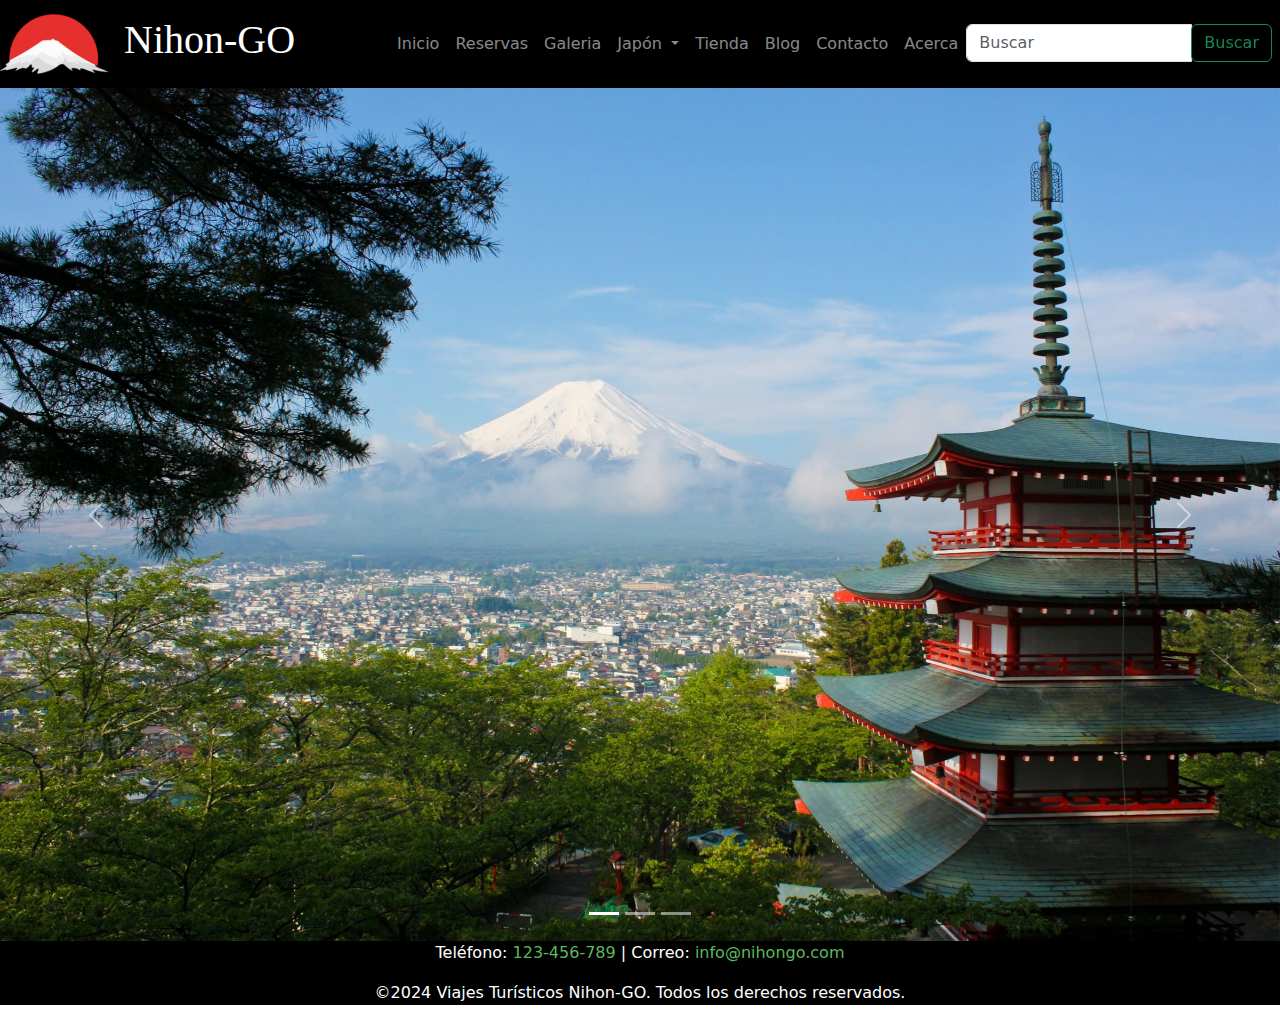
<file: index.html>
<!DOCTYPE html>
<html lang="es">
<head>
    <meta charset="UTF-8">
    <title>Viajes Nihon-GO</title>
    <meta name="description" content="Viajes turísticos Nihongo, conoce Japón en español">
    <meta name="keywords"
          content="Japón, Nihon, viajes, turismo, español, japonés, vacaciones, vuelos, blog, imágenes, artículos">
    <style>
        @import url('https://fonts.googleapis.com/css2?family=Noto+Sans+JP:wght@100..900&display=swap');
    </style>
    <link rel="icon" href="img/favicon.png" type="image/x-icon">
    <link rel="stylesheet" href="css/bootstrap.min.css">
    <link rel="stylesheet" href="css/bootstrap-icons.min.css">
    <link rel="stylesheet" href="css/miestilo.css">
    <meta name="viewport" content="width=device-width, initial-scale=1">
</head>
<body>
<div class="container-fluid p-0">
    <header class="pe-2">
        <nav id="navegacion" class="navbar navbar-expand-lg navbar-dark ">
            <span id="logo" class="justify-content-start"><a class="navbar-brand justifycontent-start"
                                                             href="index.html"><img
                    src="img/logo.png" alt="logo"></a></span>
            <span id="titulo"><h1>Nihon-GO</h1></span>

            <button class="navbar-toggler" type="button" data-bs-toggle="collapse" data-bs-target="#navbarNav"
                    aria-controls="navbarNav" aria-expanded="false" aria-label="Activar navegacion">
                <span class="navbar-toggler-icon"></span>
            </button>
            <div class="collapse navbar-collapse justify-content-end" id="navbarNav">
                <ul class="navbar-nav ms-auto">
                    <li id="inicio" class="nav-item header active">
                        <a class="nav-link" href="index.html" target="_blank">Inicio</a>
                    </li>
                    <li id="reservas" class="nav-item header">
                        <a class="nav-link" href="reservas.html" target="_blank">Reservas</a>
                    </li>
                    <li id="galeria" class="nav-item header">
                        <a class="nav-link" href="galeria.html" target="_blank">Galeria</a>
                    </li>
                    <li id="menu-desplegable" class="nav-item dropdown header">
                        <a class="nav-link dropdown-toggle" href="#" role="button" data-bs-toggle="dropdown"
                           aria-expanded="false">
                            Japón
                        </a>
                        <ul class="dropdown-menu desplegable">
                            <li id="lugares"><a class="dropdown-item" href="lugares.html">Lugares</a></li>
                            <li id="que-hacer"><a class="dropdown-item" href="que-hacer.html">¿Qué hacer?</a></li>
                            <li id="que-ver"><a class="dropdown-item" href="que-ver.html">¿Qué ver?</a></li>
                        </ul>
                    </li>
                    <li id="tienda" class="nav-item header">
                        <a class="nav-link" href="tienda.html" target="_blank">Tienda</a>
                    </li>
                    <li id="blog" class="nav-item header">
                        <a class="nav-link" href="blog.html" target="_blank">Blog</a>
                    </li>
                    <li id="contacto" class="nav-item header">
                        <a class="nav-link" href="contacto.html" target="_blank">Contacto</a>
                    </li>
                    <li class="nav-item header">
                        <a class="nav-link" href="acerca.html" target="_blank">Acerca</a>
                    </li>
                    <li class="nav-item">
                        <form id="buscar" class="form-inline" action="/buscar" method="get">
                            <div class="input-group">
                                <input class="form-control" type="search" placeholder="Buscar" aria-label="Buscar"
                                       name="query">
                                <div class="input-group-append">
                                    <button class="btn btn-outline-success" type="submit">Buscar</button>
                                </div>
                            </div>
                        </form>
                    </li>
                </ul>
            </div>
        </nav>
    </header>

    <main>
        <div id="carrusel" class="carousel slide">
            <div class="carousel-indicators">
                <button type="button" data-bs-target="#carrusel" data-bs-slide-to="0" class="active" aria-current="true"
                        aria-label="Slide 1"></button>
                <button type="button" data-bs-target="#carrusel" data-bs-slide-to="1" aria-label="Slide 2"></button>
                <button type="button" data-bs-target="#carrusel" data-bs-slide-to="2" aria-label="Slide 3"></button>
            </div>
            <div class="carousel-inner">
                <div class="carousel-item active">
                    <img src="img/imagen1.jpg" class="d-block w-100" alt="Fuji">
                </div>
                <div class="carousel-item">
                    <img src="img/imagen2.webp" class="d-block w-100" alt="Kyoto">
                </div>
                <div class="carousel-item">
                    <img src="img/imagen3.jpg" class="d-block w-100" alt="figuras">
                </div>
            </div>
            <button class="carousel-control-prev" type="button" data-bs-target="#carrusel" data-bs-slide="prev">
                <span class="carousel-control-prev-icon" aria-hidden="true"></span>
                <span class="visually-hidden">Previous</span>
            </button>
            <button class="carousel-control-next" type="button" data-bs-target="#carrusel" data-bs-slide="next">
                <span class="carousel-control-next-icon" aria-hidden="true"></span>
                <span class="visually-hidden">Next</span>
            </button>
        </div>
    </main>

    <footer class="text-center">
        <p><span class="d-none d-lg-inline">Teléfono: <a href="tel:123456789">123-456-789</a> |</span> <span
                class="d-none d-md-inline">Correo: <a href="mailto:info@dominio.com">info@nihongo.com</a></span></p>
        <p>&copy2024 Viajes Turísticos Nihon-GO. Todos los derechos reservados.</p>
    </footer>
</div>
<script src="js/bootstrap.bundle.min.js"></script>
</body>
</html>
</file>
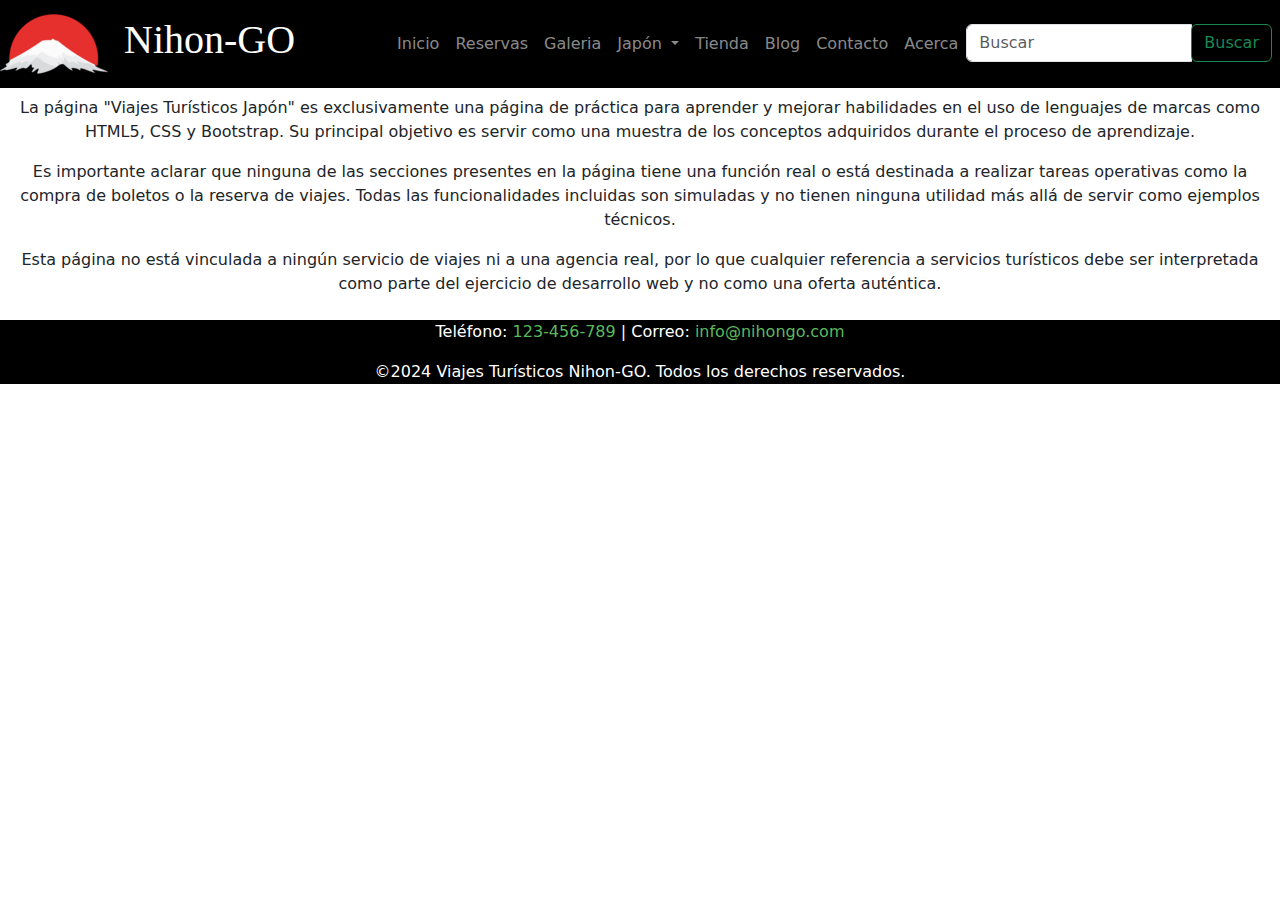
<file: acerca.html>
<!DOCTYPE html>
<html lang="es">
<head>
    <meta charset="UTF-8">
    <title>Viajes Nihon-GO</title>
    <meta name="description" content="Viajes turísticos Nihongo, conoce Japón en español">
    <meta name="keywords"
          content="Japón, Nihon, viajes, turismo, español, japonés, vacaciones, vuelos, blog, imágenes, artículos">
    <style>
        @import url('https://fonts.googleapis.com/css2?family=Noto+Sans+JP:wght@100..900&display=swap');
    </style>
    <link rel="icon" href="img/favicon.png" type="image/x-icon">
    <link rel="stylesheet" href="css/bootstrap.min.css">
    <link rel="stylesheet" href="css/bootstrap-icons.min.css">
    <link rel="stylesheet" href="css/miestilo.css">
    <meta name="viewport" content="width=device-width, initial-scale=1">
</head>
<body>
<div class="container-fluid p-0">
    <header class="pe-2">
        <nav id="navegacion" class="navbar navbar-expand-lg navbar-dark ">
            <span id="logo" class="justify-content-start"><a class="navbar-brand justifycontent-start"
                                                             href="index.html"><img
                    src="img/logo.png" alt="logo"></a></span>
            <span id="titulo"><h1>Nihon-GO</h1></span>

            <button class="navbar-toggler" type="button" data-bs-toggle="collapse" data-bs-target="#navbarNav"
                    aria-controls="navbarNav" aria-expanded="false" aria-label="Activar navegacion">
                <span class="navbar-toggler-icon"></span>
            </button>
            <div class="collapse navbar-collapse justify-content-end" id="navbarNav">
                <ul class="navbar-nav ms-auto">
                    <li id="inicio" class="nav-item header active">
                        <a class="nav-link" href="index.html" target="_blank">Inicio</a>
                    </li>
                    <li id="reservas" class="nav-item header">
                        <a class="nav-link" href="reservas.html" target="_blank">Reservas</a>
                    </li>
                    <li id="galeria" class="nav-item header">
                        <a class="nav-link" href="galeria.html" target="_blank">Galeria</a>
                    </li>
                    <li id="menu-desplegable" class="nav-item dropdown header">
                        <a class="nav-link dropdown-toggle" href="#" role="button" data-bs-toggle="dropdown"
                           aria-expanded="false">
                            Japón
                        </a>
                        <ul class="dropdown-menu desplegable">
                            <li id="lugares"><a class="dropdown-item" href="lugares.html">Lugares</a></li>
                            <li id="que-hacer"><a class="dropdown-item" href="que-hacer.html">¿Qué hacer?</a></li>
                            <li id="que-ver"><a class="dropdown-item" href="que-ver.html">¿Qué ver?</a></li>
                        </ul>
                    </li>
                    <li id="tienda" class="nav-item header">
                        <a class="nav-link" href="tienda.html" target="_blank">Tienda</a>
                    </li>
                    <li id="blog" class="nav-item header">
                        <a class="nav-link" href="blog.html" target="_blank">Blog</a>
                    </li>
                    <li id="contacto" class="nav-item header">
                        <a class="nav-link" href="contacto.html" target="_blank">Contacto</a>
                    </li>
                    <li class="nav-item header">
                        <a class="nav-link" href="acerca.html" target="_blank">Acerca</a>
                    </li>
                    <li class="nav-item">
                        <form id="buscar" class="form-inline" action="/buscar" method="get">
                            <div class="input-group">
                                <input class="form-control" type="search" placeholder="Buscar" aria-label="Buscar"
                                       name="query">
                                <div class="input-group-append">
                                    <button class="btn btn-outline-success" type="submit">Buscar</button>
                                </div>
                            </div>
                        </form>
                    </li>
                </ul>
            </div>
        </nav>
    </header>
    <main>
        <div class="text-center p-2">
            <p>La página "Viajes Turísticos Japón" es exclusivamente una página de práctica para aprender y mejorar
                habilidades en el uso de lenguajes de marcas como HTML5, CSS y Bootstrap. Su principal objetivo es
                servir como una muestra de los conceptos adquiridos durante el proceso de aprendizaje.</p>

            <p>Es importante aclarar que ninguna de las secciones presentes en la página tiene una función real o está
                destinada a realizar tareas operativas como la compra de boletos o la reserva de viajes. Todas las
                funcionalidades incluidas son simuladas y no tienen ninguna utilidad más allá de servir como ejemplos
                técnicos.</p>

            <p>Esta página no está vinculada a ningún servicio de viajes ni a una agencia real, por lo que cualquier
                referencia a servicios turísticos debe ser interpretada como parte del ejercicio de desarrollo web y no
                como una oferta auténtica.</p>

        </div>

    </main>

    <footer class="text-center">
        <p><span class="d-none d-lg-inline">Teléfono: <a href="tel:123456789">123-456-789</a> |</span> <span
                class="d-none d-md-inline">Correo: <a href="mailto:info@dominio.com">info@nihongo.com</a></span></p>
        <p>&copy2024 Viajes Turísticos Nihon-GO. Todos los derechos reservados.</p>
    </footer>

</div>
<script src="js/bootstrap.bundle.min.js"></script>
</body>
</html>
</file>
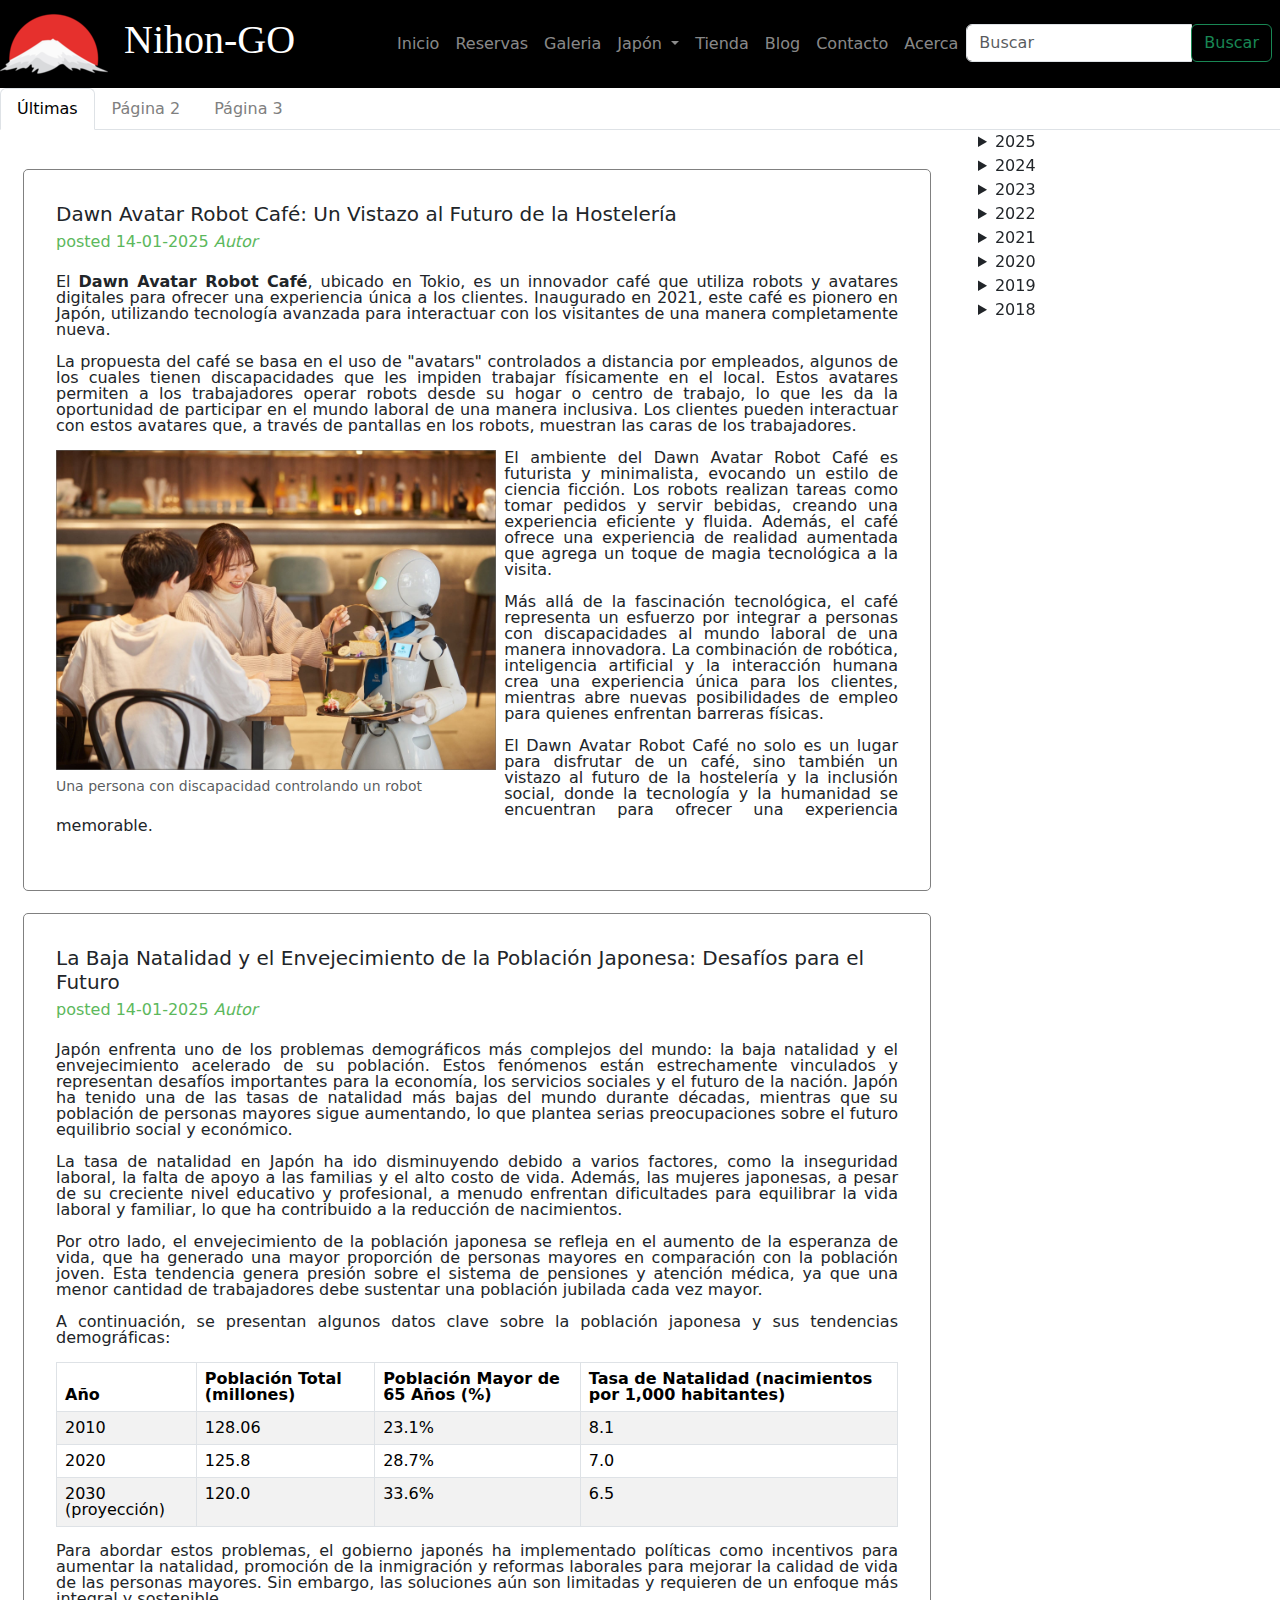
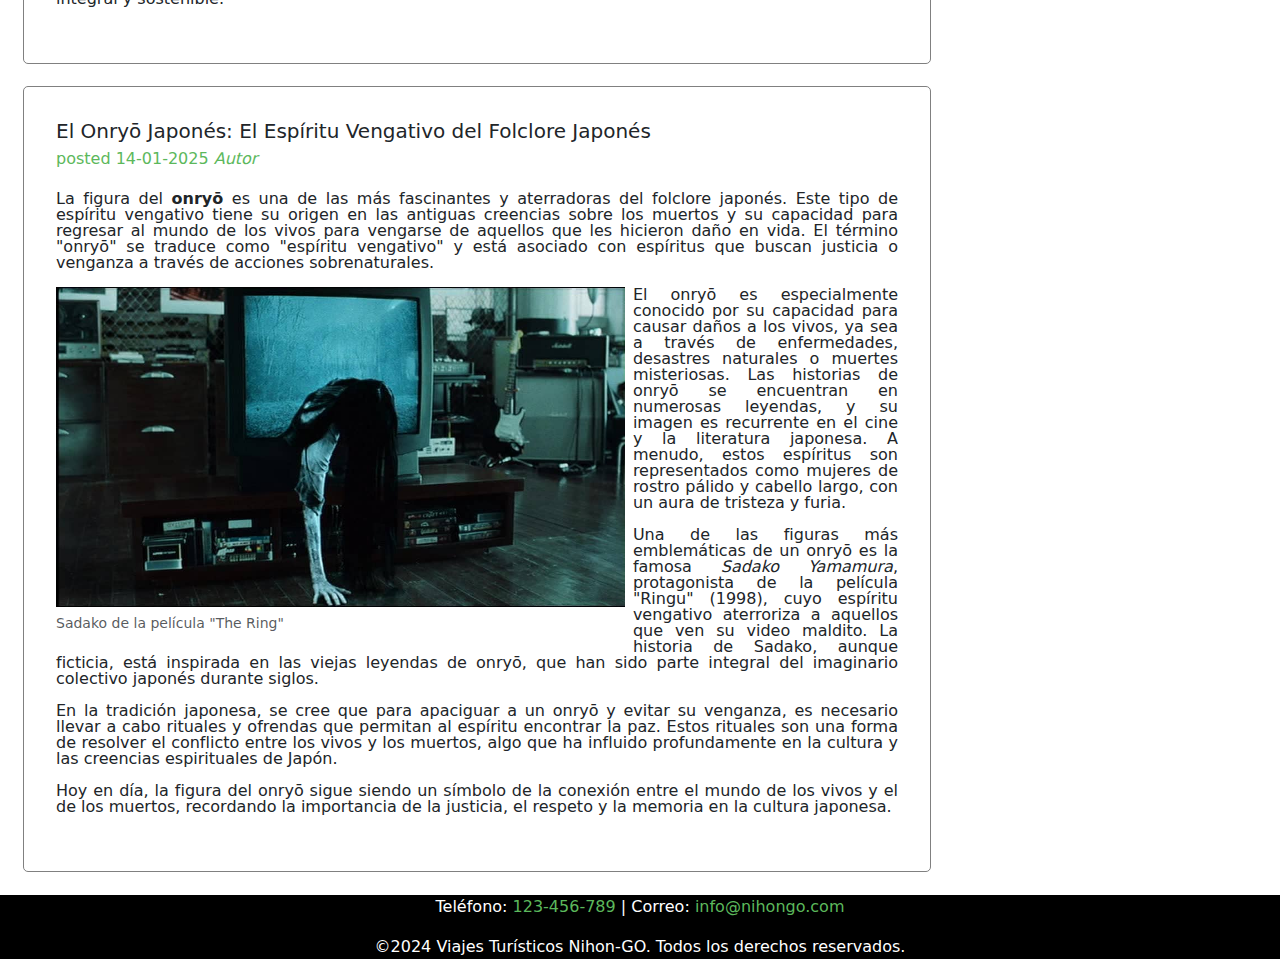
<file: blog.html>
<!DOCTYPE html>
<html lang="es">
<head>
    <meta charset="UTF-8">
    <title>Viajes Nihon-GO</title>
    <meta name="description" content="Viajes turísticos Nihongo, conoce Japón en español">
    <meta name="keywords"
          content="Japón, Nihon, viajes, turismo, español, japonés, vacaciones, vuelos, blog, imágenes, artículos">
    <style>
        @import url('https://fonts.googleapis.com/css2?family=Noto+Sans+JP:wght@100..900&display=swap');
    </style>
    <link rel="icon" href="img/favicon.png" type="image/x-icon">
    <link rel="stylesheet" href="css/bootstrap.min.css">
    <link rel="stylesheet" href="css/bootstrap-icons.min.css">
    <link rel="stylesheet" href="css/miestilo.css">
    <meta name="viewport" content="width=device-width, initial-scale=1">
</head>
<body>
<div class="container-fluid p-0">
    <header class="pe-2">
        <nav id="navegacion" class="navbar navbar-expand-lg navbar-dark ">
            <span id="logo" class="justify-content-start"><a class="navbar-brand justifycontent-start"
                                                             href="index.html"><img
                    src="img/logo.png" alt="logo"></a></span>
            <span id="titulo"><h1>Nihon-GO</h1></span>

            <button class="navbar-toggler" type="button" data-bs-toggle="collapse" data-bs-target="#navbarNav"
                    aria-controls="navbarNav" aria-expanded="false" aria-label="Activar navegacion">
                <span class="navbar-toggler-icon"></span>
            </button>
            <div class="collapse navbar-collapse justify-content-end" id="navbarNav">
                <ul class="navbar-nav ms-auto">
                    <li id="inicio" class="nav-item header active">
                        <a class="nav-link" href="index.html" target="_blank">Inicio</a>
                    </li>
                    <li id="reservas" class="nav-item header">
                        <a class="nav-link" href="reservas.html" target="_blank">Reservas</a>
                    </li>
                    <li id="galeria" class="nav-item header">
                        <a class="nav-link" href="galeria.html" target="_blank">Galeria</a>
                    </li>
                    <li id="menu-desplegable" class="nav-item dropdown header">
                        <a class="nav-link dropdown-toggle" href="#" role="button" data-bs-toggle="dropdown"
                           aria-expanded="false">
                            Japón
                        </a>
                        <ul class="dropdown-menu desplegable">
                            <li id="lugares"><a class="dropdown-item" href="lugares.html">Lugares</a></li>
                            <li id="que-hacer"><a class="dropdown-item" href="que-hacer.html">¿Qué hacer?</a></li>
                            <li id="que-ver"><a class="dropdown-item" href="que-ver.html">¿Qué ver?</a></li>
                        </ul>
                    </li>
                    <li id="tienda" class="nav-item header">
                        <a class="nav-link" href="tienda.html" target="_blank">Tienda</a>
                    </li>
                    <li id="blog" class="nav-item header">
                        <a class="nav-link" href="blog.html" target="_blank">Blog</a>
                    </li>
                    <li id="contacto" class="nav-item header">
                        <a class="nav-link" href="contacto.html" target="_blank">Contacto</a>
                    </li>
                    <li class="nav-item header">
                        <a class="nav-link" href="acerca.html" target="_blank">Acerca</a>
                    </li>
                    <li class="nav-item">
                        <form id="buscar" class="form-inline" action="/buscar" method="get">
                            <div class="input-group">
                                <input class="form-control" type="search" placeholder="Buscar" aria-label="Buscar"
                                       name="query">
                                <div class="input-group-append">
                                    <button class="btn btn-outline-success" type="submit">Buscar</button>
                                </div>
                            </div>
                        </form>
                    </li>
                </ul>
            </div>
        </nav>
    </header>

    <main>
        <div id="blog-tabs" class="tab-style">
            <ul class="nav nav-tabs" id="myTab" role="tablist">
                <li class="nav-item tabs" role="presentation">
                    <button class="nav-link tabs active" id="home-tab" data-bs-toggle="tab"
                            data-bs-target="#ult-tab-pane"
                            type="button" role="tab" aria-controls="ult-tab-pane" aria-selected="true">Últimas
                    </button>
                </li>
                <li class="nav-item tabs" role="presentation">
                    <button class="nav-link tabs" id="profile-tab" data-bs-toggle="tab" data-bs-target="#pag2-tab-pane"
                            type="button" role="tab" aria-controls="pag2-tab-pane" aria-selected="false">Página 2
                    </button>
                </li>
                <li class="nav-item tabs" role="presentation">
                    <button class="nav-link tabs" id="contact-tab" data-bs-toggle="tab" data-bs-target="#pag3-tab-pane"
                            type="button" role="tab" aria-controls="pag3-tab-pane" aria-selected="false">Página 3
                    </button>
                </li>
            </ul>
        </div>
        <div class="row">
            <div class="col12 col-md-9">
                <div class="tab-content" id="contenido-tabs">
                    <div class="tab-pane fade show active" id="ult-tab-pane" role="tabpanel" aria-labelledby="ult-tab"
                         tabindex="0">
                        <section id="ult-entradas" class="p-4 mt-3">
                            <article id="ult-entrada-1" class="entradas-blog p-2">
                                <hgroup class="p-4 mb-2">
                                    <h5 class="">Dawn Avatar Robot Café: Un Vistazo al Futuro de la Hostelería</h5>
                                    <time datetime="2025-01-14" pubdate>posted 14-01-2025</time>
                                    <cite>Autor</cite>
                                    <p class="mt-4">El <strong>Dawn Avatar Robot Café</strong>, ubicado en Tokio, es un
                                        innovador
                                        café que utiliza robots y avatares digitales para ofrecer una experiencia única
                                        a los clientes. Inaugurado en 2021, este café es pionero en Japón, utilizando
                                        tecnología avanzada para interactuar con los visitantes de una manera
                                        completamente nueva.</p>


                                    <p>La propuesta del café se basa en el uso de "avatars" controlados a distancia por
                                        empleados, algunos de los cuales tienen discapacidades que les impiden trabajar
                                        físicamente en el local. Estos avatares permiten a los trabajadores operar
                                        robots desde su hogar o centro de trabajo, lo que les da la oportunidad de
                                        participar en el mundo laboral de una manera inclusiva. Los clientes pueden
                                        interactuar con estos avatares que, a través de pantallas en los robots,
                                        muestran las caras de los trabajadores.</p>
                                    <figure class="figure float-start me-2">
                                        <img src="img/blog1.jpg" class="figure-img img-fluid" alt="dawn robot café">
                                        <figcaption class="figure-caption figcaption-custom">Una persona con
                                            discapacidad controlando un robot
                                        </figcaption>
                                    </figure>


                                    <p>El ambiente del Dawn Avatar Robot Café es futurista y minimalista, evocando un
                                        estilo de ciencia ficción. Los robots realizan tareas como tomar pedidos y
                                        servir bebidas, creando una experiencia eficiente y fluida. Además, el café
                                        ofrece una experiencia de realidad aumentada que agrega un toque de magia
                                        tecnológica a la visita.</p>

                                    <p>Más allá de la fascinación tecnológica, el café representa un esfuerzo por
                                        integrar a personas con discapacidades al mundo laboral de una manera
                                        innovadora. La combinación de robótica, inteligencia artificial y la interacción
                                        humana crea una experiencia única para los clientes, mientras abre nuevas
                                        posibilidades de empleo para quienes enfrentan barreras físicas.</p>

                                    <p>El Dawn Avatar Robot Café no solo es un lugar para disfrutar de un café, sino
                                        también un vistazo al futuro de la hostelería y la inclusión social, donde la
                                        tecnología y la humanidad se encuentran para ofrecer una experiencia
                                        memorable.</p>
                                </hgroup>
                            </article>
                            <article id="ult-entrada-2" class="entradas-blog p-2 mt-4">
                                <hgroup class="p-4 mb-2">
                                    <h5>La Baja Natalidad y el Envejecimiento de la Población Japonesa: Desafíos para el
                                        Futuro</h5>
                                    <time datetime="2025-01-14" pubdate>posted 14-01-2025</time>
                                    <cite>Autor</cite>
                                    <p class="mt-4">Japón enfrenta uno de los problemas demográficos más complejos del
                                        mundo: la baja natalidad y el envejecimiento acelerado de su población. Estos
                                        fenómenos están estrechamente vinculados y representan desafíos importantes para
                                        la economía, los servicios sociales y el futuro de la nación. Japón ha tenido
                                        una de las tasas de natalidad más bajas del mundo durante décadas, mientras que
                                        su población de personas mayores sigue aumentando, lo que plantea serias
                                        preocupaciones sobre el futuro equilibrio social y económico.</p>

                                    <p>La tasa de natalidad en Japón ha ido disminuyendo debido a varios factores, como
                                        la inseguridad laboral, la falta de apoyo a las familias y el alto costo de
                                        vida. Además, las mujeres japonesas, a pesar de su creciente nivel educativo y
                                        profesional, a menudo enfrentan dificultades para equilibrar la vida laboral y
                                        familiar, lo que ha contribuido a la reducción de nacimientos.</p>

                                    <p>Por otro lado, el envejecimiento de la población japonesa se refleja en el
                                        aumento de la esperanza de vida, que ha generado una mayor proporción de
                                        personas mayores en comparación con la población joven. Esta tendencia genera
                                        presión sobre el sistema de pensiones y atención médica, ya que una menor
                                        cantidad de trabajadores debe sustentar una población jubilada cada vez
                                        mayor.</p>

                                    <p>A continuación, se presentan algunos datos clave sobre la población japonesa y
                                        sus tendencias demográficas:</p>

                                    <table class="table table-bordered table-striped">
                                        <thead>
                                        <tr>
                                            <th>Año</th>
                                            <th>Población Total (millones)</th>
                                            <th>Población Mayor de 65 Años (%)</th>
                                            <th>Tasa de Natalidad (nacimientos por 1,000 habitantes)</th>
                                        </tr>
                                        </thead>
                                        <tbody>
                                        <tr>
                                            <td>2010</td>
                                            <td>128.06</td>
                                            <td>23.1%</td>
                                            <td>8.1</td>
                                        </tr>
                                        <tr>
                                            <td>2020</td>
                                            <td>125.8</td>
                                            <td>28.7%</td>
                                            <td>7.0</td>
                                        </tr>
                                        <tr>
                                            <td>2030 (proyección)</td>
                                            <td>120.0</td>
                                            <td>33.6%</td>
                                            <td>6.5</td>
                                        </tr>
                                        </tbody>
                                    </table>

                                    <p>Para abordar estos problemas, el gobierno japonés ha implementado políticas como
                                        incentivos para aumentar la natalidad, promoción de la inmigración y reformas
                                        laborales para mejorar la calidad de vida de las personas mayores. Sin embargo,
                                        las soluciones aún son limitadas y requieren de un enfoque más integral y
                                        sostenible.</p>

                                </hgroup>
                            </article>
                            <article id="ult-entrada-3" class="entradas-blog p-2 mt-4">
                                <hgroup class="p-4 mb-2">
                                    <h5>El Onryō Japonés: El Espíritu Vengativo del Folclore Japonés</h5>
                                    <time datetime="2025-01-14" pubdate>posted 14-01-2025</time>
                                    <cite>Autor</cite>
                                    <p class="mt-4">La figura del <strong>onryō</strong> es una de las más fascinantes y
                                        aterradoras del folclore japonés. Este tipo de espíritu vengativo tiene su
                                        origen en las antiguas creencias sobre los muertos y su capacidad para regresar
                                        al mundo de los vivos para vengarse de aquellos que les hicieron daño en vida.
                                        El término "onryō" se traduce como "espíritu vengativo" y está asociado con
                                        espíritus que buscan justicia o venganza a través de acciones sobrenaturales.
                                    </p>
                                    <figure class="figure float-start me-2">
                                        <img src="img/blog2.jpg" class="figure-img img-fluid" alt="Sadako">
                                        <figcaption class="figure-caption figcaption-custom">Sadako de la película "The
                                            Ring"
                                        </figcaption>
                                    </figure>

                                    <p>El onryō es especialmente conocido por su capacidad para causar daños a los
                                        vivos, ya sea a través de enfermedades, desastres naturales o muertes
                                        misteriosas. Las historias de onryō se encuentran en numerosas leyendas, y su
                                        imagen es recurrente en el cine y la literatura japonesa. A menudo, estos
                                        espíritus son representados como mujeres de rostro pálido y cabello largo, con
                                        un aura de tristeza y furia.</p>


                                    <p>Una de las figuras más emblemáticas de un onryō es la famosa <em>Sadako
                                        Yamamura</em>, protagonista de la película "Ringu" (1998), cuyo espíritu
                                        vengativo aterroriza a aquellos que ven su video maldito. La historia de Sadako,
                                        aunque ficticia, está inspirada en las viejas leyendas de onryō, que han sido
                                        parte integral del imaginario colectivo japonés durante siglos.</p>


                                    <p>En la tradición japonesa, se cree que para apaciguar a un onryō y evitar su
                                        venganza, es necesario llevar a cabo rituales y ofrendas que permitan al
                                        espíritu encontrar la paz. Estos rituales son una forma de resolver el conflicto
                                        entre los vivos y los muertos, algo que ha influido profundamente en la cultura
                                        y las creencias espirituales de Japón.</p>

                                    <p>Hoy en día, la figura del onryō sigue siendo un símbolo de la conexión entre el
                                        mundo de los vivos y el de los muertos, recordando la importancia de la
                                        justicia, el respeto y la memoria en la cultura japonesa.</p>

                                </hgroup>
                            </article>

                        </section>
                    </div>


                    <div class="tab-pane fade" id="pag2-tab-pane" role="tabpanel" aria-labelledby="pag2-tab"
                         tabindex="0">
                        <section id="entrada-pag2" class="p-4 mt-3">
                            <article id="entrada-4" class="entradas-blog">
                                <hgroup class="p-4 mb-2">
                                    <h5>Yakushima: El Bosque que Inspiró a ‘La Princesa Mononoke’</h5>
                                    <time datetime="2025-01-14" pubdate>posted 14-01-2025</time>
                                    <cite>Autor</cite>
                                    <p class="mt-4">El <strong>bosque de Yakushima</strong>, ubicado en la isla de
                                        Yakushima, es uno de los lugares más místicos y biodiversos de Japón. Este
                                        bosque, que ha sido declarado Patrimonio de la Humanidad por la UNESCO, es
                                        famoso por sus antiguos cedros, algunos de los cuales tienen más de 1,000 años
                                        de edad. Además de su impresionante biodiversidad, Yakushima ha servido de
                                        inspiración para numerosas obras, siendo una de las más destacadas la película
                                        <em>‘La Princesa Mononoke’</em> de Hayao Miyazaki.</p>
                                    <figure class="figure float-start me-2">
                                        <img src="img/blog3.webp" class="figure-img img-fluid" alt="Yakushima">
                                        <figcaption class="figure-caption figcaption-custom">El bosque de Yakushima
                                        </figcaption>
                                    </figure>

                                    <p>La película, lanzada en 1997, presenta un mundo ficticio en el que los espíritus
                                        de los árboles y los animales luchan contra la destrucción humana del medio
                                        ambiente. La atmósfera densa y mágica de los bosques de Yakushima se refleja
                                        claramente en el paisaje de la película, especialmente en las escenas que
                                        muestran los grandes árboles milenarios y la vegetación exuberante que parece
                                        cobrar vida. Se dice que Miyazaki se inspiró directamente en los paisajes de
                                        Yakushima al crear los escenarios de la película, lo que hace que el bosque sea
                                        aún más emblemático para los fanáticos del cine y la naturaleza.</p>


                                    <p>En ‘La Princesa Mononoke’, los árboles y los espíritus naturales juegan un papel
                                        crucial en la trama, lo que refleja la profunda conexión espiritual entre la
                                        naturaleza y los seres humanos en la cultura japonesa. Esta conexión es evidente
                                        en Yakushima, donde el respeto por la naturaleza y la preservación del medio
                                        ambiente son elementos fundamentales. Los antiguos cedros de Yakushima, como el
                                        famoso “Jomon Sugi”, son considerados guardianes del bosque, y su veneración es
                                        similar a la que se muestra en la película.</p>

                                    <p>El bosque de Yakushima no solo es un lugar que alimenta la imaginación, sino
                                        también un símbolo de la importancia de conservar nuestros ecosistemas. Al
                                        visitar Yakushima, los turistas pueden experimentar la misma atmósfera mágica
                                        que Miyazaki plasmó en su obra, lo que convierte al bosque en un destino único
                                        tanto para los amantes de la naturaleza como para los cinéfilos que buscan
                                        conectar con la esencia de ‘La Princesa Mononoke’.</p>

                                </hgroup>
                            </article>
                            <article id="entrada-5" clss="entradas-blog">
                                <hgroup class="p-4 mb-2">
                                    <h5>Umi Jigoku: El Infierno Azul de Beppu, Japón</h5>
                                    <time datetime="2025-01-14" pubdate>posted 14-01-2025</time>
                                    <cite>Autor</cite>
                                    <p class="mt-4">El <strong>Umi Jigoku</strong>, también conocido como el "Infierno
                                        Azul", es uno de los atractivos naturales más impresionantes de Japón, ubicado
                                        en Beppu, en la isla de Kyushu. Este onsen (baño termal) se caracteriza por sus
                                        aguas de un intenso color azul debido a la alta concentración de minerales como
                                        el azufre. Es una de las ocho fuentes termales de Beppu, conocidas
                                        colectivamente como los "Jigoku" o "Infiernos".</p>
                                    <figure class="figure float-end ms-2">
                                        <img src="img/blog4.jpg" class="figure-img img-fluid" alt="Umi Jigoku">
                                        <figcaption class="figure-caption figcaption-custom">Las aguas termales del Umi
                                            Jigoku
                                        </figcaption>
                                    </figure>

                                    <p>Lo que hace único al Umi Jigoku es su espectacular color y el contraste con el
                                        paisaje circundante. Aunque no es apto para bañarse debido a las altas
                                        temperaturas, su belleza visual atrae a miles de turistas cada año. Los
                                        visitantes pueden caminar alrededor de los estanques y disfrutar de vistas
                                        impresionantes, mientras aprenden sobre la historia y las propiedades de las
                                        aguas termales.</p>

                                    <p>La zona también cuenta con un pequeño jardín y una casa de té, donde los turistas
                                        pueden relajarse mientras observan el increíble entorno. Además, el Umi Jigoku
                                        es conocido por la presencia de una estatua de Buda, que se alza sobre las
                                        aguas, añadiendo un toque de serenidad al paisaje volcánico.</p>

                                    <p>El <em>Umi Jigoku</em> no solo es un lugar de belleza natural, sino también un
                                        ejemplo del vínculo profundo entre los japoneses y sus aguas termales. Las aguas
                                        termales en Japón no solo son vistas como un lujo, sino también como una fuente
                                        de salud y bienestar, y el Umi Jigoku es un excelente ejemplo de cómo la
                                        naturaleza y la cultura japonesa se combinan de manera perfecta.</p>

                                </hgroup>
                            </article>
                            <article id="entrada-6" class="entradas-blog">
                                <hgroup class="p-4 mb-2">
                                    <h5>Okunoin: El Sagrado Cementerio de Koyasan</h5>
                                    <time datetime="2025-01-14" pubdate>posted 14-01-2025</time>
                                    <cite>Autor</cite>
                                    <p class="mt-4">Okunoin es uno de los lugares más espirituales y misteriosos de
                                        Japón. Ubicado en <strong>Koyasan</strong>, en la región montañosa de Wakayama,
                                        Okunoin es el cementerio más grande de Japón y un importante destino para los
                                        peregrinos budistas. Este lugar alberga miles de tumbas, muchas de ellas
                                        dedicadas a figuras importantes de la historia religiosa de Japón, incluidos
                                        monjes y emperadores, lo que convierte a Okunoin en un lugar de gran significado
                                        histórico y espiritual.</p>
                                    <figure class="figure float-start me-2">
                                        <img src="img/blog5.jpg" class="figure-img img-fluid" alt="linterna de piedra">
                                        <figcaption class="figure-caption figcaption-custom">Las linternas de piedra del
                                            Okunoin
                                        </figcaption>
                                    </figure>


                                    <p>El acceso a Okunoin es una experiencia única. Los visitantes deben recorrer un
                                        largo y sereno sendero flanqueado por cientos de miles de estelas funerarias. El
                                        sendero de <em>1.5 kilómetros</em> que lleva al santuario está rodeado por altos
                                        árboles que proporcionan una atmósfera tranquila y reverente. A lo largo del
                                        camino, los visitantes pueden encontrar monumentos dedicados a antiguos monjes y
                                        otros personajes ilustres que han sido venerados a lo largo de los siglos.</p>

                                    <p>En el centro de Okunoin se encuentra el <strong>Garan</strong>, el santuario
                                        donde se cree que reposa el cuerpo del fundador del budismo Shingon, <em>Kōbō
                                            Daishi</em>. Según la tradición, Kōbō Daishi permanece en un estado de
                                        meditación eterna, esperando el regreso de Miroku, el Buda del futuro. Esta
                                        creencia es central en la espiritualidad de Okunoin, que atrae a miles de
                                        visitantes cada año, quienes vienen a rendir homenaje y buscar paz espiritual.
                                    </p>

                                    <p>El ambiente místico de Okunoin, especialmente al amanecer o al atardecer, cuando
                                        la niebla envuelve el sendero y las estatuas parecen cobrar vida, crea una
                                        sensación de conexión profunda con lo divino. Es un lugar donde el pasado y el
                                        presente se encuentran, y donde la tranquilidad y la espiritualidad impregnan el
                                        aire.</p>

                                    <p>Visitar Okunoin no solo es una experiencia cultural, sino también un viaje
                                        espiritual que permite a los visitantes reflexionar sobre la vida, la muerte y
                                        el más allá. Sin duda, es un lugar que deja una huella indeleble en aquellos que
                                        tienen la suerte de recorrerlo.</p>
                                </hgroup>
                            </article>
                        </section>
                    </div>


                    <div class="tab-pane fade" id="pag3-tab-pane" role="tabpanel" aria-labelledby="pag3-tab"
                         tabindex="0">
                        <section id="entrada-pag3" class="entradas-blog p-4 mt-3">
                            <article id="entrada-7">
                                <hgroup class="p-4 mb-2">
                                    <h5>El Cine Japonés: Una Ventana al Alma de Japón</h5>
                                    <time datetime="2025-01-14" pubdate>posted 14-01-2025</time>
                                    <cite>Autor</cite>
                                    <p class="mt-4">El <strong>cine japonés</strong> es una de las industrias
                                        cinematográficas más influyentes y respetadas a nivel mundial. Desde sus inicios
                                        en el siglo XX, ha producido algunas de las películas más aclamadas por la
                                        crítica, con un estilo único que combina la tradición con la innovación. A lo
                                        largo de las décadas, el cine japonés ha capturado las emociones, las
                                        tradiciones y los dilemas sociales de la cultura japonesa, convirtiéndose en una
                                        ventana al alma del país.</p>

                                    <p>Algunos de los directores más reconocidos internacionalmente han nacido en Japón,
                                        y sus obras siguen siendo objeto de estudio y admiración. Entre ellos
                                        destacan:</p>

                                    <ul>
                                        <li><strong>Akira Kurosawa</strong>, conocido por su épica <em>“Los Siete
                                            Samuráis”</em>, que influyó en todo el cine de acción moderno.
                                        </li>
                                        <li><strong>Hayao Miyazaki</strong>, el maestro de la animación, creador de
                                            películas como <em>“Mi vecino Totoro”</em> y <em>“El viaje de Chihiro”</em>,
                                            que no solo cautivan por su belleza visual, sino por sus profundas lecciones
                                            sobre la vida y la naturaleza.
                                        </li>
                                        <li><strong>Yasujiro Ozu</strong>, célebre por sus reflexivas películas
                                            familiares, como <em>“Cuentos de Tokio”</em>, que capturan las tensiones
                                            sociales y emocionales de Japón post-guerra.
                                        </li>
                                    </ul>

                                    <p>El cine japonés también ha sido pionero en géneros como el <strong>anime</strong>,
                                        que ha alcanzado una popularidad global. Con su mezcla de acción, fantasía y
                                        exploración emocional, el anime japonés ha dejado una huella imborrable en la
                                        cultura pop mundial. Algunas de las obras más representativas del anime
                                        incluyen:</p>

                                    <ul class="list-group">
                                        <li class="list-group-item"><em>“Akira”</em> (1988), un clásico que ayudó a
                                            definir el futuro del anime.
                                        </li>
                                        <li class="list-group-item">“Neon Genesis Evangelion” (1995), un anime
                                            psicológico que marcó una nueva era en la animación japonesa.
                                        </li>
                                        <li class="list-group-item">“Your Name” (2016), una historia de amor y destino
                                            que encantó a audiencias de todo el mundo.
                                        </li>
                                    </ul>

                                    <p>Hoy en día, el cine japonés sigue siendo una parte vital de la cultura global,
                                        con una rica historia que continúa evolucionando y mostrando al mundo las
                                        complejidades de la sociedad japonesa a través de su cámara.</p>
                                </hgroup>
                            </article>
                            <article id="entrada-8" class="entradas-blog">
                                <hgroup class="p-4 mb-2">
                                    <h5>La Ropa Tradicional Japonesa: Una Historia de Estilo y Cultura</h5>
                                    <time datetime="2025-01-14" pubdate>posted 14-01-2025</time>
                                    <cite>Autor</cite>
                                    <p class="mt-4">La <strong>ropa tradicional japonesa</strong> tiene una larga
                                        historia y está profundamente ligada a la cultura y las costumbres del país.
                                        Aunque en la vida diaria los japoneses suelen vestir ropa occidental, las
                                        prendas tradicionales siguen siendo un símbolo de la identidad cultural y se
                                        usan en ocasiones especiales, como ceremonias, festivales y bodas.</p>
                                    <figure class="figure float-end ms-2">
                                        <img src="img/blog6.png" class="figure-img img-fluid"
                                             alt="ropa tradicional japonesa">
                                        <figcaption class="figure-caption figcaption-custom">Pareja japonesa vistiendo
                                            ropa tradicional
                                        </figcaption>
                                    </figure>

                                    <p>El <strong>kimono</strong> es la prenda más icónica de Japón y representa la
                                        elegancia y la formalidad. Esta prenda, que se caracteriza por su corte recto y
                                        mangas largas, se suele hacer de seda y se adorna con bellos diseños que varían
                                        según la estación del año, la ocasión y el estatus de la persona que lo lleva.
                                        El kimono se acompaña de un <em>obi</em>, un cinturón ancho que se anuda en la
                                        parte posterior, creando un hermoso efecto visual. Su uso requiere destreza, ya
                                        que la correcta colocación del kimono y el obi es fundamental.</p>

                                    <p>Otra prenda tradicional importante es el <strong>yukata</strong>, una versión más
                                        ligera y cómoda del kimono, generalmente hecha de algodón. El yukata se utiliza
                                        principalmente en festivales de verano o en baños termales, conocidos como <em>onsen</em>.
                                        A diferencia del kimono, el yukata es más fácil de poner y, aunque igualmente
                                        elegante, tiene un aire más relajado y festivo.</p>

                                    <p>El <strong>hakama</strong> es un tipo de pantalón tradicionalmente usado por
                                        hombres, aunque también puede ser llevado por mujeres en eventos especiales,
                                        como ceremonias de graduación. Esta prenda, que generalmente se usa sobre un
                                        kimono, es conocida por sus pliegues amplios y su aspecto solemne.</p>

                                    <p>La ropa tradicional japonesa no solo es un símbolo de la moda, sino también de la
                                        profunda conexión de Japón con sus tradiciones, estacionalidad y estética. Cada
                                        prenda tiene un significado cultural y una historia que continúa siendo
                                        celebrada en diversas ceremonias y eventos a lo largo del año.</p>
                                </hgroup>
                            </article>
                            <article id="entrada-9" class="entradas-blog">
                                <hgroup class="p-4 mb-2">
                                    <h5>Japón Moderno: Una Fusión de Tradición y Tecnología</h5>
                                    <time datetime="2025-01-14" pubdate>posted 14-01-2025</time>
                                    <cite>Autor</cite>
                                    <p class="mt-4">Japón es un país conocido por su habilidad para fusionar lo antiguo
                                        con lo moderno. En sus vibrantes ciudades, la tradición y la tecnología
                                        coexisten armoniosamente, creando un paisaje único donde lo histórico se
                                        encuentra con lo futurista. Esta mezcla de elementos tradicionales y
                                        vanguardistas es lo que define al Japón moderno.</p>
                                    <figure class="figure float-start me-2">
                                        <img src="img/blog7.jpeg" class="figure-img img-fluid" alt="calles de Japón">
                                        <figcaption class="figure-caption figcaption-custom">Una transitada calle de
                                            Japón
                                        </figcaption>
                                    </figure>

                                    <p>Las <strong>grandes ciudades japonesas</strong> como Tokio y Osaka son un reflejo
                                        perfecto de esta dualidad. Mientras que en los rascacielos de Tokio se
                                        encuentran algunas de las tecnologías más avanzadas del mundo, como robots y
                                        sistemas de transporte ultrarrápidos, también se pueden encontrar templos
                                        budistas, jardines zen y barrios tradicionales que han permanecido prácticamente
                                        intactos durante siglos. El contraste entre los <em>shintoistas</em> y los <em>innovadores
                                            rascacielos</em> es un ejemplo claro de cómo el Japón moderno abraza tanto
                                        su pasado como su futuro.</p>

                                    <p>El <strong>avance tecnológico</strong> en Japón es innegable. La nación es líder
                                        en la robótica, la inteligencia artificial y la electrónica de consumo. Grandes
                                        empresas japonesas, como Sony, Toyota y Panasonic, son conocidas por sus
                                        innovaciones y por empujar los límites de lo posible. Las <em>ciudades
                                            inteligentes</em> y los sistemas de transporte público altamente eficientes
                                        son también parte de la vida cotidiana, haciendo que Japón sea un lugar donde la
                                        tecnología facilita enormemente la vida de las personas.</p>

                                    <p>A pesar de su modernización, Japón mantiene una fuerte conexión con su <strong>cultura
                                        y costumbres</strong>. La ceremonia del té, el arte del origami, y los
                                        festivales tradicionales continúan siendo parte esencial de la vida diaria.
                                        Además, las artes tradicionales como el teatro Noh, el Kabuki y el Ikebana
                                        siguen siendo prácticas vivas y apreciadas por los japoneses.</p>

                                    <p>Así, Japón ha logrado crear una identidad que combina la vanguardia de la
                                        tecnología con el respeto por su rica historia y cultura. Este equilibrio entre
                                        lo antiguo y lo nuevo es lo que hace que Japón moderno sea un país fascinante y
                                        único.</p>
                                </hgroup>
                            </article>
                        </section>
                    </div>
                </div>

            </div>
            <div id="arhivo-blog" class="col-md-3 d-none d-md-block ">
                <div class="sticky-top">
                    <details id="2025" class="archivo">
                        <summary>2025</summary>
                        <ul class="meses">
                            <li><a href="...">Enero</a></li>
                            <li><a href="...">Febrero</a></li>
                            <li><a href="...">Marzo</a></li>
                            <li><a href="...">Abril</a></li>
                            <li><a href="...">Mayo</a></li>
                            <li><a href="...">Junio</a></li>
                            <li><a href="...">Julio</a></li>
                            <li><a href="...">Agosto</a></li>
                            <li><a href="...">Septiembre</a></li>
                            <li><a href="...">Octubre</a></li>
                            <li><a href="...">Noviembre</a></li>
                            <li><a href="...">Diciembre</a></li>
                        </ul>
                    </details>
                    <details id="2024" class="archivo">
                        <summary>2024</summary>
                        <ul class="meses">
                            <li><a href="...">Enero</a></li>
                            <li><a href="...">Febrero</a></li>
                            <li><a href="...">Marzo</a></li>
                            <li><a href="...">Abril</a></li>
                            <li><a href="...">Mayo</a></li>
                            <li><a href="...">Junio</a></li>
                            <li><a href="...">Julio</a></li>
                            <li><a href="...">Agosto</a></li>
                            <li><a href="...">Septiembre</a></li>
                            <li><a href="...">Octubre</a></li>
                            <li><a href="...">Noviembre</a></li>
                            <li><a href="...">Diciembre</a></li>
                        </ul>
                    </details>
                    <details id="2023" class="archivo">
                        <summary>2023</summary>
                        <ul class="meses">
                            <li><a href="...">Enero</a></li>
                            <li><a href="...">Febrero</a></li>
                            <li><a href="...">Marzo</a></li>
                            <li><a href="...">Abril</a></li>
                            <li><a href="...">Mayo</a></li>
                            <li><a href="...">Junio</a></li>
                            <li><a href="...">Julio</a></li>
                            <li><a href="...">Agosto</a></li>
                            <li><a href="...">Septiembre</a></li>
                            <li><a href="...">Octubre</a></li>
                            <li><a href="...">Noviembre</a></li>
                            <li><a href="...">Diciembre</a></li>
                        </ul>
                    </details>
                    <details id="2022" class="archivo">
                        <summary>2022</summary>
                        <ul class="meses">
                            <li><a href="...">Enero</a></li>
                            <li><a href="...">Febrero</a></li>
                            <li><a href="...">Marzo</a></li>
                            <li><a href="...">Abril</a></li>
                            <li><a href="...">Mayo</a></li>
                            <li><a href="...">Junio</a></li>
                            <li><a href="...">Julio</a></li>
                            <li><a href="...">Agosto</a></li>
                            <li><a href="...">Septiembre</a></li>
                            <li><a href="...">Octubre</a></li>
                            <li><a href="...">Noviembre</a></li>
                            <li><a href="...">Diciembre</a></li>
                        </ul>
                    </details>
                    <details id="2021" class="archivo">
                        <summary>2021</summary>
                        <ul class="meses">
                            <li><a href="...">Enero</a></li>
                            <li><a href="...">Febrero</a></li>
                            <li><a href="...">Marzo</a></li>
                            <li><a href="...">Abril</a></li>
                            <li><a href="...">Mayo</a></li>
                            <li><a href="...">Junio</a></li>
                            <li><a href="...">Julio</a></li>
                            <li><a href="...">Agosto</a></li>
                            <li><a href="...">Septiembre</a></li>
                            <li><a href="...">Octubre</a></li>
                            <li><a href="...">Noviembre</a></li>
                            <li><a href="...">Diciembre</a></li>
                        </ul>
                    </details>
                    <details id="2020" class="archivo">
                        <summary>2020</summary>
                        <ul class="meses">
                            <li><a href="...">Enero</a></li>
                            <li><a href="...">Febrero</a></li>
                            <li><a href="...">Marzo</a></li>
                            <li><a href="...">Abril</a></li>
                            <li><a href="...">Mayo</a></li>
                            <li><a href="...">Junio</a></li>
                            <li><a href="...">Julio</a></li>
                            <li><a href="...">Agosto</a></li>
                            <li><a href="...">Septiembre</a></li>
                            <li><a href="...">Octubre</a></li>
                            <li><a href="...">Noviembre</a></li>
                            <li><a href="...">Diciembre</a></li>
                        </ul>
                    </details>
                    <details id="2019" class="archivo">
                        <summary>2019</summary>
                        <ul class="meses">
                            <li><a href="...">Enero</a></li>
                            <li><a href="...">Febrero</a></li>
                            <li><a href="...">Marzo</a></li>
                            <li><a href="...">Abril</a></li>
                            <li><a href="...">Mayo</a></li>
                            <li><a href="...">Junio</a></li>
                            <li><a href="...">Julio</a></li>
                            <li><a href="...">Agosto</a></li>
                            <li><a href="...">Septiembre</a></li>
                            <li><a href="...">Octubre</a></li>
                            <li><a href="...">Noviembre</a></li>
                            <li><a href="...">Diciembre</a></li>
                        </ul>
                    </details>
                    <details id="2018" class="archivo">
                        <summary>2018</summary>
                        <ul class="meses">
                            <li><a href="...">Enero</a></li>
                            <li><a href="...">Febrero</a></li>
                            <li><a href="...">Marzo</a></li>
                            <li><a href="...">Abril</a></li>
                            <li><a href="...">Mayo</a></li>
                            <li><a href="...">Junio</a></li>
                            <li><a href="...">Julio</a></li>
                            <li><a href="...">Agosto</a></li>
                            <li><a href="...">Septiembre</a></li>
                            <li><a href="...">Octubre</a></li>
                            <li><a href="...">Noviembre</a></li>
                            <li><a href="...">Diciembre</a></li>
                        </ul>
                    </details>
                </div>
            </div>
        </div>
    </main>
    <footer class="text-center">
        <p><span class="d-none d-lg-inline">Teléfono: <a href="tel:123456789">123-456-789</a> |</span> <span
                class="d-none d-md-inline">Correo: <a href="mailto:info@dominio.com">info@nihongo.com</a></span></p>
        <p>&copy2024 Viajes Turísticos Nihon-GO. Todos los derechos reservados.</p>
    </footer>

</div>
<script src="js/bootstrap.bundle.min.js"></script>
</body>
</html>
</file>
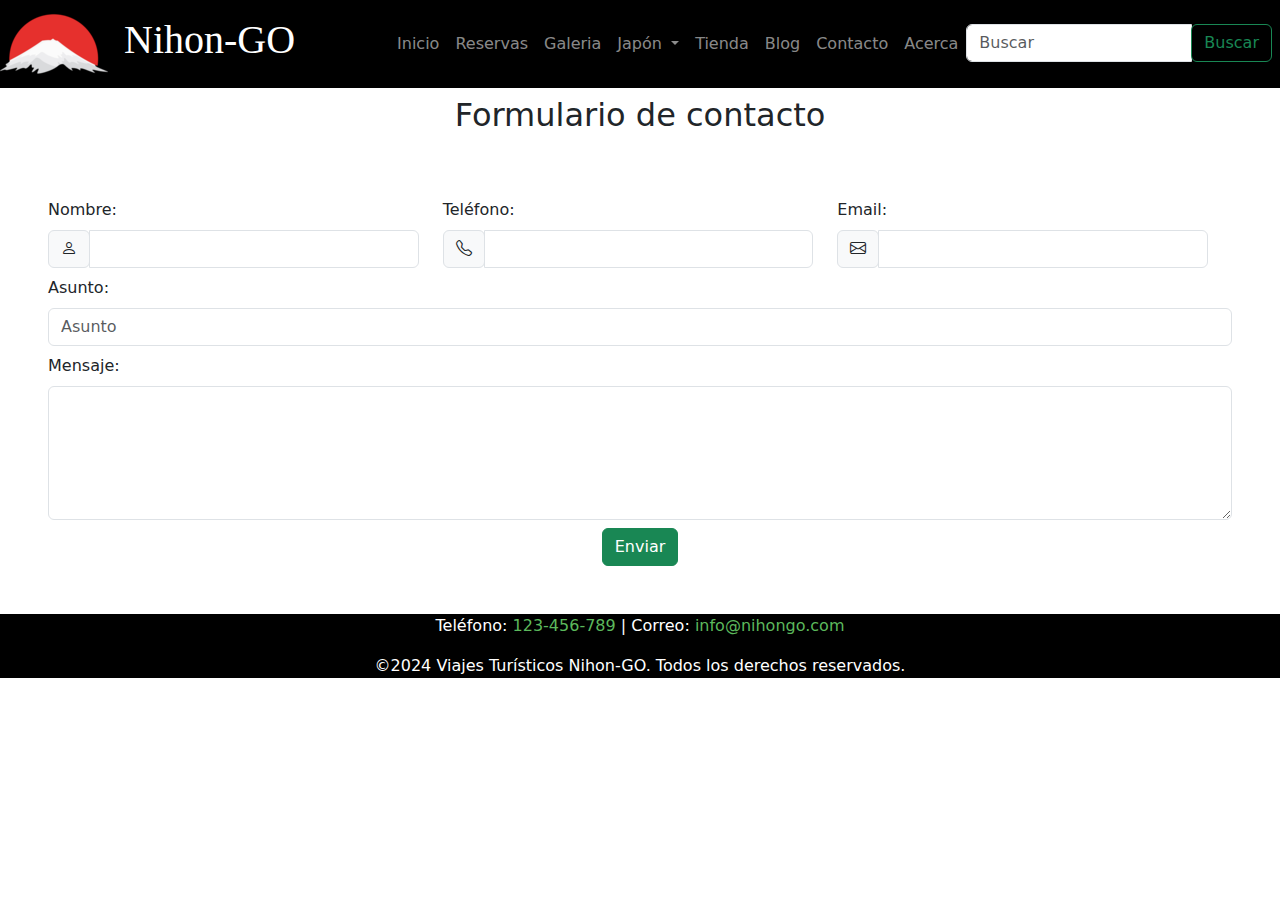
<file: contacto.html>
<!DOCTYPE html>
<html lang="es">
<head>
    <meta charset="UTF-8">
    <title>Viajes Nihon-GO</title>
    <meta name="description" content="Viajes turísticos Nihongo, conoce Japón en español">
    <meta name="keywords"
          content="Japón, Nihon, viajes, turismo, español, japonés, vacaciones, vuelos, blog, imágenes, artículos">
    <style>
        @import url('https://fonts.googleapis.com/css2?family=Noto+Sans+JP:wght@100..900&display=swap');
    </style>
    <link rel="icon" href="img/favicon.png" type="image/x-icon">
    <link rel="stylesheet" href="css/bootstrap.min.css">
    <link rel="stylesheet" href="css/bootstrap-icons.min.css">
    <link rel="stylesheet" href="css/miestilo.css">
    <meta name="viewport" content="width=device-width, initial-scale=1">
</head>
<body>
<div class="container-fluid p-0">
    <header class="pe-2">
        <nav id="navegacion" class="navbar navbar-expand-lg navbar-dark ">
            <span id="logo" class="justify-content-start"><a class="navbar-brand justifycontent-start"
                                                             href="index.html"><img
                    src="img/logo.png" alt="logo"></a></span>
            <span id="titulo"><h1>Nihon-GO</h1></span>

            <button class="navbar-toggler" type="button" data-bs-toggle="collapse" data-bs-target="#navbarNav"
                    aria-controls="navbarNav" aria-expanded="false" aria-label="Activar navegacion">
                <span class="navbar-toggler-icon"></span>
            </button>
            <div class="collapse navbar-collapse justify-content-end" id="navbarNav">
                <ul class="navbar-nav ms-auto">
                    <li id="inicio" class="nav-item header active">
                        <a class="nav-link" href="index.html" target="_blank">Inicio</a>
                    </li>
                    <li id="reservas" class="nav-item header">
                        <a class="nav-link" href="reservas.html" target="_blank">Reservas</a>
                    </li>
                    <li id="galeria" class="nav-item header">
                        <a class="nav-link" href="galeria.html" target="_blank">Galeria</a>
                    </li>
                    <li id="menu-desplegable" class="nav-item dropdown header">
                        <a class="nav-link dropdown-toggle" href="#" role="button" data-bs-toggle="dropdown"
                           aria-expanded="false">
                            Japón
                        </a>
                        <ul class="dropdown-menu desplegable">
                            <li id="lugares"><a class="dropdown-item" href="lugares.html">Lugares</a></li>
                            <li id="que-hacer"><a class="dropdown-item" href="que-hacer.html">¿Qué hacer?</a></li>
                            <li id="que-ver"><a class="dropdown-item" href="que-ver.html">¿Qué ver?</a></li>
                        </ul>
                    </li>
                    <li id="tienda" class="nav-item header">
                        <a class="nav-link" href="tienda.html" target="_blank">Tienda</a>
                    </li>
                    <li id="blog" class="nav-item header">
                        <a class="nav-link" href="blog.html" target="_blank">Blog</a>
                    </li>
                    <li id="contacto" class="nav-item header">
                        <a class="nav-link" href="contacto.html" target="_blank">Contacto</a>
                    </li>
                    <li class="nav-item header">
                        <a class="nav-link" href="acerca.html" target="_blank">Acerca</a>
                    </li>
                    <li class="nav-item">
                        <form id="buscar" class="form-inline" action="/buscar" method="get">
                            <div class="input-group">
                                <input class="form-control" type="search" placeholder="Buscar" aria-label="Buscar"
                                       name="query">
                                <div class="input-group-append">
                                    <button class="btn btn-outline-success" type="submit">Buscar</button>
                                </div>
                            </div>
                        </form>
                    </li>
                </ul>
            </div>
        </nav>
    </header>
    <main>
        <div class="text-center p-2">
            <h2>Formulario de contacto</h2>
        </div>
        <form id="formulario-contacto" action="/action_page.php" class="p-5" method="post">
            <div class="row">
                <div class="row">
                    <div class="col-xs-12 col-md-4">
                        <label for="nombre" class="form-label">Nombre:</label>
                        <div class="input-group">
                            <div class="input-group-prepend">
                                <span class="input-group-text"><i class="bi bi-person"></i></span>
                            </div>
                            <input type="text" id="nombre" class="form-control" name="nombre" required>
                        </div>
                    </div>
                    <div class="col-xs-12 col-md-4">
                        <label for="telefono" class="form-label">Teléfono:</label>
                        <div class="input-group">
                            <div class="input-group-prepend">
                                <span class="input-group-text"><i class="bi bi-telephone"></i></span>
                            </div>
                            <input type="tel" id="telefono" class="form-control" name="telefono">
                        </div>
                    </div>
                    <div class="col-xs-12 col-md-4">
                        <label for="email" class="form-label">Email:</label>
                        <div class="input-group">
                            <div class="input-group-prepend">
                                <span class="input-group-text"><i class="bi bi-envelope"></i></span>
                            </div>
                            <input type="email" id="email" class="form-control" name="email" required>
                        </div>
                    </div>
                </div>
                <div class="col-12 mt-2">
                    <label for="asunto" class="form-label">Asunto:</label>
                    <input type="text" class="form-control" id="asunto" placeholder="Asunto" name="asunto">
                </div>
                <div class="col-12 mt-2">
                    <label for="mensaje" class="form-label">Mensaje:</label>
                    <textarea class="form-control" rows="5" id="mensaje" name="mensaje" required></textarea>
                </div>
                <div class="mt-2 d-flex justify-content-center">
                    <button type="submit" class="btn btn-success">Enviar</button>
                </div>
            </div>
        </form>

    </main>

    <footer class="text-center">
        <p><span class="d-none d-lg-inline">Teléfono: <a href="tel:123456789">123-456-789</a> |</span> <span
                class="d-none d-md-inline">Correo: <a href="mailto:info@dominio.com">info@nihongo.com</a></span></p>
        <p>&copy2024 Viajes Turísticos Nihon-GO. Todos los derechos reservados.</p>
    </footer>

</div>
<script src="js/bootstrap.bundle.min.js"></script>
</body>
</html>
</file>
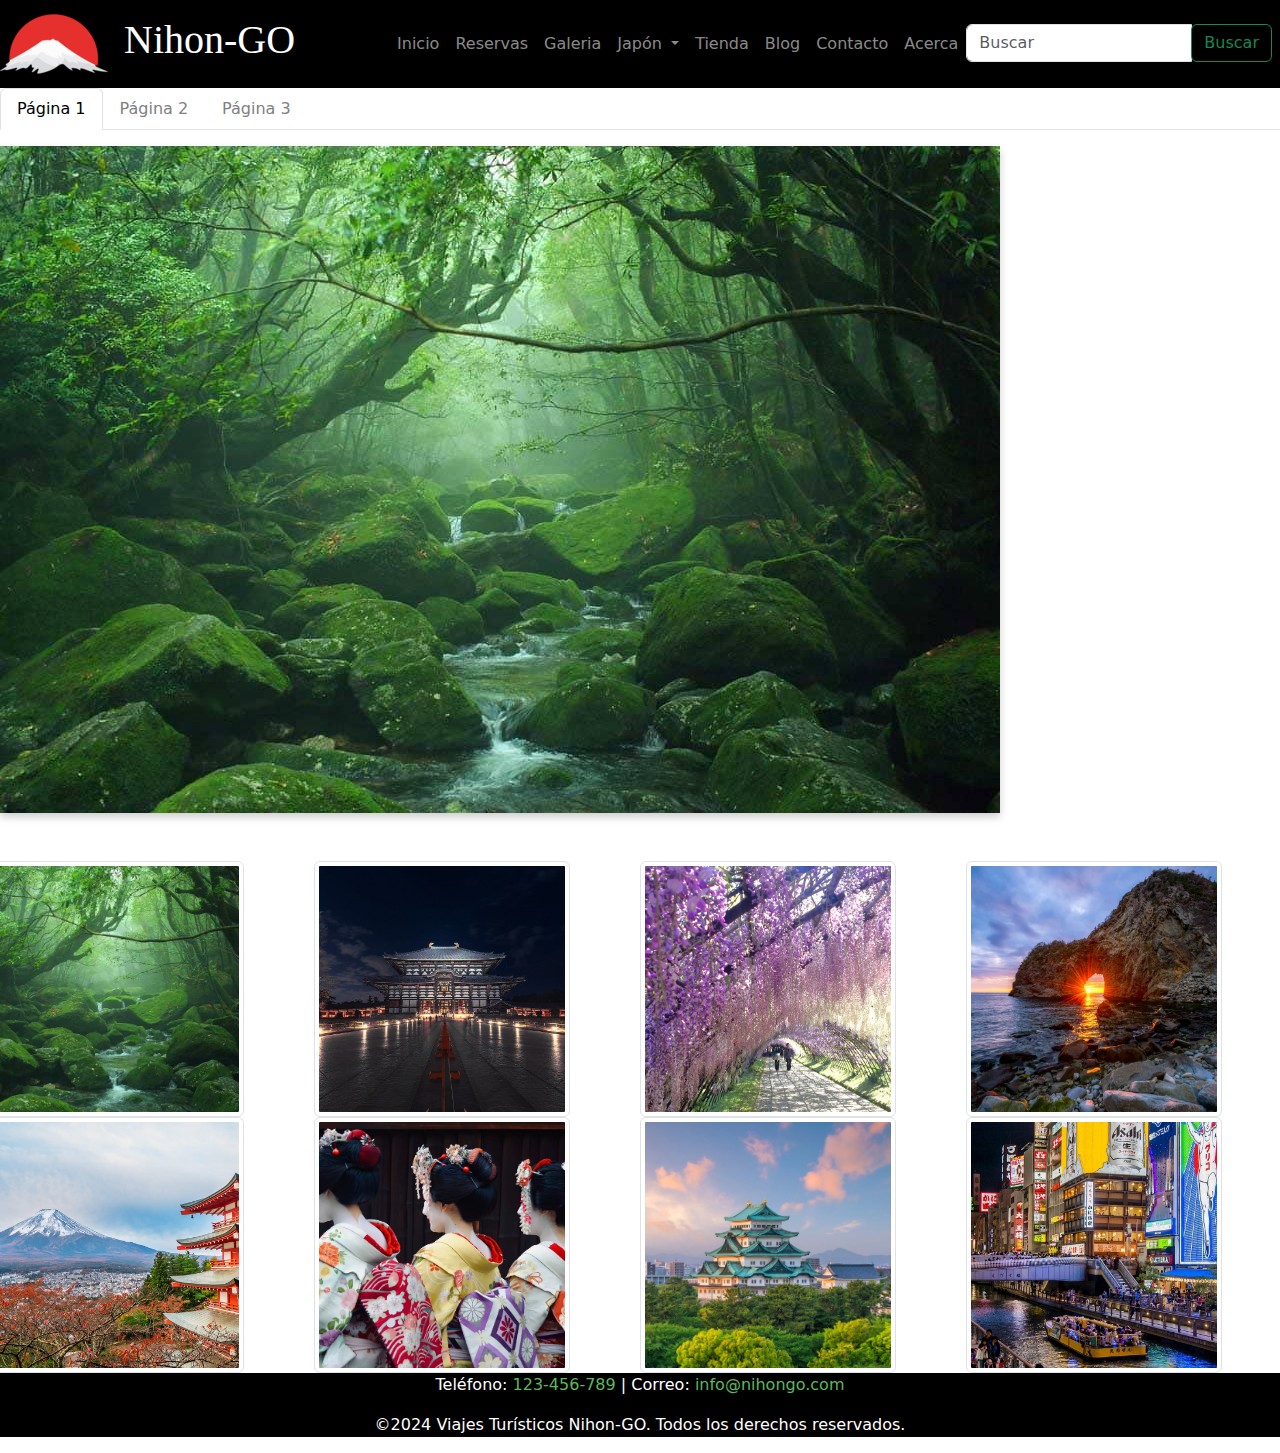
<file: galeria.html>
<!DOCTYPE html>
<html lang="es">
<head>
    <meta charset="UTF-8">
    <title>Viajes Nihon-GO</title>
    <meta name="description" content="Viajes turísticos Nihongo, conoce Japón en español">
    <meta name="keywords"
          content="Japón, Nihon, viajes, turismo, español, japonés, vacaciones, vuelos, blog, imágenes, artículos">
    <style>
        @import url('https://fonts.googleapis.com/css2?family=Noto+Sans+JP:wght@100..900&display=swap');
    </style>
    <link rel="icon" href="img/favicon.png" type="image/x-icon">
    <link rel="stylesheet" href="css/bootstrap.min.css">
    <link rel="stylesheet" href="css/bootstrap-icons.min.css">
    <link rel="stylesheet" href="css/miestilo.css">
    <meta name="viewport" content="width=device-width, initial-scale=1">
</head>
<body>
<div class="container-fluid p-0">
    <header class="pe-2">
        <nav id="navegacion" class="navbar navbar-expand-lg navbar-dark ">
            <span id="logo" class="justify-content-start"><a class="navbar-brand justifycontent-start"
                                                             href="index.html"><img
                    src="img/logo.png" alt="logo"></a></span>
            <span id="titulo"><h1>Nihon-GO</h1></span>

            <button class="navbar-toggler" type="button" data-bs-toggle="collapse" data-bs-target="#navbarNav"
                    aria-controls="navbarNav" aria-expanded="false" aria-label="Activar navegacion">
                <span class="navbar-toggler-icon"></span>
            </button>
            <div class="collapse navbar-collapse justify-content-end" id="navbarNav">
                <ul class="navbar-nav ms-auto">
                    <li id="inicio" class="nav-item header active">
                        <a class="nav-link" href="index.html" target="_blank">Inicio</a>
                    </li>
                    <li id="reservas" class="nav-item header">
                        <a class="nav-link" href="reservas.html" target="_blank">Reservas</a>
                    </li>
                    <li id="galeria" class="nav-item header">
                        <a class="nav-link" href="galeria.html" target="_blank">Galeria</a>
                    </li>
                    <li id="menu-desplegable" class="nav-item dropdown header">
                        <a class="nav-link dropdown-toggle" href="#" role="button" data-bs-toggle="dropdown"
                           aria-expanded="false">
                            Japón
                        </a>
                        <ul class="dropdown-menu desplegable">
                            <li id="lugares"><a class="dropdown-item" href="lugares.html">Lugares</a></li>
                            <li id="que-hacer"><a class="dropdown-item" href="que-hacer.html">¿Qué hacer?</a></li>
                            <li id="que-ver"><a class="dropdown-item" href="que-ver.html">¿Qué ver?</a></li>
                        </ul>
                    </li>
                    <li id="tienda" class="nav-item header">
                        <a class="nav-link" href="tienda.html" target="_blank">Tienda</a>
                    </li>
                    <li id="blog" class="nav-item header">
                        <a class="nav-link" href="blog.html" target="_blank">Blog</a>
                    </li>
                    <li id="contacto" class="nav-item header">
                        <a class="nav-link" href="contacto.html" target="_blank">Contacto</a>
                    </li>
                    <li class="nav-item header">
                        <a class="nav-link" href="acerca.html" target="_blank">Acerca</a>
                    </li>
                    <li class="nav-item">
                        <form id="buscar" class="form-inline" action="/buscar" method="get">
                            <div class="input-group">
                                <input class="form-control" type="search" placeholder="Buscar" aria-label="Buscar"
                                       name="query">
                                <div class="input-group-append">
                                    <button class="btn btn-outline-success" type="submit">Buscar</button>
                                </div>
                            </div>
                        </form>
                    </li>
                </ul>
            </div>
        </nav>
    </header>

    <main>
        <div id="galeria-tabs" class="tab-style d-none d-md-block">
            <ul class="nav nav-tabs" id="myTab" role="tablist">
                <li class="nav-item tabs" role="presentation">
                    <button class="nav-link tabs active" id="gal1-tab" data-bs-toggle="tab"
                            data-bs-target="#gal1-tab-pane"
                            type="button" role="tab" aria-controls="gal1-tab-pane" aria-selected="true">Página 1
                    </button>
                </li>
                <li class="nav-item tabs" role="presentation">
                    <button class="nav-link tabs" id="gal2-tab" data-bs-toggle="tab" data-bs-target="#gal2-tab-pane"
                            type="button" role="tab" aria-controls="gal2-tab-pane" aria-selected="false">Página 2
                    </button>
                </li>
                <li class="nav-item tabs" role="presentation">
                    <button class="nav-link tabs" id="gal3-tab" data-bs-toggle="tab" data-bs-target="#gal3-tab-pane"
                            type="button" role="tab" aria-controls="gal3-tab-pane" aria-selected="false">Página 3
                    </button>
                </li>
            </ul>
        </div>

        <section id="contenedor-grande" class="mt-3">
            <div class="col-12 d-none d-md-block">
                <div class="imagen-grande">
                    <input type="radio" id="img1" name="imagen" checked>
                    <label for="img1">
                        <img src="img/galeria1.jpg" class="img-grande">
                    </label>
                </div>
                <div class="imagen-grande">
                    <input type="radio" id="img2" name="imagen">
                    <label for="img2">
                        <img src="img/galeria2.jpeg" class="img-grande">
                    </label>
                </div>
            </div>
            <div class="imagen-grande">
                <input type="radio" id="img3" name="imagen">
                <label for="img3">
                    <img src="img/galeria3.jpg" class="img-grande">
                </label>
            </div>
            <div class="imagen-grande">
                <input type="radio" id="img4" name="imagen">
                <label for="img4">
                    <img src="img/galeria4.jpg" class="img-grande">
                </label>
            </div>
            <div class="imagen-grande">
                <input type="radio" id="img5" name="imagen">
                <label for="img5">
                    <img src="img/galeria5.jpeg" class="img-grande">
                </label>
            </div>
            <div class="imagen-grande">
                <input type="radio" id="img6" name="imagen">
                <label for="img6">
                    <img src="img/galeria6.jpeg" class="img-grande">
                </label>
            </div>
            <div class="imagen-grande">
                <input type="radio" id="img7" name="imagen">
                <label for="img7">
                    <img src="img/galeria7.webp" class="img-grande">
                </label>
            </div>
            <div class="imagen-grande">
                <input type="radio" id="img8" name="imagen">
                <label for="img8">
                    <img src="img/galeria8.jpg" class="img-grande">
                </label>
            </div>
            <div class="imagen-grande">
                <input type="radio" id="img9" name="imagen">
                <label for="img9">
                    <img src="img/galeria9.jpg" class="img-grande">
                </label>
            </div>
            <div class="imagen-grande">
                <input type="radio" id="img10" name="imagen">
                <label for="img10">
                    <img src="img/galeria10.png" class="img-grande">
                </label>
            </div>

            <div class="imagen-grande">
                <input type="radio" id="img11" name="imagen">
                <label for="img11">
                    <img src="img/galeria11.jpg" class="img-grande">
                </label>
            </div>
            <div class="imagen-grande">
                <input type="radio" id="img12" name="imagen">
                <label for="img12">
                    <img src="img/galeria12.webp" class="img-grande">
                </label>
            </div>
            <div class="imagen-grande">
                <input type="radio" id="img13" name="imagen">
                <label for="img13">
                    <img src="img/galeria13.png" class="img-grande">
                </label>
            </div>
            <div class="imagen-grande">
                <input type="radio" id="img14" name="imagen">
                <label for="img14">
                    <img src="img/galeria14.webp" class="img-grande">
                </label>
            </div>
            <div class="imagen-grande">
                <input type="radio" id="img15" name="imagen">
                <label for="img15">
                    <img src="img/galeria15.webp" class="img-grande">
                </label>
            </div>
            <div class="imagen-grande">
                <input type="radio" id="img16" name="imagen">
                <label for="img16">
                    <img src="img/galeria16.jpg" class="img-grande">
                </label>
            </div>
            <div class="imagen-grande">
                <input type="radio" id="img17" name="imagen">
                <label for="img17">
                    <img src="img/galeria17.webp" class="img-grande">
                </label>
            </div>
            <div class="imagen-grande">
                <input type="radio" id="img18" name="imagen">
                <label for="img18">
                    <img src="img/galeria18.jpg" class="img-grande">
                </label>
            </div>
            <div class="imagen-grande">
                <input type="radio" id="img19" name="imagen">
                <label for="img19">
                    <img src="img/galeria19.jpg" class="img-grande">
                </label>
            </div>
            <div class="imagen-grande">
                <input type="radio" id="img20" name="imagen">
                <label for="img20">
                    <img src="img/galeria20.jpg" class="img-grande">
                </label>
            </div>
            <div class="imagen-grande">
                <input type="radio" id="img21" name="imagen">
                <label for="img21">
                    <img src="img/galeria21.jpg" class="img-grande">
                </label>
            </div>
            <div class="imagen-grande">
                <input type="radio" id="img22" name="imagen">
                <label for="img22">
                    <img src="img/galeria22.jpg" class="img-grande">
                </label>
            </div>
            <div class="imagen-grande">
                <input type="radio" id="img23" name="imagen">
                <label for="img23">
                    <img src="img/galeria23.jpg" class="img-grande">
                </label>
            </div>
            <div class="imagen-grande">
                <input type="radio" id="img24" name="imagen">
                <label for="img24">
                    <img src="img/galeria24.jpg" class="img-grande">
                </label>
            </div>
        </section>

        <div class="col-12 d-none d-md-block">
            <div class="tab-content" id="contenido-tabs">
                <div class="tab-pane fade show active" id="gal1-tab-pane" role="tabpanel" aria-labelledby="gal1-tab"
                     tabindex="0">


                    <section id="contenedor-peq1">
                        <div class="row thumbnails mt-5 h-100">
                            <div class="col-sm-12 col-md-6 col-lg-3 p-0">
                                <label for="img1">
                                    <img src="img/galeria1.jpg" class="img-thumbnail img-mini">
                                </label>
                            </div>
                            <div class="col-sm-12 col-md-6 col-lg-3 p-0">
                                <label for="img2">
                                    <img src="img/galeria2.jpeg" class="img-thumbnail img-mini">
                                </label>
                            </div>
                            <div class="col-sm-12 col-md-6 col-lg-3 p-0">
                                <label for="img3">
                                    <img src="img/galeria3.jpg" class="img-thumbnail img-mini">
                                </label>
                            </div>
                            <div class="col-sm-12 col-md-6 col-lg-3 p-0">
                                <label for="img4">
                                    <img src="img/galeria4.jpg" class="img-thumbnail img-mini">
                                </label>
                            </div>
                        </div>
                    </section>
                    <section id="contenedor-peq2">
                        <div class="row thumbnails h-100">
                            <div class="col-sm-12 col-md-6 col-lg-3 p-0">
                                <label for="img5">
                                    <img src="img/galeria5.jpeg" class="img-thumbnail img-mini">
                                </label>
                            </div>
                            <div class="col-sm-12 col-md-6 col-lg-3 p-0">
                                <label for="img6">
                                    <img src="img/galeria6.jpeg" class="img-thumbnail img-mini">
                                </label>
                            </div>
                            <div class="col-sm-12 col-md-6 col-lg-3 p-0">
                                <label for="img7">
                                    <img src="img/galeria7.webp" class="img-thumbnail img-mini">
                                </label>
                            </div>
                            <div class="col-sm-12 col-md-6 col-lg-3 p-0">
                                <label for="img8">
                                    <img src="img/galeria8.jpg" class="img-thumbnail img-mini">
                                </label>
                            </div>
                        </div>
                    </section>
                </div>

                <div class="tab-pane fade" id="gal2-tab-pane" role="tabpanel" aria-labelledby="gal2-tab"
                     tabindex="0">


                    <section id="contenedor-peq3">
                        <div class="row thumbnails mt-5">
                            <div class="col-sm-12 col-md-6 col-lg-3 p-0">
                                <label for="img9">
                                    <img src="img/galeria9.jpg" class="img-thumbnail img-mini">
                                </label>
                            </div>
                            <div class="col-sm-12 col-md-6 col-lg-3 p-0">
                                <label for="img10">
                                    <img src="img/galeria10.png" class="img-thumbnail img-mini">
                                </label>
                            </div>
                            <div class="col-sm-12 col-md-6 col-lg-3 p-0">
                                <label for="img11">
                                    <img src="img/galeria11.jpg" class="img-thumbnail img-mini">
                                </label>
                            </div>
                            <div class="col-sm-12 col-md-6 col-lg-3 p-0">
                                <label for="img12">
                                    <img src="img/galeria12.webp" class="img-thumbnail img-mini">
                                </label>
                            </div>
                        </div>
                    </section>
                    <section id="contenedor-peq4">
                        <div class="row thumbnails">
                            <div class="col-sm-12 col-md-6 col-lg-3 p-0">
                                <label for="img13">
                                    <img src="img/galeria13.png" class="img-thumbnail img-mini">
                                </label>
                            </div>
                            <div class="col-sm-12 col-md-6 col-lg-3 p-0">
                                <label for="img14">
                                    <img src="img/galeria14.webp" class="img-thumbnail img-mini">
                                </label>
                            </div>
                            <div class="col-sm-12 col-md-6 col-lg-3 p-0">
                                <label for="img15">
                                    <img src="img/galeria15.webp" class="img-thumbnail img-mini">
                                </label>
                            </div>
                            <div class="col-sm-12 col-md-6 col-lg-3 p-0">
                                <label for="img16">
                                    <img src="img/galeria16.jpg" class="img-thumbnail img-mini">
                                </label>
                            </div>
                        </div>
                    </section>
                </div>

                <div class="tab-pane fade" id="gal3-tab-pane" role="tabpanel" aria-labelledby="gal3-tab"
                     tabindex="0">

                    <section id="contenedor-peq5">
                        <div class="row thumbnails mt-5">
                            <div class="col-sm-12 col-md-6 col-lg-3 p-0">
                                <label for="img17">
                                    <img src="img/galeria17.webp" class="img-thumbnail img-mini">
                                </label>
                            </div>
                            <div class="col-sm-12 col-md-6 col-lg-3 p-0">
                                <label for="img18">
                                    <img src="img/galeria18.jpg" class="img-thumbnail img-mini">
                                </label>
                            </div>
                            <div class="col-sm-12 col-md-6 col-lg-3 p-0">
                                <label for="img19">
                                    <img src="img/galeria19.jpg" class="img-thumbnail img-mini">
                                </label>
                            </div>
                            <div class="col-sm-12 col-md-6 col-lg-3 p-0">
                                <label for="img20">
                                    <img src="img/galeria20.jpg" class="img-thumbnail img-mini">
                                </label>
                            </div>
                        </div>
                    </section>
                    <section id="contenedor-peq6">
                        <div class="row thumbnails">
                            <div class="col-sm-12 col-md-6 col-lg-3 p-0">
                                <label for="img21">
                                    <img src="img/galeria21.jpg" class="img-thumbnail img-mini">
                                </label>
                            </div>
                            <div class="col-sm-12 col-md-6 col-lg-3 p-0">
                                <label for="img22">
                                    <img src="img/galeria22.jpg" class="img-thumbnail img-mini">
                                </label>
                            </div>
                            <div class="col-sm-12 col-md-6 col-lg-3 p-0">
                                <label for="img23">
                                    <img src="img/galeria23.jpg" class="img-thumbnail img-mini">
                                </label>
                            </div>
                            <div class="col-sm-12 col-md-6 col-lg-3 p-0">
                                <label for="img24">
                                    <img src="img/galeria24.jpg" class="img-thumbnail img-mini">
                                </label>
                            </div>
                        </div>
                    </section>
                </div>
            </div>
        </div>

        <div id="carrusel" class="carousel slide d-block d-md-none">
            <div class="carousel-indicators">
                <button type="button" data-bs-target="#carrusel" data-bs-slide-to="0" class="active" aria-current="true"
                        aria-label="Slide 1"></button>
                <button type="button" data-bs-target="#carrusel" data-bs-slide-to="1" aria-label="Slide 2"></button>
                <button type="button" data-bs-target="#carrusel" data-bs-slide-to="2" aria-label="Slide 3"></button>
                <button type="button" data-bs-target="#carrusel" data-bs-slide-to="3" aria-label="Slide 4"></button>
                <button type="button" data-bs-target="#carrusel" data-bs-slide-to="4" aria-label="Slide 5"></button>
                <button type="button" data-bs-target="#carrusel" data-bs-slide-to="5" aria-label="Slide 6"></button>
                <button type="button" data-bs-target="#carrusel" data-bs-slide-to="6" aria-label="Slide 7"></button>
                <button type="button" data-bs-target="#carrusel" data-bs-slide-to="7" aria-label="Slide 8"></button>
                <button type="button" data-bs-target="#carrusel" data-bs-slide-to="8" aria-label="Slide 9"></button>
                <button type="button" data-bs-target="#carrusel" data-bs-slide-to="9" aria-label="Slide 10"></button>
                <button type="button" data-bs-target="#carrusel" data-bs-slide-to="10" aria-label="Slide 11"></button>
                <button type="button" data-bs-target="#carrusel" data-bs-slide-to="11" aria-label="Slide 12"></button>
                <button type="button" data-bs-target="#carrusel" data-bs-slide-to="12" aria-label="Slide 13"></button>
                <button type="button" data-bs-target="#carrusel" data-bs-slide-to="13" aria-label="Slide 14"></button>
                <button type="button" data-bs-target="#carrusel" data-bs-slide-to="14" aria-label="Slide 15"></button>
                <button type="button" data-bs-target="#carrusel" data-bs-slide-to="15" aria-label="Slide 16"></button>
                <button type="button" data-bs-target="#carrusel" data-bs-slide-to="16" aria-label="Slide 17"></button>
                <button type="button" data-bs-target="#carrusel" data-bs-slide-to="17" aria-label="Slide 18"></button>
                <button type="button" data-bs-target="#carrusel" data-bs-slide-to="18" aria-label="Slide 19"></button>
                <button type="button" data-bs-target="#carrusel" data-bs-slide-to="19" aria-label="Slide 20"></button>
                <button type="button" data-bs-target="#carrusel" data-bs-slide-to="20" aria-label="Slide 21"></button>
                <button type="button" data-bs-target="#carrusel" data-bs-slide-to="21" aria-label="Slide 22"></button>
                <button type="button" data-bs-target="#carrusel" data-bs-slide-to="22" aria-label="Slide 23"></button>
                <button type="button" data-bs-target="#carrusel" data-bs-slide-to="23" aria-label="Slide 24"></button>

            </div>
            <div class="carousel-inner">
                <div class="carousel-item active">
                    <img src="img/galeria1.jpg" class="d-block w-100" alt="Yakushima">
                    <div class="carousel-caption d-none d-md-block">
                        <h5>Yakushima</h5>
                    </div>
                </div>
                <div class="carousel-item">
                    <img src="img/galeria2.jpeg" class="d-block w-100" alt="Templo Todai">
                    <div class="carousel-caption d-none d-md-block">
                        <h5>Templo Todai</h5>
                    </div>
                </div>
                <div class="carousel-item">
                    <img src="img/galeria3.jpg" class="d-block w-100" alt="Templo Tocho">
                    <div class="carousel-caption d-none d-md-block">
                        <h5>Tocho</h5>
                    </div>
                </div>
                <div class="carousel-item">
                    <img src="img/galeria4.jpg" class="d-block w-100" alt="Izu">
                    <div class="carousel-caption d-none d-md-block">
                        <h5>Izu</h5>
                    </div>
                </div>
                <div class="carousel-item">
                    <img src="img/galeria5.jpeg" class="d-block w-100" alt="Chureito, Yamanashi">
                    <div class="carousel-caption d-none d-md-block">
                        <h5>Chureito, Yamanashi</h5>
                    </div>
                </div>
                <div class="carousel-item">
                    <img src="img/galeria6.jpeg" class="d-block w-100" alt="Geishas">
                    <div class="carousel-caption d-none d-md-block">
                        <h5>Geishas</h5>
                    </div>
                </div>
                <div class="carousel-item">
                    <img src="img/galeria7.webp" class="d-block w-100" alt="Castillo de Nagoya">
                    <div class="carousel-caption d-none d-md-block">
                        <h5>Castillo de Nagoya</h5>
                    </div>
                </div>
                <div class="carousel-item">
                    <img src="img/galeria8.jpg" class="d-block w-100" alt="Dotonbori">
                    <div class="carousel-caption d-none d-md-block">
                        <h5>Dotonbori</h5>
                    </div>
                </div>
                <div class="carousel-item">
                    <img src="img/galeria9.jpg" class="d-block w-100" alt="Okinawa">
                    <div class="carousel-caption d-none d-md-block">
                        <h5>Okinawa</h5>
                    </div>
                </div>
                <div class="carousel-item">
                    <img src="img/galeria10.png" class="d-block w-100" alt="Kyoto">
                    <div class="carousel-caption d-none d-md-block">
                        <h5>Kyoto</h5>
                    </div>
                </div>
                <div class="carousel-item">
                    <img src="img/galeria11.jpg" class="d-block w-100" alt="Fushimi Inari, noche">
                    <div class="carousel-caption d-none d-md-block">
                        <h5>Fushimi Inari, noche</h5>
                    </div>
                </div>
                <div class="carousel-item">
                    <img src="img/galeria12.webp" class="d-block w-100" alt="Otoño, Kyoto">
                    <div class="carousel-caption d-none d-md-block">
                        <h5>Otoño, Kyoto</h5>
                    </div>
                </div>
                <div class="carousel-item">
                    <img src="img/galeria13.png" class="d-block w-100" alt="Ryokan">
                    <div class="carousel-caption d-none d-md-block">
                        <h5>Ryokan</h5>
                    </div>
                </div>
                <div class="carousel-item">
                    <img src="img/galeria14.webp" class="d-block w-100" alt="Puente colgante">
                    <div class="carousel-caption d-none d-md-block">
                        <h5>Puente colgante</h5>
                    </div>
                </div>
                <div class="carousel-item">
                    <img src="img/galeria15.webp" class="d-block w-100" alt="Hakone">
                    <div class="carousel-caption d-none d-md-block">
                        <h5>Hakone</h5>
                    </div>
                </div>
                <div class="carousel-item">
                    <img src="img/galeria16.jpg" class="d-block w-100" alt="Santuario Itsukushima">
                    <div class="carousel-caption d-none d-md-block">
                        <h5>Santuario Itsukushima</h5>
                    </div>
                </div>
                <div class="carousel-item">
                    <img src="img/galeria17.webp" class="d-block w-100" alt="Festival de la nieve de Sapporo">
                    <div class="carousel-caption d-none d-md-block">
                        <h5>Festival de la nieve de Sapporo</h5>
                    </div>
                </div>
                <div class="carousel-item">
                    <img src="img/galeria18.jpg" class="d-block w-100" alt="Fushimi Inari">
                    <div class="carousel-caption d-none d-md-block">
                        <h5>Fushimi Inari</h5>
                    </div>
                </div>
                <div class="carousel-item">
                    <img src="img/galeria19.jpg" class="d-block w-100" alt="Playa de Okinawa">
                    <div class="carousel-caption d-none d-md-block">
                        <h5>Playa de Okinawa</h5>
                    </div>
                </div>
                <div class="carousel-item">
                    <img src="img/galeria20.jpg" class="d-block w-100" alt="Minato Mirai 21">
                    <div class="carousel-caption d-none d-md-block">
                        <h5>Minato Mirai 21</h5>
                    </div>
                </div>
                <div class="carousel-item">
                    <img src="img/galeria21.jpg" class="d-block w-100" alt="Monte Fuji desde Izu">
                    <div class="carousel-caption d-none d-md-block">
                        <h5>Monte Fuji desde Izu</h5>
                    </div>
                </div>
                <div class="carousel-item">
                    <img src="img/galeria22.jpg" class="d-block w-100" alt="Castillo de Matsumoto">
                    <div class="carousel-caption d-none d-md-block">
                        <h5>Castillo de Matsumoto</h5>
                    </div>
                </div>
                <div class="carousel-item">
                    <img src="img/galeria23.jpg" class="d-block w-100" alt="Okunoin">
                    <div class="carousel-caption d-none d-md-block">
                        <h5>Okunoin</h5>
                    </div>
                </div>
                <div class="carousel-item">
                    <img src="img/galeria24.jpg" class="d-block w-100" alt="Monte Koya">
                    <div class="carousel-caption d-none d-md-block">
                        <h5>Monte Koya</h5>
                    </div>
                </div>
            </div>
            <button class="carousel-control-prev" type="button" data-bs-target="#carrusel" data-bs-slide="prev">
                <span class="carousel-control-prev-icon" aria-hidden="true"></span>
                <span class="visually-hidden">Previous</span>
            </button>
            <button class="carousel-control-next" type="button" data-bs-target="#carrusel" data-bs-slide="next">
                <span class="carousel-control-next-icon" aria-hidden="true"></span>
                <span class="visually-hidden">Next</span>
            </button>
        </div>
    </main>

    <footer class="text-center">
        <p><span class="d-none d-lg-inline">Teléfono: <a href="tel:123456789">123-456-789</a> |</span> <span
                class="d-none d-md-inline">Correo: <a href="mailto:info@dominio.com">info@nihongo.com</a></span></p>
        <p>&copy2024 Viajes Turísticos Nihon-GO. Todos los derechos reservados.</p>
    </footer>
</div>
<script src="js/bootstrap.bundle.min.js"></script>
</body>
</html>
</file>
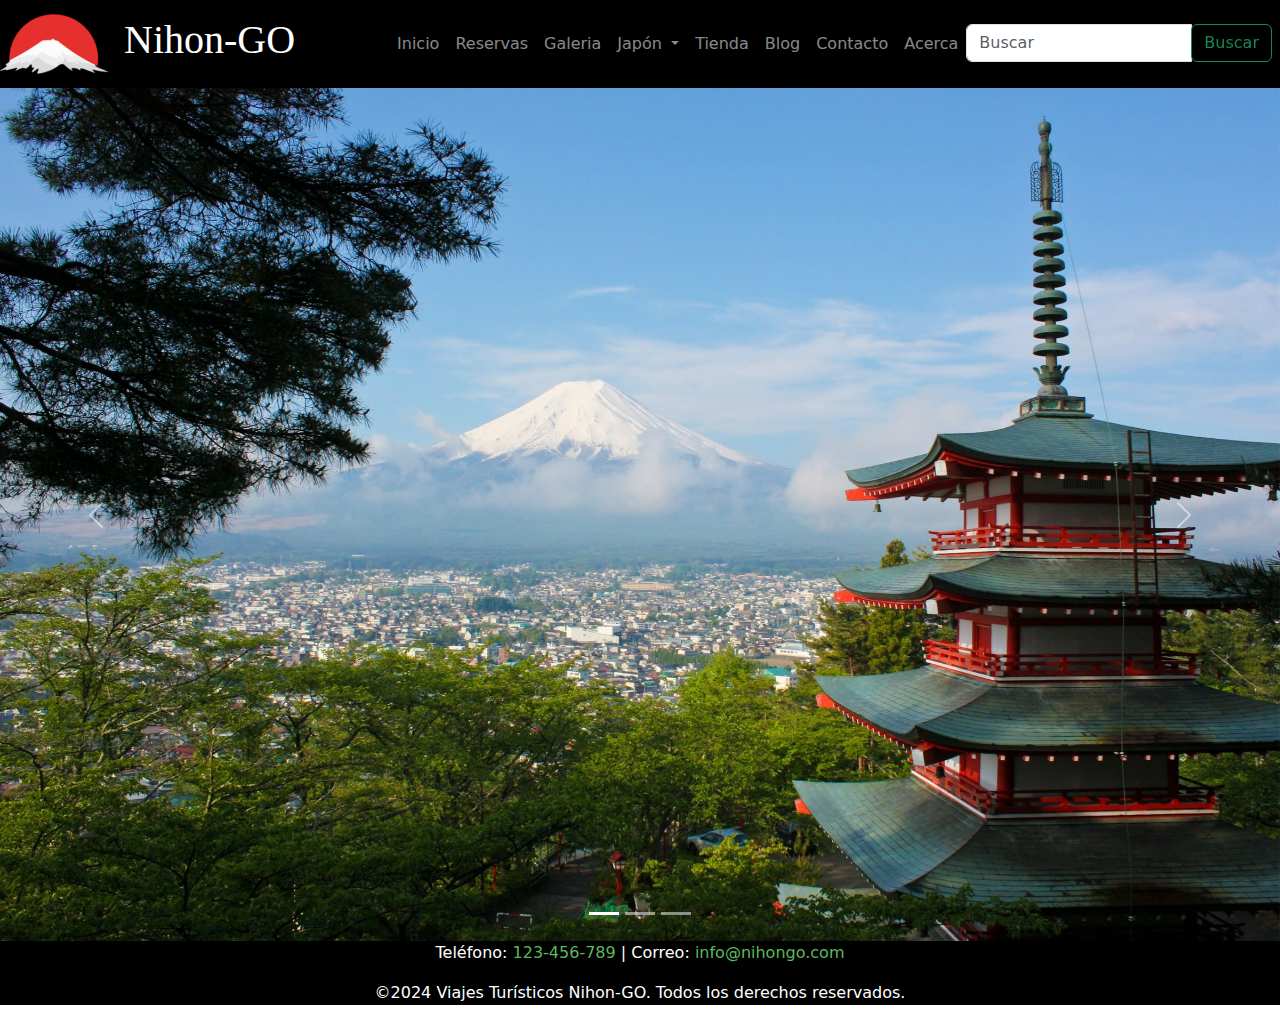
<file: inicio.html>
<!DOCTYPE html>
<html lang="es">
<head>
    <meta charset="UTF-8">
    <title>Viajes Nihon-GO</title>
    <meta name="description" content="Viajes turísticos Nihongo, conoce Japón en español">
    <meta name="keywords"
          content="Japón, Nihon, viajes, turismo, español, japonés, vacaciones, vuelos, blog, imágenes, artículos">
    <style>
        @import url('https://fonts.googleapis.com/css2?family=Noto+Sans+JP:wght@100..900&display=swap');
    </style>
    <link rel="icon" href="img/favicon.png" type="image/x-icon">
    <link rel="stylesheet" href="css/bootstrap.min.css">
    <link rel="stylesheet" href="css/bootstrap-icons.min.css">
    <link rel="stylesheet" href="css/miestilo.css">
    <meta name="viewport" content="width=device-width, initial-scale=1">
</head>
<body>
<div class="container-fluid p-0">
    <header class="pe-2">
        <nav id="navegacion" class="navbar navbar-expand-lg navbar-dark ">
            <span id="logo" class="justify-content-start"><a class="navbar-brand justifycontent-start"
                                                             href="inicio.html"><img
                    src="img/logo.png" alt="logo"></a></span>
            <span id="titulo"><h1>Nihon-GO</h1></span>

            <button class="navbar-toggler" type="button" data-bs-toggle="collapse" data-bs-target="#navbarNav"
                    aria-controls="navbarNav" aria-expanded="false" aria-label="Activar navegacion">
                <span class="navbar-toggler-icon"></span>
            </button>
            <div class="collapse navbar-collapse justify-content-end" id="navbarNav">
                <ul class="navbar-nav ms-auto">
                    <li id="inicio" class="nav-item header active">
                        <a class="nav-link" href="inicio.html" target="_blank">Inicio</a>
                    </li>
                    <li id="reservas" class="nav-item header">
                        <a class="nav-link" href="reservas.html" target="_blank">Reservas</a>
                    </li>
                    <li id="galeria" class="nav-item header">
                        <a class="nav-link" href="galeria.html" target="_blank">Galeria</a>
                    </li>
                    <li id="menu-desplegable" class="nav-item dropdown header">
                        <a class="nav-link dropdown-toggle" href="#" role="button" data-bs-toggle="dropdown"
                           aria-expanded="false">
                            Japón
                        </a>
                        <ul class="dropdown-menu desplegable">
                            <li id="lugares"><a class="dropdown-item" href="lugares.html">Lugares</a></li>
                            <li id="que-hacer"><a class="dropdown-item" href="que-hacer.html">¿Qué hacer?</a></li>
                            <li id="que-ver"><a class="dropdown-item" href="que-ver.html">¿Qué ver?</a></li>
                        </ul>
                    </li>
                    <li id="tienda" class="nav-item header">
                        <a class="nav-link" href="tienda.html" target="_blank">Tienda</a>
                    </li>
                    <li id="blog" class="nav-item header">
                        <a class="nav-link" href="blog.html" target="_blank">Blog</a>
                    </li>
                    <li id="contacto" class="nav-item header">
                        <a class="nav-link" href="contacto.html" target="_blank">Contacto</a>
                    </li>
                    <li class="nav-item header">
                        <a class="nav-link" href="acerca.html" target="_blank">Acerca</a>
                    </li>
                    <li class="nav-item">
                        <form id="buscar" class="form-inline" action="/buscar" method="get">
                            <div class="input-group">
                                <input class="form-control" type="search" placeholder="Buscar" aria-label="Buscar"
                                       name="query">
                                <div class="input-group-append">
                                    <button class="btn btn-outline-success" type="submit">Buscar</button>
                                </div>
                            </div>
                        </form>
                    </li>
                </ul>
            </div>
        </nav>
    </header>

    <main>
        <div id="carrusel" class="carousel slide">
            <div class="carousel-indicators">
                <button type="button" data-bs-target="#carrusel" data-bs-slide-to="0" class="active" aria-current="true"
                        aria-label="Slide 1"></button>
                <button type="button" data-bs-target="#carrusel" data-bs-slide-to="1" aria-label="Slide 2"></button>
                <button type="button" data-bs-target="#carrusel" data-bs-slide-to="2" aria-label="Slide 3"></button>
            </div>
            <div class="carousel-inner">
                <div class="carousel-item active">
                    <img src="img/imagen1.jpg" class="d-block w-100" alt="Fuji">
                </div>
                <div class="carousel-item">
                    <img src="img/imagen2.webp" class="d-block w-100" alt="Kyoto">
                </div>
                <div class="carousel-item">
                    <img src="img/imagen3.jpg" class="d-block w-100" alt="figuras">
                </div>
            </div>
            <button class="carousel-control-prev" type="button" data-bs-target="#carrusel" data-bs-slide="prev">
                <span class="carousel-control-prev-icon" aria-hidden="true"></span>
                <span class="visually-hidden">Previous</span>
            </button>
            <button class="carousel-control-next" type="button" data-bs-target="#carrusel" data-bs-slide="next">
                <span class="carousel-control-next-icon" aria-hidden="true"></span>
                <span class="visually-hidden">Next</span>
            </button>
        </div>
    </main>

    <footer class="text-center">
        <p><span class="d-none d-lg-inline">Teléfono: <a href="tel:123456789">123-456-789</a> |</span> <span
                class="d-none d-md-inline">Correo: <a href="mailto:info@dominio.com">info@nihongo.com</a></span></p>
        <p>&copy2024 Viajes Turísticos Nihon-GO. Todos los derechos reservados.</p>
    </footer>
</div>
<script src="js/bootstrap.bundle.min.js"></script>
</body>
</html>
</file>
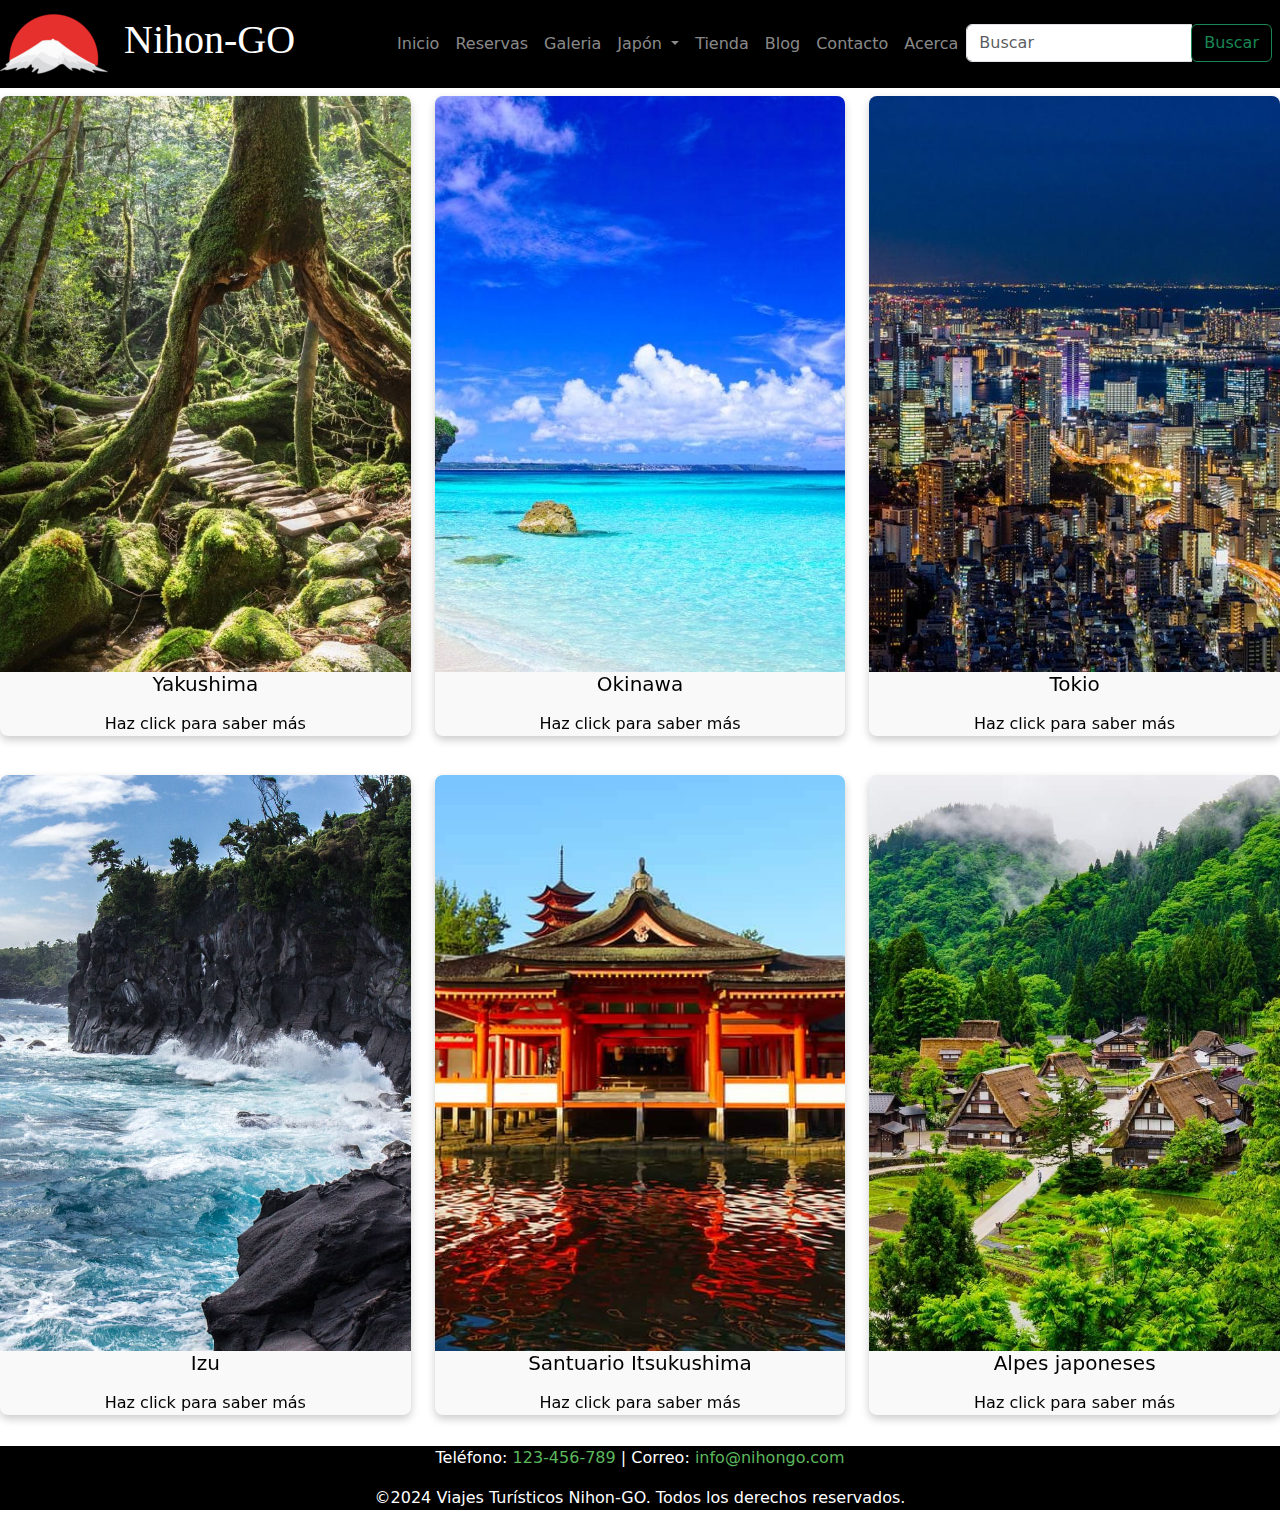
<file: lugares.html>
<!DOCTYPE html>
<html lang="es">
<head>
    <meta charset="UTF-8">
    <title>Viajes Nihon-GO</title>
    <meta name="description" content="Viajes turísticos Nihongo, conoce Japón en español">
    <meta name="keywords"
          content="Japón, Nihon, viajes, turismo, español, japonés, vacaciones, vuelos, blog, imágenes, artículos">
    <style>
        @import url('https://fonts.googleapis.com/css2?family=Noto+Sans+JP:wght@100..900&display=swap');
    </style>
    <link rel="icon" href="img/favicon.png" type="image/x-icon">
    <link rel="stylesheet" href="css/bootstrap.min.css">
    <link rel="stylesheet" href="css/bootstrap-icons.min.css">
    <link rel="stylesheet" href="css/miestilo.css">
    <meta name="viewport" content="width=device-width, initial-scale=1">
</head>
<body>
<div class="container-fluid p-0">
    <header class="pe-2">
        <nav id="navegacion" class="navbar navbar-expand-lg navbar-dark ">
            <span id="logo" class="justify-content-start"><a class="navbar-brand justifycontent-start"
                                                             href="index.html"><img
                    src="img/logo.png" alt="logo"></a></span>
            <span id="titulo"><h1>Nihon-GO</h1></span>

            <button class="navbar-toggler" type="button" data-bs-toggle="collapse" data-bs-target="#navbarNav"
                    aria-controls="navbarNav" aria-expanded="false" aria-label="Activar navegacion">
                <span class="navbar-toggler-icon"></span>
            </button>
            <div class="collapse navbar-collapse justify-content-end" id="navbarNav">
                <ul class="navbar-nav ms-auto">
                    <li id="inicio" class="nav-item header active">
                        <a class="nav-link" href="index.html" target="_blank">Inicio</a>
                    </li>
                    <li id="reservas" class="nav-item header">
                        <a class="nav-link" href="reservas.html" target="_blank">Reservas</a>
                    </li>
                    <li id="galeria" class="nav-item header">
                        <a class="nav-link" href="galeria.html" target="_blank">Galeria</a>
                    </li>
                    <li id="menu-desplegable" class="nav-item dropdown header">
                        <a class="nav-link dropdown-toggle" href="#" role="button" data-bs-toggle="dropdown"
                           aria-expanded="false">
                            Japón
                        </a>
                        <ul class="dropdown-menu desplegable">
                            <li id="lugares"><a class="dropdown-item" href="lugares.html">Lugares</a></li>
                            <li id="que-hacer"><a class="dropdown-item" href="que-hacer.html">¿Qué hacer?</a></li>
                            <li id="que-ver"><a class="dropdown-item" href="que-ver.html">¿Qué ver?</a></li>
                        </ul>
                    </li>
                    <li id="tienda" class="nav-item header">
                        <a class="nav-link" href="tienda.html" target="_blank">Tienda</a>
                    </li>
                    <li id="blog" class="nav-item header">
                        <a class="nav-link" href="blog.html" target="_blank">Blog</a>
                    </li>
                    <li id="contacto" class="nav-item header">
                        <a class="nav-link" href="contacto.html" target="_blank">Contacto</a>
                    </li>
                    <li class="nav-item header">
                        <a class="nav-link" href="acerca.html" target="_blank">Acerca</a>
                    </li>
                    <li class="nav-item">
                        <form id="buscar" class="form-inline" action="/buscar" method="get">
                            <div class="input-group">
                                <input class="form-control" type="search" placeholder="Buscar" aria-label="Buscar"
                                       name="query">
                                <div class="input-group-append">
                                    <button class="btn btn-outline-success" type="submit">Buscar</button>
                                </div>
                            </div>
                        </form>
                    </li>
                </ul>
            </div>
        </nav>
    </header>

    <main>
        <section id="flipcards-1" class="flipcards mt-2">
            <div class="row">

                <div id="flip1" class="col-12 col-md-4 mb-4">
                    <label class="tarjeta">
                        <input type="checkbox">
                        <div class="tarjeta-contenido">
                            <div id="ffront1" class="tarjeta-frontal">
                                <img src="img/lugares1.jpg" class="card-img-top" alt="Yakushima">
                                <div class="card-body text-center">
                                    <h5 class="card-title">Yakushima</h5>
                                    <p class="card-text">Haz click para saber más</p>
                                </div>
                            </div>
                            <div id="fback1" class="tarjeta-posterior p-3">
                                <div class="card-body">
                                    <h5 class="card-title text-center">Yakushima</h5>
                                    <p class="card-text">Yakushima es una isla situada al sur de Japón, conocida por su
                                        impresionante belleza natural y su biodiversidad única. Declarada Patrimonio de
                                        la Humanidad por la UNESCO, la isla alberga uno de los bosques más antiguos y
                                        prístinos del mundo, hogar de árboles milenarios como los cedros Jomon.</p>

                                    <p class="card-text">El Parque Nacional de Yakushima es ideal para los amantes de la
                                        naturaleza y el senderismo. Sus densos bosques, cascadas y montañas ofrecen
                                        rutas que permiten explorar paisajes fascinantes, donde la vegetación tropical
                                        se mezcla con un clima húmedo y misterioso.</p>

                                    <p class="card-text">Además de su belleza natural, Yakushima es famosa por su vida
                                        silvestre, como los ciervos y los monos, y por su flora diversa. Esta isla es un
                                        destino perfecto para quienes buscan escapar del bullicio y sumergirse en un
                                        entorno de calma y conexión con la naturaleza.</p>

                                    <p class="card-text text-center">Haz click para volver</p>
                                </div>
                            </div>
                        </div>
                    </label>
                </div>

                <div id="flip2" class="col-12 col-md-4 mb-4">
                    <label class="tarjeta">
                        <input type="checkbox">
                        <div class="tarjeta-contenido">
                            <div id="ffront2" class="tarjeta-frontal">
                                <img src="img/lugares2.jpg" class="card-img-top" alt="Okinawa">
                                <div class="card-body text-center">
                                    <h5 class="card-title">Okinawa</h5>
                                    <p class="card-text">Haz click para saber más</p>
                                </div>
                            </div>
                            <div id="fback2" class="tarjeta-posterior p-3">
                                <div class="card-body">
                                    <h5 class="card-title text-center">Okinawa</h5>
                                    <p class="card-text">Okinawa es un paraíso tropical situado en el sur de Japón,
                                        conocido por sus hermosos paisajes, su rica historia y, sobre todo, sus aguas
                                        cristalinas. Las playas de Okinawa ofrecen algunas de las vistas más
                                        impresionantes del país, con aguas de un azul intenso que invitan a nadar y
                                        explorar.</p>

                                    <p class="card-text">Las aguas de Okinawa son perfectas para practicar actividades
                                        acuáticas como el snorkel, el buceo y el kayak. Los arrecifes de coral y la
                                        abundante vida marina hacen que cada inmersión sea una experiencia única y
                                        fascinante.</p>

                                    <p class="card-text">Además de sus costas paradisíacas, Okinawa ofrece una cultura
                                        distintiva, influenciada por su pasado como reino independiente. Los turistas
                                        pueden disfrutar de sus templos, castillos y una deliciosa gastronomía local.
                                        Sin duda, Okinawa es un destino ideal para quienes buscan belleza natural y una
                                        experiencia cultural enriquecedora.</p>

                                    <p class="card-text text-center">Haz click para volver</p>
                                </div>
                            </div>
                        </div>
                    </label>
                </div>
                <div id="flip3" class="col-12 col-md-4 mb-4">
                    <label class="tarjeta">
                        <input type="checkbox">
                        <div class="tarjeta-contenido">
                            <div id="ffront3" class="tarjeta-frontal">
                                <img src="img/lugares3.jpg" class="card-img-top" alt="Tokio">
                                <div class="card-body text-center">
                                    <h5 class="card-title">Tokio</h5>
                                    <p class="card-text">Haz click para saber más</p>
                                </div>
                            </div>
                            <div id="fback3" class="tarjeta-posterior p-3">
                                <div class="card-body">
                                    <h5 class="card-title text-center">Tokio</h5>
                                    <p class="card-text">Tokio, la capital de Japón, es una de las ciudades más
                                        dinámicas y fascinantes del mundo. Con una mezcla de tradición y modernidad,
                                        Tokio ofrece una experiencia única, desde sus templos históricos hasta sus
                                        rascacielos futuristas.</p>

                                    <p class="card-text">En Tokio, se pueden explorar barrios vibrantes como Shibuya y
                                        Shinjuku, conocidos por su vida nocturna, tiendas de moda y una energía
                                        constante. Al mismo tiempo, se puede disfrutar de la tranquilidad de lugares
                                        como el templo Senso-ji o los jardines del Palacio Imperial.</p>

                                    <p class="card-text">La ciudad también es un paraíso para los amantes de la
                                        gastronomía, con una gran variedad de restaurantes que ofrecen desde sushi
                                        tradicional hasta innovadoras creaciones culinarias. Tokio es, sin duda, una
                                        ciudad que nunca deja de sorprender a quienes la visitan.</p>

                                    <p class="card-text text-center">Haz click para volver</p>
                                </div>
                            </div>
                        </div>
                    </label>
                </div>
            </div>
        </section>

        <section id="flipcards-2" class="mt-2">
            <div class="row">

                <div id="flip4" class="col-12 col-md-4 mb-4">
                    <label class="tarjeta">
                        <input type="checkbox">
                        <div class="tarjeta-contenido">
                            <div id="ffront4" class="tarjeta-frontal">
                                <img src="img/lugares4.jpg" class="card-img-top" alt="Izu">
                                <div class="card-body text-center">
                                    <h5 class="card-title">Izu</h5>
                                    <p class="card-text">Haz click para saber más</p>
                                </div>
                            </div>
                            <div id="fback4" class="tarjeta-posterior p-3">
                                <div class="card-body">
                                    <h5 class="card-title text-center">Izu</h5>
                                    <p class="card-text">Izu es una península ubicada al suroeste de Tokio, famosa por
                                        sus paisajes costeros, aguas termales y naturaleza exuberante. Es un destino
                                        popular tanto para turistas locales como internacionales, buscando escapar del
                                        bullicio de la ciudad.</p>

                                    <p class="card-text">Las playas de Izu ofrecen un refugio perfecto para los amantes
                                        del mar, con aguas claras ideales para nadar, hacer snorkel y practicar deportes
                                        acuáticos. Además, la región cuenta con varios parques nacionales donde se
                                        pueden realizar caminatas y explorar bosques y montañas.</p>

                                    <p class="card-text">Izu también es famosa por sus onsen, los baños termales
                                        japoneses, que brindan una experiencia de relajación única en un entorno
                                        natural. Esta combinación de belleza natural, cultura tradicional y actividades
                                        al aire libre hace de Izu un lugar perfecto para desconectar y disfrutar de la
                                        tranquilidad japonesa.</p>

                                    <p class="card-text text-center">Haz click para volver</p>
                                </div>
                            </div>
                        </div>
                    </label>
                </div>

                <div id="flip5" class="col-12 col-md-4 mb-4">
                    <label class="tarjeta">
                        <input type="checkbox">
                        <div class="tarjeta-contenido">
                            <div id="ffront5" class="tarjeta-frontal">
                                <img src="img/lugares5.jpg" class="card-img-top" alt="Santuario Itsukushima">
                                <div class="card-body text-center">
                                    <h5 class="card-title">Santuario Itsukushima</h5>
                                    <p class="card-text">Haz click para saber más</p>
                                </div>
                            </div>
                            <div id="fback5" class="tarjeta-posterior p-3">
                                <div class="card-body">
                                    <h5 class="card-title text-center">Santuario Itsukushima</h5>
                                    <p class="card-text">El Santuario de Itsukushima, ubicado en la isla de Miyajima, es
                                        uno de los lugares más emblemáticos de Japón. Este santuario sintoísta, famoso
                                        por su impresionante puerta torii flotante, está declarado Patrimonio de la
                                        Humanidad por la UNESCO.</p>

                                    <p class="card-text">La estructura del santuario está construida sobre el agua, lo
                                        que le da una apariencia surrealista cuando la marea sube. Durante la marea
                                        baja, la puerta torii se puede ver de cerca, ofreciendo una vista espectacular
                                        del mar y las montañas que rodean la isla.</p>

                                    <p class="card-text">Además de su belleza arquitectónica, el santuario es un
                                        importante lugar de peregrinaje y espiritualidad. Los visitantes pueden caminar
                                        por sus pasillos cubiertos de madera, disfrutar de la paz del entorno natural y
                                        participar en los rituales sintoístas tradicionales.</p>

                                    <p class="card-text text-center">Haz click para volver</p>
                                </div>
                            </div>
                        </div>
                    </label>
                </div>
                <div id="flip6" class="col-12 col-md-4 mb-4">
                    <label class="tarjeta">
                        <input type="checkbox">
                        <div class="tarjeta-contenido">
                            <div id="ffront6" class="tarjeta-frontal">
                                <img src="img/lugares6.jpg" class="card-img-top" alt="Alpes japoneses">
                                <div class="card-body text-center">
                                    <h5 class="card-title">Alpes japoneses</h5>
                                    <p class="card-text">Haz click para saber más</p>
                                </div>
                            </div>
                            <div id="fback6" class="tarjeta-posterior p-3">
                                <div class="card-body">
                                    <h5 class="card-title text-center">Alpes japoneses</h5>
                                    <p class="card-text">Los Alpes Japoneses son una impresionante cadena montañosa
                                        ubicada en el centro de Japón, conocida por sus paisajes dramáticos, montañas
                                        nevadas y pintorescos valles. Divididos en tres áreas principales: los Alpes del
                                        Norte, del Sur y del Centro, esta región es un destino popular para los amantes
                                        del senderismo y las actividades al aire libre.</p>

                                    <p class="card-text">Durante el verano, los Alpes Japoneses ofrecen rutas de
                                        senderismo que permiten a los visitantes explorar sus cumbres, lagos alpinos y
                                        bosques densos. En invierno, la zona se convierte en un paraíso para los
                                        esquiadores y snowboarders, con estaciones de esquí que atraen a turistas de
                                        todo el mundo.</p>

                                    <p class="card-text">Además de su belleza natural, los Alpes Japoneses son hogar de
                                        pueblos tradicionales, fuentes termales y una gran diversidad de flora y fauna.
                                        Es un lugar perfecto para aquellos que buscan escapar de la vida urbana y
                                        disfrutar de la tranquilidad de la naturaleza japonesa.</p>

                                    <p class="card-text text-center">Haz click para volver</p>
                                </div>
                            </div>
                        </div>
                    </label>
                </div>
            </div>
        </section>

    </main>

    <footer class="text-center">
        <p><span class="d-none d-lg-inline">Teléfono: <a href="tel:123456789">123-456-789</a> |</span> <span
                class="d-none d-md-inline">Correo: <a href="mailto:info@dominio.com">info@nihongo.com</a></span></p>
        <p>&copy2024 Viajes Turísticos Nihon-GO. Todos los derechos reservados.</p>
    </footer>

</div>
<script src="js/bootstrap.bundle.min.js"></script>
</body>
</html>
</file>
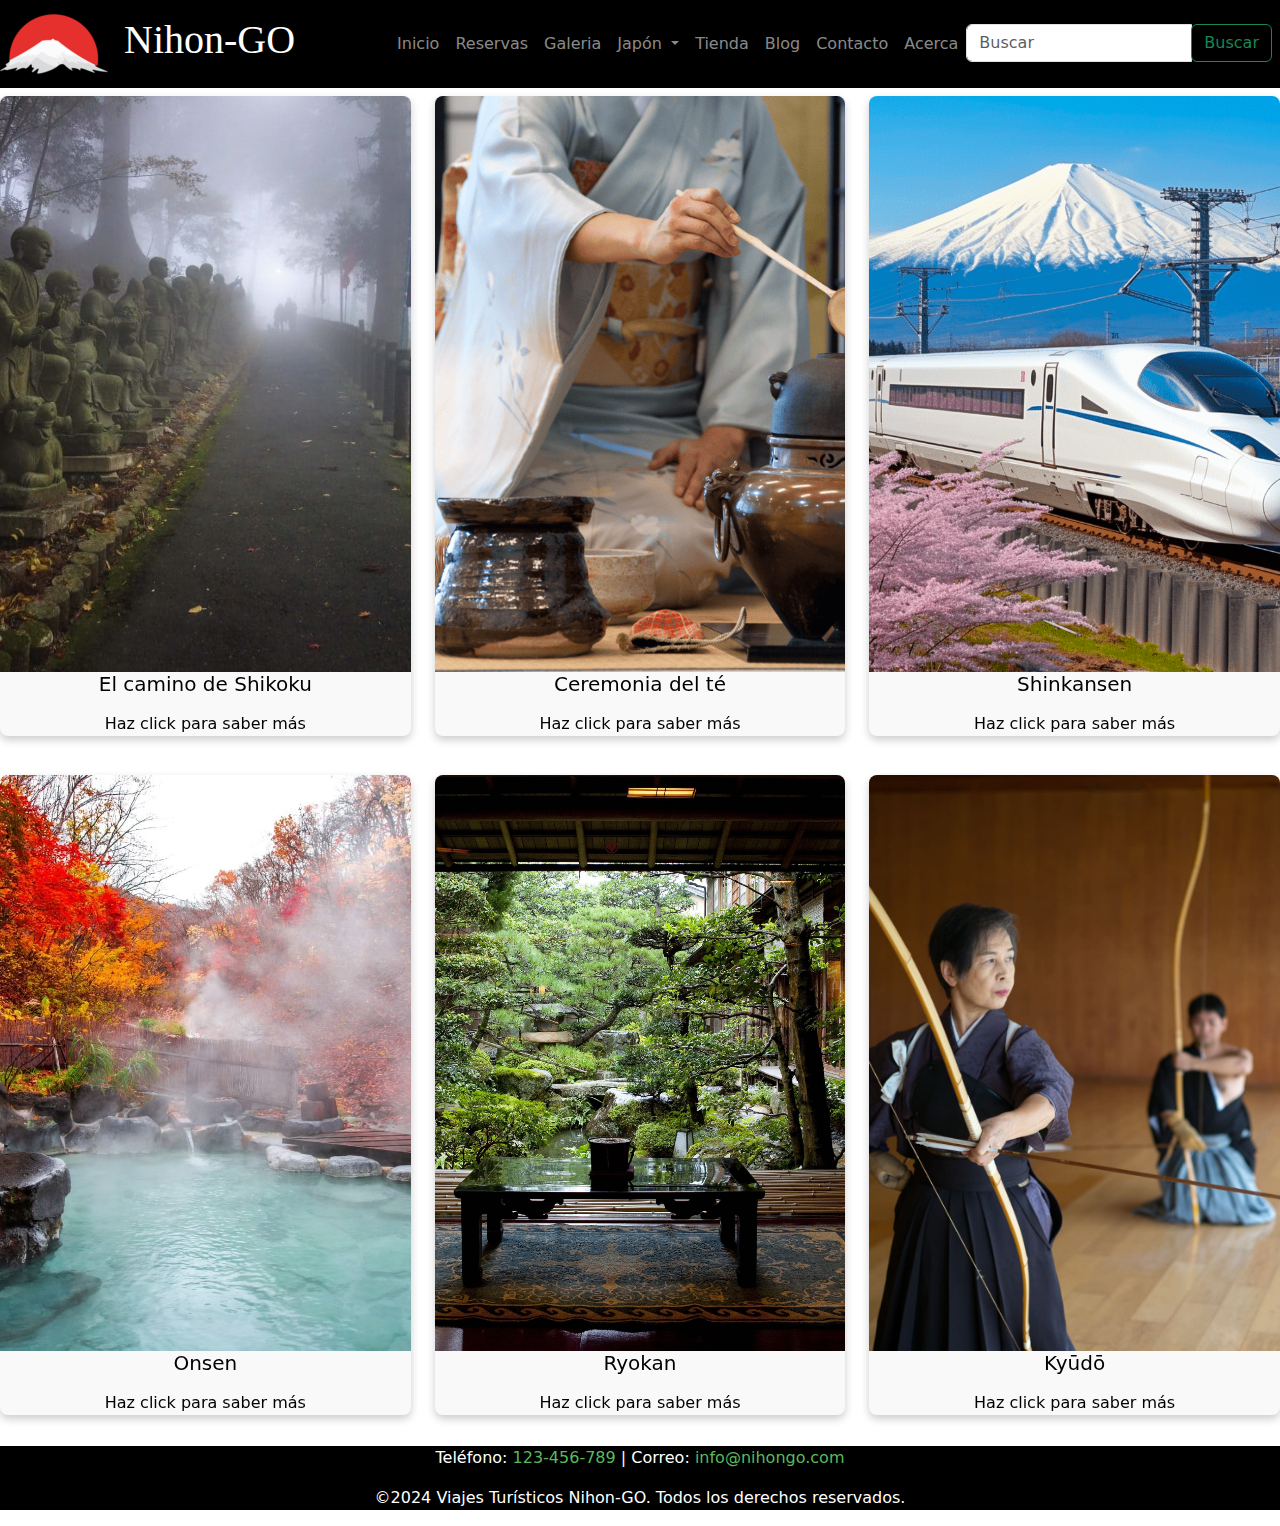
<file: que-hacer.html>
<!DOCTYPE html>
<html lang="es">
<head>
    <meta charset="UTF-8">
    <title>Viajes Nihon-GO</title>
    <meta name="description" content="Viajes turísticos Nihongo, conoce Japón en español">
    <meta name="keywords"
          content="Japón, Nihon, viajes, turismo, español, japonés, vacaciones, vuelos, blog, imágenes, artículos">
    <style>
        @import url('https://fonts.googleapis.com/css2?family=Noto+Sans+JP:wght@100..900&display=swap');
    </style>
    <link rel="icon" href="img/favicon.png" type="image/x-icon">
    <link rel="stylesheet" href="css/bootstrap.min.css">
    <link rel="stylesheet" href="css/bootstrap-icons.min.css">
    <link rel="stylesheet" href="css/miestilo.css">
    <meta name="viewport" content="width=device-width, initial-scale=1">
</head>
<body>
<div class="container-fluid p-0">
    <header class="pe-2">
        <nav id="navegacion" class="navbar navbar-expand-lg navbar-dark ">
            <span id="logo" class="justify-content-start"><a class="navbar-brand justifycontent-start"
                                                             href="index.html"><img
                    src="img/logo.png" alt="logo"></a></span>
            <span id="titulo"><h1>Nihon-GO</h1></span>

            <button class="navbar-toggler" type="button" data-bs-toggle="collapse" data-bs-target="#navbarNav"
                    aria-controls="navbarNav" aria-expanded="false" aria-label="Activar navegacion">
                <span class="navbar-toggler-icon"></span>
            </button>
            <div class="collapse navbar-collapse justify-content-end" id="navbarNav">
                <ul class="navbar-nav ms-auto">
                    <li id="inicio" class="nav-item header active">
                        <a class="nav-link" href="index.html" target="_blank">Inicio</a>
                    </li>
                    <li id="reservas" class="nav-item header">
                        <a class="nav-link" href="reservas.html" target="_blank">Reservas</a>
                    </li>
                    <li id="galeria" class="nav-item header">
                        <a class="nav-link" href="galeria.html" target="_blank">Galeria</a>
                    </li>
                    <li id="menu-desplegable" class="nav-item dropdown header">
                        <a class="nav-link dropdown-toggle" href="#" role="button" data-bs-toggle="dropdown"
                           aria-expanded="false">
                            Japón
                        </a>
                        <ul class="dropdown-menu desplegable">
                            <li id="lugares"><a class="dropdown-item" href="lugares.html">Lugares</a></li>
                            <li id="que-hacer"><a class="dropdown-item" href="que-hacer.html">¿Qué hacer?</a></li>
                            <li id="que-ver"><a class="dropdown-item" href="que-ver.html">¿Qué ver?</a></li>
                        </ul>
                    </li>
                    <li id="tienda" class="nav-item header">
                        <a class="nav-link" href="tienda.html" target="_blank">Tienda</a>
                    </li>
                    <li id="blog" class="nav-item header">
                        <a class="nav-link" href="blog.html" target="_blank">Blog</a>
                    </li>
                    <li id="contacto" class="nav-item header">
                        <a class="nav-link" href="contacto.html" target="_blank">Contacto</a>
                    </li>
                    <li class="nav-item header">
                        <a class="nav-link" href="acerca.html" target="_blank">Acerca</a>
                    </li>
                    <li class="nav-item">
                        <form id="buscar" class="form-inline" action="/buscar" method="get">
                            <div class="input-group">
                                <input class="form-control" type="search" placeholder="Buscar" aria-label="Buscar"
                                       name="query">
                                <div class="input-group-append">
                                    <button class="btn btn-outline-success" type="submit">Buscar</button>
                                </div>
                            </div>
                        </form>
                    </li>
                </ul>
            </div>
        </nav>
    </header>

    <main>
        <section id="flipcards-1" class="flipcards mt-2">
            <div class="row">

                <div id="flip1" class="col-12 col-md-4 mb-4">
                    <label class="tarjeta">
                        <input type="checkbox">
                        <div class="tarjeta-contenido">
                            <div id="ffront1" class="tarjeta-frontal">
                                <img src="img/que-hacer1.jpg" class="card-img-top" alt="Camino de Shikoku">
                                <div class="card-body text-center">
                                    <h5 class="card-title">El camino de Shikoku</h5>
                                    <p class="card-text">Haz click para saber más</p>
                                </div>
                            </div>
                            <div id="fback1" class="tarjeta-posterior p-3">
                                <div class="card-body">
                                    <h5 class="card-title text-center">El camino de Shikoku</h5>
                                    <p class="card-text">
                                        El Camino de Shikoku es una famosa ruta de peregrinaje en Japón, que conecta 88
                                        templos budistas en la isla de Shikoku. Este recorrido, de aproximadamente 1.200
                                        kilómetros, tiene más de mil años de tradición y es uno de los más importantes
                                        del país. Los peregrinos, conocidos como "henro", visten ropa blanca y un
                                        sombrero con campanillas, símbolos de humildad y devoción.</p>

                                    <p class="card-text">Cada templo está dedicado a uno de los discípulos del monje
                                        Kobo Daishi, quien fundó la escuela Shingon del budismo. La ruta lleva a los
                                        peregrinos a través de paisajes montañosos, bosques y pueblos tranquilos,
                                        brindando una oportunidad para la reflexión personal y el autoconocimiento.</p>

                                    <p class="card-text">Más allá de lo físico, el peregrinaje es una experiencia
                                        espiritual profunda. A lo largo del camino, los peregrinos buscan la paz
                                        interior y el crecimiento personal. Hoy, el Camino de Shikoku sigue siendo un
                                        importante centro de espiritualidad, atrayendo a personas de todo el mundo.</p>

                                    <p class="card-text text-center">Haz click para volver</p>
                                </div>
                            </div>
                        </div>
                    </label>
                </div>

                <div id="flip2" class="col-12 col-md-4 mb-4">
                    <label class="tarjeta">
                        <input type="checkbox">
                        <div class="tarjeta-contenido">
                            <div id="ffront2" class="tarjeta-frontal">
                                <img src="img/que-hacer2.png" class="card-img-top" alt="ceremonia del té">
                                <div class="card-body text-center">
                                    <h5 class="card-title">Ceremonia del té</h5>
                                    <p class="card-text">Haz click para saber más</p>
                                </div>
                            </div>
                            <div id="fback2" class="tarjeta-posterior p-3">
                                <div class="card-body">
                                    <h5 class="card-title text-center">Ceremonia del té</h5>
                                    <p class="card-text">
                                        La ceremonia del té japonesa, conocida como "chanoyu", es una tradición
                                        profundamente arraigada en la cultura de Japón. Esta ceremonia se centra en la
                                        preparación y el consumo del té matcha, un té verde en polvo, y está marcada por
                                        un ritual de precisión y armonía. Cada gesto, desde la limpieza de los
                                        utensilios hasta el momento en que se sirve el té, tiene un significado
                                        simbólico.</p>
                                    <p class="card-text">La ceremonia se basa en principios como la armonía, el respeto,
                                        la pureza y la tranquilidad, conocidos como los "cuatro principios de la
                                        ceremonia del té". Los participantes se enfocan en el presente, buscando la paz
                                        mental a través de la sencillez y la meditación en los detalles.</p>
                                    <p class="card-text">Aunque existen varias formas de la ceremonia, todas comparten
                                        un enfoque en la estética y la conexión con la naturaleza. La ceremonia del té
                                        no solo es un acto de beber té, sino una experiencia espiritual que promueve la
                                        reflexión y la calma.</p>
                                    <p class="card-text text-center">Haz click para volver</p>
                                </div>
                            </div>
                        </div>
                    </label>
                </div>
                <div id="flip3" class="col-12 col-md-4 mb-4">
                    <label class="tarjeta">
                        <input type="checkbox">
                        <div class="tarjeta-contenido">
                            <div id="ffront3" class="tarjeta-frontal">
                                <img src="img/que-hacer3.png" class="card-img-top" alt="Shinkansen">
                                <div class="card-body text-center">
                                    <h5 class="card-title">Shinkansen</h5>
                                    <p class="card-text">Haz click para saber más</p>
                                </div>
                            </div>
                            <div id="fback3" class="tarjeta-posterior p-3">
                                <div class="card-body">
                                    <h5 class="card-title text-center">Shinkansen</h5>
                                    <p class="card-text">El Shinkansen, conocido como el tren bala, es uno de los
                                        sistemas de transporte más avanzados del mundo. Iniciado en 1964, conecta las
                                        principales ciudades de Japón con alta velocidad, lo que permite a los viajeros
                                        recorrer largas distancias en pocas horas.</p>

                                    <p class="card-text">El Shinkansen es famoso por su puntualidad, seguridad y
                                        confort. Los trenes viajan a velocidades superiores a los 300 km/h, mientras
                                        mantienen un alto nivel de comodidad para los pasajeros, con asientos espaciosos
                                        y servicios a bordo.</p>

                                    <p class="card-text">Además de su eficiencia, el Shinkansen está diseñado con una
                                        infraestructura moderna y aerodinámica que minimiza el impacto ambiental.
                                        Conectando ciudades como Tokio, Osaka y Kyoto, el Shinkansen es una de las
                                        formas más rápidas y cómodas de viajar por Japón.</p>


                                    <p class="card-text text-center">Haz click para volver</p>
                                </div>
                            </div>
                        </div>
                    </label>
                </div>
            </div>
        </section>

        <section id="flipcards-2" class=" flipcards mt-2">
            <div class="row">

                <div id="flip4" class="col-12 col-md-4 mb-4">
                    <label class="tarjeta">
                        <input type="checkbox">
                        <div class="tarjeta-contenido">
                            <div id="ffront4" class="tarjeta-frontal">
                                <img src="img/que-hacer4.jpg" class="card-img-top" alt="Onsen">
                                <div class="card-body text-center">
                                    <h5 class="card-title">Onsen</h5>
                                    <p class="card-text">Haz click para saber más</p>
                                </div>
                            </div>
                            <div id="fback4" class="tarjeta-posterior p-3">
                                <div class="card-body ">
                                    <h5 class="card-title text-center">Onsen</h5>
                                    <p class="card-text">Los onsen son baños termales japoneses, conocidos por sus
                                        propiedades relajantes y terapéuticas. Estos baños se encuentran en zonas con
                                        actividad geotérmica, como montañas o áreas volcánicas, donde el agua caliente
                                        brota naturalmente del subsuelo.</p>

                                    <p class="card-text">En Japón, los onsen son considerados una experiencia
                                        tradicional que va más allá
                                        del simple baño. Los visitantes disfrutan no solo de los beneficios físicos del
                                        agua rica en minerales, sino también del ambiente tranquilo y sereno que los
                                        rodea. Muchos onsen están situados en hermosos paisajes naturales, lo que
                                        potencia la sensación de conexión con la naturaleza.</p>

                                    <p class="card-text">Existen diferentes tipos de onsen, como los de agua sulfurosa,
                                        salina o alcalina,
                                        cada uno con propiedades beneficiosas para la salud. La etiqueta en los onsen es
                                        muy importante: antes de sumergirse en las aguas, se debe limpiar el cuerpo
                                        cuidadosamente en duchas públicas.</p>

                                    <p class="card-text">Hoy en día, los onsen siguen siendo una parte esencial de la
                                        cultura japonesa,
                                        siendo visitados tanto por locales como por turistas en busca de relajación y
                                        bienestar.</p>

                                    <p class="card-text text-center">Haz click para volver</p>
                                </div>
                            </div>
                        </div>
                    </label>
                </div>

                <div id="flip5" class="col-12 col-md-4 mb-4">
                    <label class="tarjeta">
                        <input type="checkbox">
                        <div class="tarjeta-contenido">
                            <div id="ffront5" class="tarjeta-frontal">
                                <img src="img/que-hacer5.jpg" class="card-img-top" alt="Ryokan">
                                <div class="card-body text-center">
                                    <h5 class="card-title">Ryokan</h5>
                                    <p class="card-text">Haz click para saber más</p>
                                </div>
                            </div>
                            <div id="fback5" class="tarjeta-posterior p-3">
                                <div class="card-body">
                                    <h5 class="card-title text-center">Ryokan</h5>
                                    <p class="card-text">Los ryokan son tradicionales posadas japonesas que ofrecen una
                                        experiencia única de hospitalidad. Estos alojamientos, a menudo ubicados en
                                        zonas rurales o cerca de fuentes termales, están diseñados para reflejar la
                                        estética y tranquilidad de la cultura japonesa.</p>

                                    <p class="card-text">Las habitaciones de un ryokan suelen contar con tatamis en el
                                        suelo y puertas
                                        corredizas de papel, creando un ambiente minimalista y sereno. Los huéspedes
                                        duermen en futones, que se colocan sobre el tatami por la noche. Además, los
                                        ryokan suelen ofrecer cenas y desayunos tradicionales, que incluyen platos
                                        típicos como el sushi, sashimi y el "kaiseki", un menú de varios platos que
                                        destaca lo mejor de la cocina japonesa.</p>

                                    <p class="card-text">Muchos ryokan también cuentan con onsen, los baños termales
                                        japoneses, lo que
                                        brinda a los visitantes la oportunidad de relajarse en aguas minerales
                                        naturales. Esta experiencia, combinada con la hospitalidad y la calma del
                                        entorno, convierte al ryokan en una opción única para quienes desean sumergirse
                                        en la cultura japonesa.</p>

                                    <p class="card-text text-center">Haz click para volver</p>
                                </div>
                            </div>
                        </div>
                    </label>
                </div>
                <div id="flip6" class="col-12 col-md-4 mb-4">
                    <label class="tarjeta">
                        <input type="checkbox">
                        <div class="tarjeta-contenido">
                            <div id="ffront6" class="tarjeta-frontal">
                                <img src="img/que-hacer6.jpg" class="card-img-top" alt="Kyūdō">
                                <div class="card-body text-center">
                                    <h5 class="card-title">Kyūdō</h5>
                                    <p class="card-text">Haz click para saber más</p>
                                </div>
                            </div>
                            <div id="fback6" class="tarjeta-posterior p-3">
                                <div class="card-body">
                                    <h5 class="card-title text-center">Kyūdō</h5>
                                    <p class="card-text">El Kyūdō es el arte tradicional japonés del tiro con arco, una
                                        disciplina que combina la precisión física con la meditación y el
                                        autoconocimiento. Su práctica se remonta a siglos atrás, y a lo largo de la
                                        historia se ha vinculado tanto a la guerra como a la filosofía Zen.</p>

                                    <p class="card-text">En el Kyūdō, el objetivo no solo es acertar en el blanco, sino
                                        alcanzar una
                                        perfección en la forma y el espíritu. Los arqueros siguen una serie de
                                        movimientos ritualizados, desde el "taihai" (la postura inicial) hasta el
                                        "hassetsu" (el proceso de disparo), con un enfoque en la concentración y la
                                        armonía interna.</p>

                                    <p class="card-text">El equipo utilizado en Kyūdō incluye un arco largo y flechas
                                        especiales. La
                                        práctica del tiro con arco japonés no se limita a la técnica, sino que se enfoca
                                        en la superación personal, buscando un equilibrio entre el cuerpo y la
                                        mente.</p>

                                    <p class="card-text">Hoy en día, el Kyūdō sigue siendo una disciplina popular en
                                        Japón, tanto en
                                        escuelas como en competiciones, manteniendo viva una tradición que busca la
                                        perfección en cada flecha disparada.</p>

                                    <p class="card-text text-center">Haz click para volver</p>
                                </div>
                            </div>
                        </div>
                    </label>
                </div>
            </div>
        </section>

    </main>

    <footer class="text-center">
        <p><span class="d-none d-lg-inline">Teléfono: <a href="tel:123456789">123-456-789</a> |</span> <span
                class="d-none d-md-inline">Correo: <a href="mailto:info@dominio.com">info@nihongo.com</a></span></p>
        <p>&copy2024 Viajes Turísticos Nihon-GO. Todos los derechos reservados.</p>
    </footer>

</div>
<script src="js/bootstrap.bundle.min.js"></script>
</body>
</html>
</file>
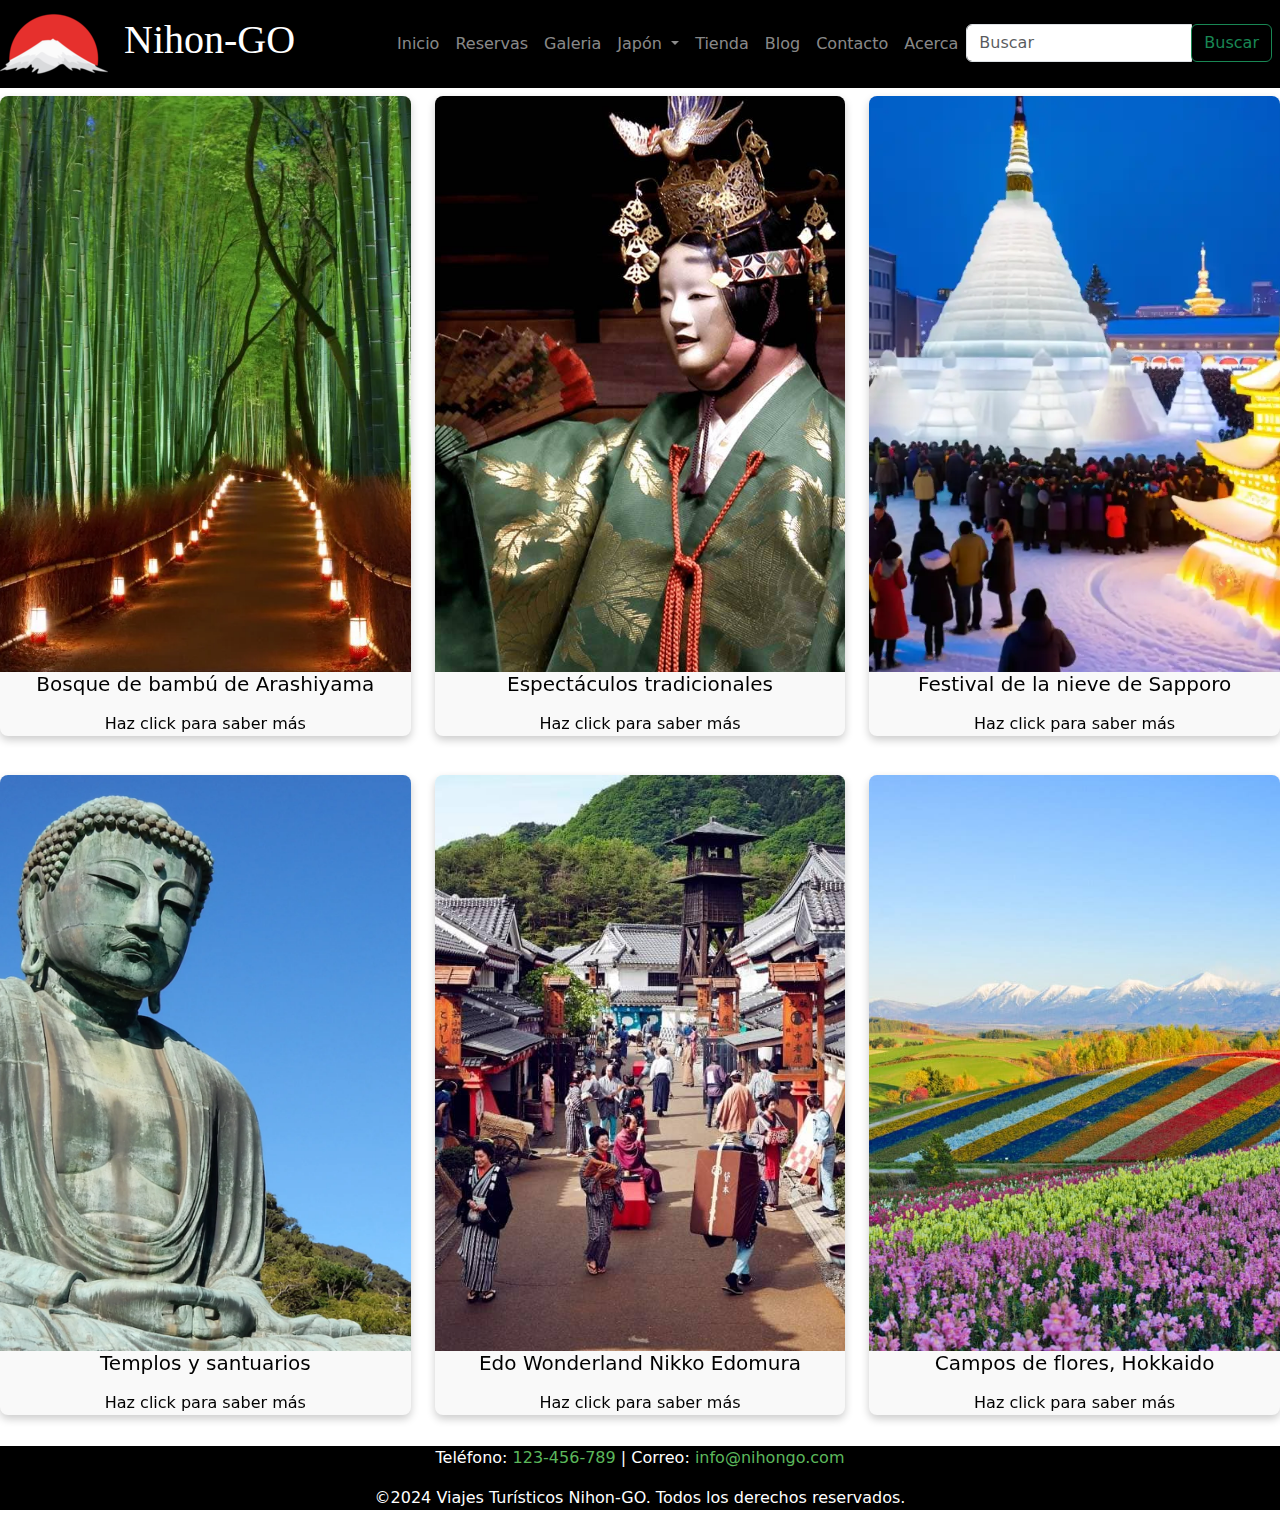
<file: que-ver.html>
<!DOCTYPE html>
<html lang="es">
<head>
    <meta charset="UTF-8">
    <title>Viajes Nihon-GO</title>
    <meta name="description" content="Viajes turísticos Nihongo, conoce Japón en español">
    <meta name="keywords"
          content="Japón, Nihon, viajes, turismo, español, japonés, vacaciones, vuelos, blog, imágenes, artículos">
    <style>
        @import url('https://fonts.googleapis.com/css2?family=Noto+Sans+JP:wght@100..900&display=swap');
    </style>
    <link rel="icon" href="img/favicon.png" type="image/x-icon">
    <link rel="stylesheet" href="css/bootstrap.min.css">
    <link rel="stylesheet" href="css/bootstrap-icons.min.css">
    <link rel="stylesheet" href="css/miestilo.css">
    <meta name="viewport" content="width=device-width, initial-scale=1">
</head>
<body>
<div class="container-fluid p-0">
    <header class="pe-2">
        <nav id="navegacion" class="navbar navbar-expand-lg navbar-dark ">
            <span id="logo" class="justify-content-start"><a class="navbar-brand justifycontent-start"
                                                             href="index.html"><img
                    src="img/logo.png" alt="logo"></a></span>
            <span id="titulo"><h1>Nihon-GO</h1></span>

            <button class="navbar-toggler" type="button" data-bs-toggle="collapse" data-bs-target="#navbarNav"
                    aria-controls="navbarNav" aria-expanded="false" aria-label="Activar navegacion">
                <span class="navbar-toggler-icon"></span>
            </button>
            <div class="collapse navbar-collapse justify-content-end" id="navbarNav">
                <ul class="navbar-nav ms-auto">
                    <li id="inicio" class="nav-item header active">
                        <a class="nav-link" href="index.html" target="_blank">Inicio</a>
                    </li>
                    <li id="reservas" class="nav-item header">
                        <a class="nav-link" href="reservas.html" target="_blank">Reservas</a>
                    </li>
                    <li id="galeria" class="nav-item header">
                        <a class="nav-link" href="galeria.html" target="_blank">Galeria</a>
                    </li>
                    <li id="menu-desplegable" class="nav-item dropdown header">
                        <a class="nav-link dropdown-toggle" href="#" role="button" data-bs-toggle="dropdown"
                           aria-expanded="false">
                            Japón
                        </a>
                        <ul class="dropdown-menu desplegable">
                            <li id="lugares"><a class="dropdown-item" href="lugares.html">Lugares</a></li>
                            <li id="que-hacer"><a class="dropdown-item" href="que-hacer.html">¿Qué hacer?</a></li>
                            <li id="que-ver"><a class="dropdown-item" href="que-ver.html">¿Qué ver?</a></li>
                        </ul>
                    </li>
                    <li id="tienda" class="nav-item header">
                        <a class="nav-link" href="tienda.html" target="_blank">Tienda</a>
                    </li>
                    <li id="blog" class="nav-item header">
                        <a class="nav-link" href="blog.html" target="_blank">Blog</a>
                    </li>
                    <li id="contacto" class="nav-item header">
                        <a class="nav-link" href="contacto.html" target="_blank">Contacto</a>
                    </li>
                    <li class="nav-item header">
                        <a class="nav-link" href="acerca.html" target="_blank">Acerca</a>
                    </li>
                    <li class="nav-item">
                        <form id="buscar" class="form-inline" action="/buscar" method="get">
                            <div class="input-group">
                                <input class="form-control" type="search" placeholder="Buscar" aria-label="Buscar"
                                       name="query">
                                <div class="input-group-append">
                                    <button class="btn btn-outline-success" type="submit">Buscar</button>
                                </div>
                            </div>
                        </form>
                    </li>
                </ul>
            </div>
        </nav>
    </header>

    <main>
        <section id="flipcars-1" class="flipcards mt-2">
            <div class="row">
                <div id="flip1" class="col-12 col-md-4 mb-4">
                    <label class="tarjeta">
                        <input type="checkbox">
                        <div class="tarjeta-contenido">
                            <div id="ffront1" class="tarjeta-frontal">
                                <img src="img/que-ver1.webp" class="card-img-top" alt="Bosque de bambú de Arashiyama">
                                <div class="card-body text-center">
                                    <h5 class="card-title">Bosque de bambú de Arashiyama</h5>
                                    <p class="card-text">Haz click para saber más</p>
                                </div>
                            </div>
                            <div id="fback1" class="tarjeta-posterior p-3">
                                <div class="card-body">
                                    <h5 class="card-title text-center">Bosque de bambú de Arashiyama</h5>
                                    <p class="card-text">El bosque de bambú de Arashiyama, ubicado en Kyoto, es uno de
                                        los destinos más impresionantes y visitados de Japón. Este extenso bosque ofrece
                                        un paisaje sereno, donde los altos tallos de bambú se entrelazan creando un
                                        entorno casi mágico, especialmente cuando la luz del sol atraviesa las
                                        hojas.</p>

                                    <p class="card-text">Recorrer el sendero que atraviesa el bosque permite
                                        experimentar una sensación
                                        única de tranquilidad y conexión con la naturaleza. El sonido del viento
                                        moviendo los bambúes es conocido por tener un efecto calmante, lo que convierte
                                        a este lugar en un popular destino tanto para turistas como para locales que
                                        buscan relajarse.</p>

                                    <p class="card-text">El bosque de Arashiyama está situado cerca de otros puntos
                                        turísticos, como el
                                        templo Tenryū-ji y el puente Togetsukyo, lo que lo convierte en una parada
                                        obligada en un recorrido por Kyoto. Esta maravilla natural continúa siendo un
                                        símbolo de la belleza y paz que caracteriza a Japón.</p>

                                    <p class="card-tex text-center">Haz click para volver</p>
                                </div>
                            </div>
                        </div>
                    </label>
                </div>

                <div id="flip2" class="col-12 col-md-4 mb-4">
                    <label class="tarjeta">
                        <input type="checkbox">
                        <div class="tarjeta-contenido">
                            <div id="ffront2" class="tarjeta-frontal">
                                <img src="img/que-ver2.jpg" class="card-img-top" alt="Espectáculo Noh">
                                <div class="card-body text-center">
                                    <h5 class="card-title">Espectáculos tradicionales</h5>
                                    <p class="card-text">Haz click para saber más</p>
                                </div>
                            </div>
                            <div id="fback2" class="tarjeta-posterior p-3">
                                <div class="card-body">
                                    <h5 class="card-title text-center">Espectáculos tradicionales</h5>
                                    <p class="card-text">Los espectáculos tradicionales japoneses son una expresión
                                        profunda de la cultura y la historia del país. Estas manifestaciones artísticas
                                        abarcan una amplia variedad de géneros, cada uno con sus propios rituales,
                                        música, danza y vestimenta, que reflejan la espiritualidad y las tradiciones
                                        japonesas.</p>

                                    <p class="card-text">Entre los espectáculos más conocidos se encuentran el teatro
                                        Noh, el Kabuki, y la
                                        danza tradicional, cada uno con una estética única y una rica historia. El Noh
                                        es una forma de teatro solemne y minimalista, mientras que el Kabuki es más
                                        colorido y dramático, con movimientos enérgicos y música vibrante.</p>

                                    <p class="card-text">Además de estos, el sumo, las festividades de danzas y los
                                        festivales de fuegos
                                        artificiales también son importantes en la tradición japonesa. Estos eventos no
                                        solo son formas de entretenimiento, sino también de preservación de la identidad
                                        cultural, donde se honra el pasado y se celebra la conexión con la
                                        comunidad.</p>

                                    <p class="card-text">Hoy en día, estos espectáculos siguen siendo una parte integral
                                        de la vida
                                        cultural de Japón, tanto en las grandes ciudades como en las zonas rurales.</p>

                                    <p class="card-text text-center">Haz click para volver</p>
                                </div>
                            </div>
                        </div>
                    </label>
                </div>
                <div id="flip3" class="col-12 col-md-4 mb-4">
                    <label class="tarjeta">
                        <input type="checkbox">
                        <div class="tarjeta-contenido">
                            <div id="ffront3" class="tarjeta-frontal">
                                <img src="img/que-ver3.webp" class="card-img-top" alt="Festival de la nieve de Sapporo">
                                <div class="card-body text-center">
                                    <h5 class="card-title">Festival de la nieve de Sapporo</h5>
                                    <p class="card-text">Haz click para saber más</p>
                                </div>
                            </div>
                            <div id="fback3" class="tarjeta-posterior p-3">
                                <div class="card-body">
                                    <h5 class="card-title text-center">Festival de la nieve de Sapporo</h5>
                                    <p class="card-text">El Festival de la Nieve de Sapporo es uno de los eventos más
                                        famosos de Japón, celebrado anualmente en la ciudad de Sapporo, en la isla de
                                        Hokkaido. Este festival, que tiene lugar en febrero, atrae a miles de turistas
                                        de todo el mundo, quienes vienen a disfrutar de impresionantes esculturas de
                                        nieve y hielo.</p>

                                    <p class="card-text">Durante el festival, los parques y calles de Sapporo se
                                        transforman en una galería al aire libre, con enormes esculturas de nieve que
                                        representan desde figuras tradicionales hasta escenas de la cultura popular. Los
                                        artistas locales y extranjeros participan en la creación de estas obras, lo que
                                        convierte al evento en una competencia de gran prestigio.</p>

                                    <p class="card-text">Además de las esculturas, el festival cuenta con actividades
                                        como desfiles, espectáculos de luces y deportes de invierno. La atmósfera
                                        festiva y las temperaturas frías no impiden que miles de personas disfruten de
                                        esta celebración única, que resalta la belleza del invierno japonés.</p>

                                    <p class="card-text text-center">Haz click para volver</p>
                                </div>
                            </div>
                        </div>
                    </label>
                </div>
            </div>
        </section>

        <section id="flipcards-2" class="flipcards mt-2">
            <div class="row">

                <div id="flip4" class="col-12 col-md-4 mb-4">
                    <label class="tarjeta">
                        <input type="checkbox">
                        <div class="tarjeta-contenido">
                            <div id="ffront4" class="tarjeta-frontal">
                                <img src="img/que-ver4.webp" class="card-img-top" alt="Gran Buda">
                                <div class="card-body text-center">
                                    <h5 class="card-title">Templos y santuarios</h5>
                                    <p class="card-text">Haz click para saber más</p>
                                </div>
                            </div>
                            <div id="fback4" class="tarjeta-posterior p-3">
                                <div class="card-body">
                                    <h5 class="card-title text-center">Templos y santuarios</h5>
                                    <p class="card-text">Los templos y santuarios japoneses son lugares de gran
                                        importancia espiritual y cultural en Japón. Los templos, generalmente budistas,
                                        y los santuarios, asociados al sintoísmo, se encuentran en todo el país,
                                        ofreciendo espacios de oración, meditación y reflexión.</p>

                                    <p class="card-text">Los templos suelen estar decorados con estatuas de Buda y otros
                                        símbolos budistas, mientras que los santuarios sintoístas están marcados por las
                                        famosas puertas torii, que representan la entrada a un espacio sagrado. Cada uno
                                        de estos lugares tiene su propia arquitectura y rituales, pero todos comparten
                                        un profundo respeto por la naturaleza y la armonía.</p>

                                    <p class="card-text">Además de ser lugares de culto, los templos y santuarios a
                                        menudo se rodean de jardines tranquilos, senderos y estructuras históricas. Son
                                        destinos importantes para turistas y peregrinos, ofreciendo no solo una
                                        experiencia religiosa, sino también un encuentro con la belleza y la serenidad
                                        de la cultura japonesa.</p>

                                    <p class="card-text text-center">Haz click para volver</p>
                                </div>
                            </div>
                        </div>
                    </label>
                </div>

                <div id="flip5" class="col-12 col-md-4 mb-4">
                    <label class="tarjeta">
                        <input type="checkbox">
                        <div class="tarjeta-contenido">
                            <div id="ffront5" class="tarjeta-frontal">
                                <img src="img/que-ver5.jpg" class="card-img-top" alt="Edo Wonderland">
                                <div class="card-body text-center">
                                    <h5 class="card-title">Edo Wonderland Nikko Edomura</h5>
                                    <p class="card-text">Haz click para saber más</p>
                                </div>
                            </div>
                            <div id="fback5" class="tarjeta-posterior p-3">
                                <div class="card-body">
                                    <h5 class="card-title text-center">Edo Wonderland Nikko Edomura</h5>
                                    <p class="card-text">Edo Wonderland es un parque temático ubicado en Nikko, Japón,
                                        que transporta a los visitantes al periodo Edo (1603-1868). Este parque recrea
                                        una aldea japonesa tradicional, con edificios, calles y ambientes que evocan la
                                        atmósfera de la época samurái.</p>

                                    <p class="card-text">Los visitantes pueden disfrutar de diversas actividades, como
                                        vestirse con trajes de samurái o geisha, participar en espectáculos de ninjas y
                                        explorar el pueblo mientras aprenden sobre la vida y las costumbres de la época
                                        Edo. El parque también cuenta con una serie de atracciones y juegos interactivos
                                        que hacen que la historia cobre vida.</p>

                                    <p class="card-text">Además, Edo Wonderland ofrece experiencias culturales únicas,
                                        como aprender artes tradicionales, probar comida típica de la era Edo y asistir
                                        a representaciones teatrales. Este parque es una excelente opción para quienes
                                        desean sumergirse en la historia japonesa de manera divertida y educativa.</p>

                                    <p class="card-text text-center">Haz click para volver</p>
                                </div>
                            </div>
                        </div>
                    </label>
                </div>
                <div id="flip6" class="col-12 col-md-4 mb-4">
                    <label class="tarjeta">
                        <input type="checkbox">
                        <div class="tarjeta-contenido">
                            <div id="ffront6" class="tarjeta-frontal">
                                <img src="img/que-ver6.jpg" class="card-img-top" alt="Campos de flores, Hokkaido">
                                <div class="card-body text-center">
                                    <h5 class="card-title">Campos de flores, Hokkaido</h5>
                                    <p class="card-text">Haz click para saber más</p>
                                </div>
                            </div>
                            <div id="fback6" class="tarjeta-posterior p-3">
                                <div class="card-body">
                                    <h5 class="card-title text-center">Campos de flores, Hokkaido</h5>
                                    <p class="card-text">Los campos de flores de Hokkaido son uno de los destinos más
                                        coloridos y hermosos de Japón. Durante la primavera y el verano, la isla se
                                        llena de vibrantes colores gracias a los vastos campos de lavanda, girasoles,
                                        amapolas y muchas otras flores que florecen en esta región.</p>

                                    <p class="card-text">La temporada de lavanda, que alcanza su pico en julio, es
                                        particularmente famosa. Los campos de lavanda en lugares como Furano ofrecen
                                        impresionantes vistas, creando un mar de flores moradas que atrae a turistas de
                                        todo el mundo.</p>

                                    <p class="card-text">Además de la lavanda, Hokkaido es hogar de numerosos jardines y
                                        parques donde los visitantes pueden disfrutar de la belleza de las flores
                                        mientras exploran paisajes montañosos y áreas rurales. Estos campos no solo son
                                        un festín visual, sino también una experiencia que conecta a los turistas con la
                                        naturaleza y la tranquilidad de la isla.</p>

                                    <p class="card-text text-center">Haz click para volver</p>
                                </div>
                            </div>
                        </div>
                    </label>
                </div>
            </div>
        </section>

    </main>

    <footer class="text-center">
        <p><span class="d-none d-lg-inline">Teléfono: <a href="tel:123456789">123-456-789</a> |</span> <span
                class="d-none d-md-inline">Correo: <a href="mailto:info@dominio.com">info@nihongo.com</a></span></p>
        <p>&copy2024 Viajes Turísticos Nihon-GO. Todos los derechos reservados.</p>
    </footer>

</div>
<script src="js/bootstrap.bundle.min.js"></script>
</body>
</html>
</file>
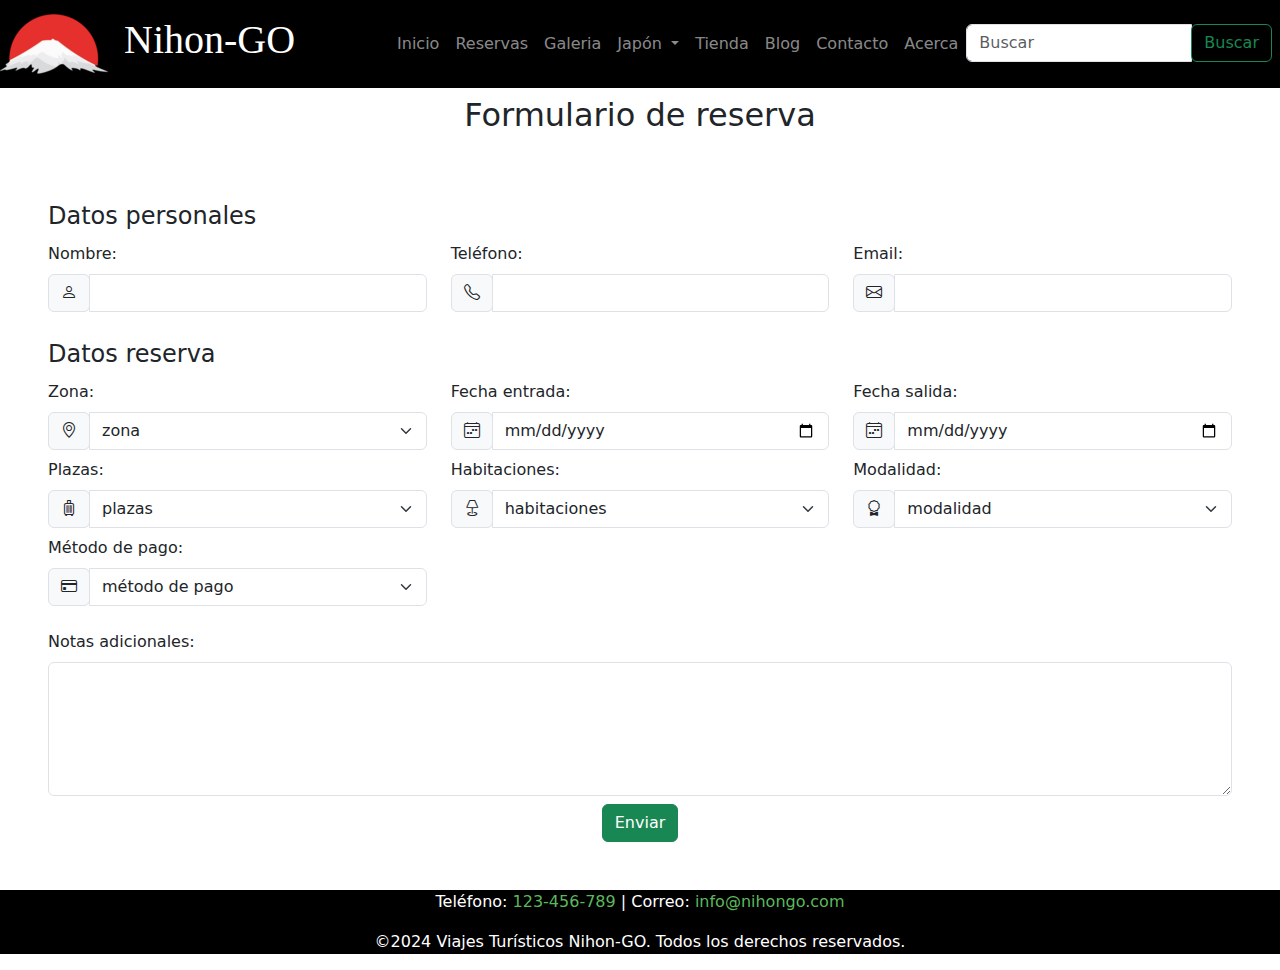
<file: reservas.html>
<!DOCTYPE html>
<html lang="es">
<head>
    <meta charset="UTF-8">
    <title>Viajes Nihon-GO</title>
    <meta name="description" content="Viajes turísticos Nihongo, conoce Japón en español">
    <meta name="keywords"
          content="Japón, Nihon, viajes, turismo, español, japonés, vacaciones, vuelos, blog, imágenes, artículos">
    <style>
        @import url('https://fonts.googleapis.com/css2?family=Noto+Sans+JP:wght@100..900&display=swap');
    </style>
    <link rel="icon" href="img/favicon.png" type="image/x-icon">
    <link rel="stylesheet" href="css/bootstrap.min.css">
    <link rel="stylesheet" href="css/bootstrap-icons.min.css">
    <link rel="stylesheet" href="css/miestilo.css">
    <meta name="viewport" content="width=device-width, initial-scale=1">
</head>
<body>
<div class="container-fluid p-0">
    <header class="pe-2">
        <nav id="navegacion" class="navbar navbar-expand-lg navbar-dark ">
            <span id="logo" class="justify-content-start"><a class="navbar-brand justifycontent-start"
                                                             href="index.html"><img
                    src="img/logo.png" alt="logo"></a></span>
            <span id="titulo"><h1>Nihon-GO</h1></span>

            <button class="navbar-toggler" type="button" data-bs-toggle="collapse" data-bs-target="#navbarNav"
                    aria-controls="navbarNav" aria-expanded="false" aria-label="Activar navegacion">
                <span class="navbar-toggler-icon"></span>
            </button>
            <div class="collapse navbar-collapse justify-content-end" id="navbarNav">
                <ul class="navbar-nav ms-auto">
                    <li id="inicio" class="nav-item header active">
                        <a class="nav-link" href="index.html" target="_blank">Inicio</a>
                    </li>
                    <li id="reservas" class="nav-item header">
                        <a class="nav-link" href="reservas.html" target="_blank">Reservas</a>
                    </li>
                    <li id="galeria" class="nav-item header">
                        <a class="nav-link" href="galeria.html" target="_blank">Galeria</a>
                    </li>
                    <li id="menu-desplegable" class="nav-item dropdown header">
                        <a class="nav-link dropdown-toggle" href="#" role="button" data-bs-toggle="dropdown"
                           aria-expanded="false">
                            Japón
                        </a>
                        <ul class="dropdown-menu desplegable">
                            <li id="lugares"><a class="dropdown-item" href="lugares.html">Lugares</a></li>
                            <li id="que-hacer"><a class="dropdown-item" href="que-hacer.html">¿Qué hacer?</a></li>
                            <li id="que-ver"><a class="dropdown-item" href="que-ver.html">¿Qué ver?</a></li>
                        </ul>
                    </li>
                    <li id="tienda" class="nav-item header">
                        <a class="nav-link" href="tienda.html" target="_blank">Tienda</a>
                    </li>
                    <li id="blog" class="nav-item header">
                        <a class="nav-link" href="blog.html" target="_blank">Blog</a>
                    </li>
                    <li id="contacto" class="nav-item header">
                        <a class="nav-link" href="contacto.html" target="_blank">Contacto</a>
                    </li>
                    <li class="nav-item header">
                        <a class="nav-link" href="acerca.html" target="_blank">Acerca</a>
                    </li>
                    <li class="nav-item">
                        <form id="buscar" class="form-inline" action="/buscar" method="get">
                            <div class="input-group">
                                <input class="form-control" type="search" placeholder="Buscar" aria-label="Buscar"
                                       name="query">
                                <div class="input-group-append">
                                    <button class="btn btn-outline-success" type="submit">Buscar</button>
                                </div>
                            </div>
                        </form>
                    </li>
                </ul>
            </div>
        </nav>
    </header>

    <main>
        <div class="text-center p-2">
            <h2>Formulario de reserva</h2>
        </div>
        <form id="formulario-reserva" action="/action_page.php" class="p-5" method="post">
            <fieldset>
                <legend>Datos personales</legend>
                <div class="row">
                    <div class="col-xs-12 col-md-4">
                        <label for="nombre" class="form-label">Nombre:</label>
                        <div class="input-group">
                            <div class="input-group-prepend">
                                <span class="input-group-text"><i class="bi bi-person"></i></span>
                            </div>
                            <input type="text" id="nombre" class="form-control" name="nombre" required>
                        </div>
                    </div>
                    <div class="col-xs-12 col-md-4">
                        <label for="telefono" class="form-label">Teléfono:</label>
                        <div class="input-group">
                            <div class="input-group-prepend">
                                <span class="input-group-text"><i class="bi bi-telephone"></i></span>
                            </div>
                            <input type="tel" id="telefono" class="form-control" name="telefono" required>
                        </div>
                    </div>
                    <div class="col-xs-12 col-md-4">
                        <label for="email" class="form-label">Email:</label>
                        <div class="input-group">
                            <div class="input-group-prepend">
                                <span class="input-group-text"><i class="bi bi-envelope"></i></span>
                            </div>
                            <input type="email" id="email" class="form-control" name="email" required>
                        </div>
                    </div>
                </div>
            </fieldset>

            <fieldset class="mt-4">
                <legend>Datos reserva</legend>
                <div class="row mt-2">
                    <div class="col-xs-12 col-md-4">
                        <label for="zona" class="form-label">Zona:</label>
                        <div class="input-group">
                            <div class="input-group-prepend">
                                <span class="input-group-text"><i class="bi bi-geo-alt"></i></span>
                            </div>
                            <select id="zona" name="zona" class="form-select" aria-label="zona" required>
                                <option selected>zona</option>
                                <option value="1">Hokkaido</option>
                                <option value="2">Yamagata</option>
                                <option value="3">Tokio</option>
                                <option value="4">Kyoto</option>
                                <option value="5">Nagano</option>
                                <option value="6">Fukuoka</option>
                                <option value="7">Okinawa</option>
                            </select>
                        </div>
                    </div>
                    <div class="col-xs-12 col-md-4">
                        <label for="fecha-entrada" class="form-label">Fecha entrada:</label>
                        <div class="input-group">
                            <div class="input-group-prepend">
                                <span class="input-group-text"><i class="bi bi-calendar4-week"></i></span>
                            </div>
                            <input type="date" id="fecha-entrada" class="form-control" name="fecha-entrada" required>
                        </div>
                    </div>
                    <div class="col-xs-12 col-md-4">
                        <label for="fecha-salida" class="form-label">Fecha salida:</label>
                        <div class="input-group">
                            <div class="input-group-prepend">
                                <span class="input-group-text"><i class="bi bi-calendar4-week"></i></span>
                            </div>
                            <input type="date" id="fecha-salida" class="form-control" name="fecha-salida" required>
                        </div>
                    </div>
                </div>
                <div class="row mt-2">
                    <div class="col-xs-12 col-md-4">
                        <label for="plazas" class="form-label">Plazas:</label>
                        <div class="input-group">
                            <div class="input-group-prepend">
                                <span class="input-group-text"><i class="bi bi-suitcase"></i></span>
                            </div>
                            <select id="plazas" name="plazas" class="form-select" aria-label="plazas" required>
                                <option selected>plazas</option>
                                <option value="1">1</option>
                                <option value="2">2</option>
                                <option value="3">3</option>
                                <option value="4">4</option>
                                <option value="5">5</option>
                            </select>
                        </div>
                    </div>
                    <div class="col-xs-12 col-md-4">
                        <label for="habitaciones" class="form-label">Habitaciones:</label>
                        <div class="input-group">
                            <div class="input-group-prepend">
                                <span class="input-group-text"><i class="bi bi-lamp"></i></span>
                            </div>
                            <select id="habitaciones" name="habitaciones" class="form-select" aria-label="habitaciones"
                                    required>
                                <option selected>habitaciones</option>
                                <option value="1">1</option>
                                <option value="2">2</option>
                                <option value="3">3</option>
                                <option value="4">4</option>
                                <option value="5">5</option>
                            </select>
                        </div>
                    </div>
                    <div class="col-xs-12 col-md-4">
                        <label for="modalidad" class="form-label">Modalidad:</label>
                        <div class="input-group">
                            <div class="input-group-prepend">
                                <span class="input-group-text"><i class="bi bi-award"></i></span>
                            </div>
                            <select id="modalidad" name="modalidad" class="form-select" aria-label="modalidad" required>
                                <option selected>modalidad</option>
                                <option value="1">Básica</option>
                                <option value="2">Extra</option>
                                <option value="3">Deluxe</option>
                            </select>
                        </div>
                    </div>
                </div>
                <div class="row justify-content-start mt-2">
                    <div class="col-4">
                        <label for="método-pago" class="form-label">Método de pago:</label>
                        <div class="input-group">
                            <div class="input-group-prepend">
                                <span class="input-group-text"><i class="bi bi-credit-card"></i></span>
                            </div>
                            <select id="método-pago" name="método-pago" class="form-select" aria-label="método-pago"
                                    required>
                                <option selected>método de pago</option>
                                <option value="1">tarjeta de crédito</option>
                                <option value="2">transferencia</option>
                                <option value="3">ingreso</option>
                                <option value="4">paypal</option>
                            </select>
                        </div>
                    </div>
                </div>
                <div class="row mt-4">
                    <div class="col">
                        <label for="notas" class="form-label">Notas adicionales:</label>
                        <textarea class="form-control" rows="5" id="notas" name="notas"></textarea>
                    </div>
                </div>
            </fieldset>
            <div class="mt-2 d-flex justify-content-center">
                <button type="submit" class="btn btn-success">Enviar</button>
            </div>
        </form>
    </main>
    <footer class="text-center">
        <p><span class="d-none d-lg-inline">Teléfono: <a href="tel:123456789">123-456-789</a> |</span> <span
                class="d-none d-md-inline">Correo: <a href="mailto:info@dominio.com">info@nihongo.com</a></span></p>
        <p>&copy2024 Viajes Turísticos Nihon-GO. Todos los derechos reservados.</p>
    </footer>

</div>
<script src="js/bootstrap.bundle.min.js"></script>
</body>
</html>
</file>
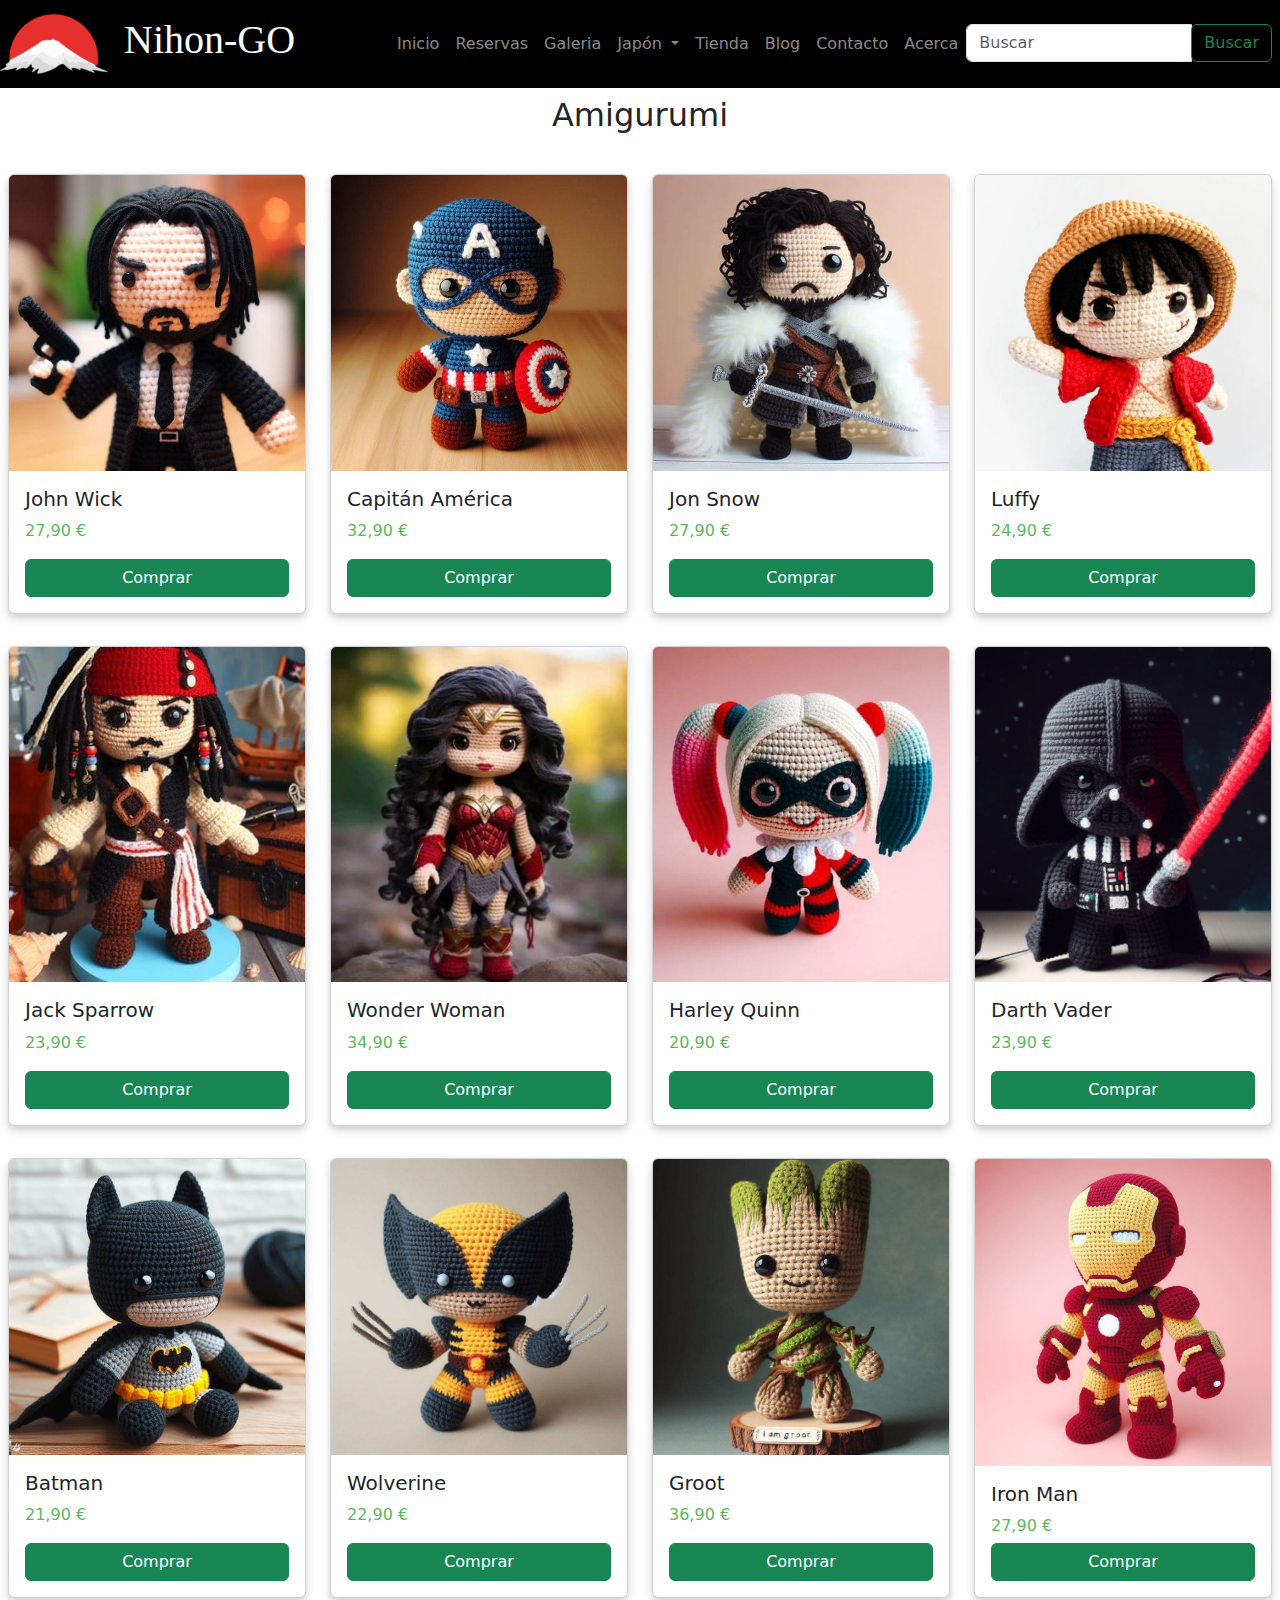
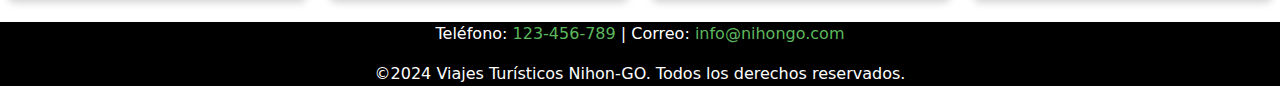
<file: tienda.html>
<!DOCTYPE html>
<html lang="es">
<head>
    <meta charset="UTF-8">
    <title>Viajes Nihon-GO</title>
    <meta name="description" content="Viajes turísticos Nihongo, conoce Japón en español">
    <meta name="keywords"
          content="Japón, Nihon, viajes, turismo, español, japonés, vacaciones, vuelos, blog, imágenes, artículos">
    <style>
        @import url('https://fonts.googleapis.com/css2?family=Noto+Sans+JP:wght@100..900&display=swap');
    </style>
    <link rel="icon" href="img/favicon.png" type="image/x-icon">
    <link rel="stylesheet" href="css/bootstrap.min.css">
    <link rel="stylesheet" href="css/bootstrap-icons.min.css">
    <link rel="stylesheet" href="css/miestilo.css">
    <meta name="viewport" content="width=device-width, initial-scale=1">
</head>
<body>
<div class="container-fluid p-0">
    <header class="pe-2">
        <nav id="navegacion" class="navbar navbar-expand-lg navbar-dark ">
            <span id="logo" class="justify-content-start"><a class="navbar-brand justifycontent-start"
                                                             href="index.html"><img
                    src="img/logo.png" alt="logo"></a></span>
            <span id="titulo"><h1>Nihon-GO</h1></span>

            <button class="navbar-toggler" type="button" data-bs-toggle="collapse" data-bs-target="#navbarNav"
                    aria-controls="navbarNav" aria-expanded="false" aria-label="Activar navegacion">
                <span class="navbar-toggler-icon"></span>
            </button>
            <div class="collapse navbar-collapse justify-content-end" id="navbarNav">
                <ul class="navbar-nav ms-auto">
                    <li id="inicio" class="nav-item header active">
                        <a class="nav-link" href="index.html" target="_blank">Inicio</a>
                    </li>
                    <li id="reservas" class="nav-item header">
                        <a class="nav-link" href="reservas.html" target="_blank">Reservas</a>
                    </li>
                    <li id="galeria" class="nav-item header">
                        <a class="nav-link" href="galeria.html" target="_blank">Galeria</a>
                    </li>
                    <li id="menu-desplegable" class="nav-item dropdown header">
                        <a class="nav-link dropdown-toggle" href="#" role="button" data-bs-toggle="dropdown"
                           aria-expanded="false">
                            Japón
                        </a>
                        <ul class="dropdown-menu desplegable">
                            <li id="lugares"><a class="dropdown-item" href="lugares.html">Lugares</a></li>
                            <li id="que-hacer"><a class="dropdown-item" href="que-hacer.html">¿Qué hacer?</a></li>
                            <li id="que-ver"><a class="dropdown-item" href="que-ver.html">¿Qué ver?</a></li>
                        </ul>
                    </li>
                    <li id="tienda" class="nav-item header">
                        <a class="nav-link" href="tienda.html" target="_blank">Tienda</a>
                    </li>
                    <li id="blog" class="nav-item header">
                        <a class="nav-link" href="blog.html" target="_blank">Blog</a>
                    </li>
                    <li id="contacto" class="nav-item header">
                        <a class="nav-link" href="contacto.html" target="_blank">Contacto</a>
                    </li>
                    <li class="nav-item header">
                        <a class="nav-link" href="acerca.html" target="_blank">Acerca</a>
                    </li>
                    <li class="nav-item">
                        <form id="buscar" class="form-inline" action="/buscar" method="get">
                            <div class="input-group">
                                <input class="form-control" type="search" placeholder="Buscar" aria-label="Buscar"
                                       name="query">
                                <div class="input-group-append">
                                    <button class="btn btn-outline-success" type="submit">Buscar</button>
                                </div>
                            </div>
                        </form>
                    </li>
                </ul>
            </div>
        </nav>
    </header>

    <main>
        <div class="text-center p-2">
            <h2>Amigurumi</h2>
        </div>
        <section id="tienda-1" class="tienda my-3 p-2">
            <div class="row">
                <div id="amigurumi1" class="col-sm-12 col-md-6 col-lg-3">
                    <div class="card h-100">
                        <img class="card-img-top" src="img/amigurumi1.jpg" alt="John Wick">
                        <div class="card-body">
                            <h5 class="card-title">John Wick</h5>
                            <p class="card-text precio">27,90 &euro;</p>
                            <button type="button" class="btn btn-success">Comprar</button>
                        </div>
                    </div>
                </div>
                <div id="amigurumi2" class="col-sm-12 col-md-6 col-lg-3">
                    <div class="card h-100">
                        <img class="card-img-top" src="img/amigurumi2.jpg" alt="Capitán América">
                        <div class="card-body">
                            <h5 class="card-title">Capitán América</h5>
                            <p class="card-text precio">32,90 &euro;</p>
                            <button type="button" class="btn btn-success">Comprar</button>
                        </div>
                    </div>
                </div>
                <div id="amigurumi3" class="col-sm-12 col-md-6 col-lg-3">
                    <div class="card h-100">
                        <img class="card-img-top" src="img/amigurumi3.jpg" alt="Jon Snow">
                        <div class="card-body">
                            <h5 class="card-title">Jon Snow</h5>
                            <p class="card-text precio">27,90 &euro;</p>
                            <button type="button" class="btn btn-success">Comprar</button>
                        </div>
                    </div>
                </div>
                <div id="amigurumi4" class="col-sm-12 col-md-6 col-lg-3">
                    <div class="card h-100">
                        <img class="card-img-top" src="img/amigurumi4.jpg" alt="Luffy">
                        <div class="card-body">
                            <h5 class="card-title">Luffy</h5>
                            <p class="card-text precio">24,90 &euro;</p>
                            <button type="button" class="btn btn-success">Comprar</button>
                        </div>
                    </div>
                </div>

            </div>
        </section>


        <section id="tiendas-2" class="tienda my-3 p-2">
            <div class="row">
                <div id="amigurumi5" class="col-sm-12 col-md-6 col-lg-3">
                    <div class="card h-100">
                        <img class="card-img-top" src="img/amigurumi5.jpg" alt="Jack Sparrow">
                        <div class="card-body">
                            <h5 class="card-title">Jack Sparrow</h5>
                            <p class="card-text precio">23,90 &euro;</p>
                            <button type="button" class="btn btn-success">Comprar</button>
                        </div>
                    </div>
                </div>
                <div id="amigurumi6" class="col-sm-12 col-md-6 col-lg-3">
                    <div class="card h-100">
                        <img class="card-img-top" src="img/amigurumi6.jpg" alt="Wonder Woamn">
                        <div class="card-body">
                            <h5 class="card-title">Wonder Woman</h5>
                            <p class="card-text precio">34,90 &euro;</p>
                            <button type="button" class="btn btn-success">Comprar</button>
                        </div>
                    </div>
                </div>
                <div id="amigurumi7" class="col-sm-12 col-md-6 col-lg-3">
                    <div class="card h-100">
                        <img class="card-img-top" src="img/amigurumi7.jpg" alt="Harley Quinn">
                        <div class="card-body">
                            <h5 class="card-title">Harley Quinn</h5>
                            <p class="card-text precio">20,90 &euro;</p>
                            <button type="button" class="btn btn-success">Comprar</button>
                        </div>
                    </div>
                </div>
                <div id="amigurumi8" class="col-sm-12 col-md-6 col-lg-3">
                    <div class="card h-100">
                        <img class="card-img-top" src="img/amigurumi8.jpg" alt="Darth Vader">
                        <div class="card-body">
                            <h5 class="card-title">Darth Vader</h5>
                            <p class="card-text precio">23,90 &euro;</p>
                            <button type="button" class="btn btn-success">Comprar</button>
                        </div>
                    </div>
                </div>

            </div>
        </section>

        <section id="tienda-3" class="tienda my-3 p-2">
            <div class="row">
                <div id="amigurumi9" class="col-sm-12 col-md-6 col-lg-3">
                    <div class="card h-100">
                        <img class="card-img-top" src="img/amigurumi9.jpg" alt="Batman">
                        <div class="card-body">
                            <h5 class="card-title">Batman</h5>
                            <p class="card-text precio">21,90 &euro;</p>
                            <button type="button" class="btn btn-success">Comprar</button>
                        </div>
                    </div>
                </div>
                <div id="amigurumi10" class="col-sm-12 col-md-6 col-lg-3">
                    <div class="card h-100">
                        <img class="card-img-top" src="img/amigurumi10.jpg" alt="Wolverine">
                        <div class="card-body">
                            <h5 class="card-title">Wolverine</h5>
                            <p class="card-text precio">22,90 &euro;</p>
                            <button type="button" class="btn btn-success">Comprar</button>
                        </div>
                    </div>
                </div>
                <div id="amigurumi11" class="col-sm-12 col-md-6 col-lg-3">
                    <div class="card h-100">
                        <img class="card-img-top" src="img/amigurumi11.jpg" alt="Groot">
                        <div class="card-body">
                            <h5 class="card-title">Groot</h5>
                            <p class="card-text precio">36,90 &euro;</p>
                            <button type="button" class="btn btn-success">Comprar</button>
                        </div>
                    </div>
                </div>
                <div id="amigurumi12" class="col-sm-12 col-md-6 col-lg-3">
                    <div class="card h-100">
                        <img class="card-img-top" src="img/amigurumi12.jpg" alt="Iron Man">
                        <div class="card-body">
                            <div class="row">
                                <h5 class="card-title">Iron Man</h5>
                                <p class="card-text precio">27,90 &euro;</p>
                            </div>
                            <button type="button" class="btn btn-success">Comprar</button>
                        </div>
                    </div>
                </div>
            </div>
        </section>
    </main>

    <footer class="text-center">
        <p><span class="d-none d-lg-inline">Teléfono: <a href="tel:123456789">123-456-789</a> |</span> <span
                class="d-none d-md-inline">Correo: <a href="mailto:info@dominio.com">info@nihongo.com</a></span></p>
        <p>&copy2024 Viajes Turísticos Nihon-GO. Todos los derechos reservados.</p>
    </footer>

</div>
<script src="js/bootstrap.bundle.min.js"></script>
</body>
</html>
</file>
<file: css/miestilo.css>
header {
    background-color: #000000;
    color:#FFFFFF;
}

main {
<!-- background-color: #212529; -->
}

footer {
    background-color: #000000;
    color: #FFFFFF;
}

a{
    text-decoration:none;
}

span>a, cite, time{
    color:#5cb85c;
}

hgroup{
    line-height: 1rem;
}

.meses{
    list-style-type: none;
}

.tarjeta {
    position: relative;
    width: 100%;
    height: 40rem;
    perspective: 1000px;
}

.tarjeta input {
    display: none;
}

.tarjeta-contenido {
    position: absolute;
    width: 100%;
    height: 100%;
    transform-style: preserve-3d;
    transition: transform 0.6s;
}

.tarjeta-frontal, .tarjeta-posterior {
    position: absolute;
    width: 100%;
    height: 100%;
    backface-visibility: hidden;
    box-shadow: 0px 4px 8px rgba(0, 0, 0, 0.2);
}

.tarjeta-frontal {
    background-color: #f9f9f9;
    color: #000;
    display: flex;
    flex-direction: column;
    justify-content: space-between;
    border-radius: 8px;
    overflow: hidden;
}


.tarjeta-posterior {
    background-color: #f1f1f1;
    color: #000;
    transform: rotateY(180deg);
    display: flex;
    flex-direction: column;
    justify-content: space-between;
    border-radius: 8px;
    overflow: hidden;
}


.tarjeta input:checked + .tarjeta-contenido {
    transform: rotateY(180deg);
}

.img-grande {
    height: auto;
    width: 100%;
    object-fit: cover;
    box-shadow: 0px 4px 8px rgba(0, 0, 0, 0.2);

}

.img-mini {
    height: 16rem;
    width: 16rem;
    cursor: pointer;
    object-fit:cover;
    transition: transform 0.3s ease;
}

.img-mini:hover {
    transform: scale(1.1);
}

.imagen-grande{
    display: flex;
    flex-wrap: wrap;
}

input[type="radio"] {
    display:none;
}

input[type="radio"] + label > img {
    display: none;
}

input[type="radio"]:checked + label > img {
    display: block;
}

input[type="radio"] + label + span {
    display: none;
}
input[type="radio"]:checked + label + span {
    display: block;
}

.dropdown-menu{
    outline: 2px solid #212529;
    background-color: #000000;
    color: #FFFFFF;
    box-shadow: 0px 4px 8px rgba(0, 0, 0, 0.2);
}

.dropdown-item{
    color: #FFFFFF;
    background-color: transparent;
}

.dropdown-item:hover{
    outline: 1px solid #5cb85c;
    border-radius: 0.25rem;
    color: #FFFFFF;
    background-color: #212529;
}

li.header:hover {
    outline: 1px solid #5cb85c;
    border-radius: 0.25rem;
    background-color: #212529;
}

button.tabs{
    color:grey;
}
button.tabs.active{
    color:#000000;
}

article{
    outline:1px solid grey;
    border-radius:0.25rem;
}

.card{
    max-height:30rem;
    box-shadow: 0px 4px 8px rgba(0, 0, 0, 0.2);
}

.card-body{
    display:flex;
    flex-direction: column;
    justify-content:space-between;
}

.card-img-top {
    width:100%;
    height: 90%;
    object-fit: cover;
}

.tienda .card-img-top{
    width:100%;
    height: 70%;
    object-fit:cover;
}

hgroup>p{
    text-align:justify;
}

figure>img{
    max-height:20rem;
}

#titulo{
    font-family: "Noto Sans";
}

.precio{
    color:#5cb85c;
}
</file>
